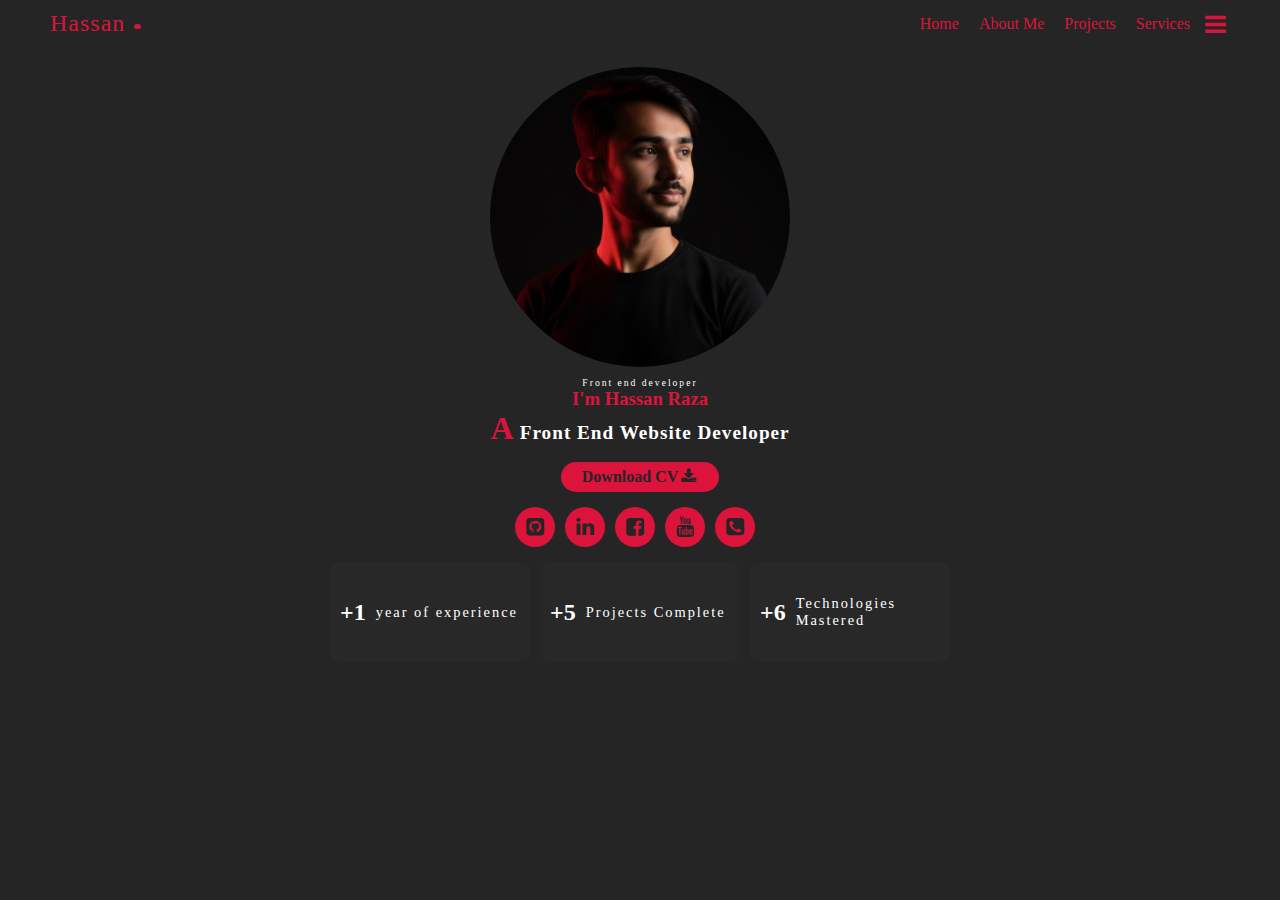
<file: index.html>
<!DOCTYPE html>
<html lang="en">

<head>
    <meta charset="UTF-8">
    <meta name="viewport" content="width=device-width, initial-scale=1.0">
    <title>Portfolio.</title>
    <link rel="stylesheet" href="style.css">
    <link rel="stylesheet" href="Icons/all.css">
    <link rel="stylesheet" href="https://cdnjs.cloudflare.com/ajax/libs/font-awesome/4.7.0/css/font-awesome.min.css">
</head>

<body>
    <nav class="navbar">
        <ul class="nav_ul">
            <a href="" class="nav_logo">Hassan</a>
            <ul class="bigDevice">
                <li><a href="index.html">Home</a></li>
                <li><a href="About me/index.html">About Me</a></li>
                <li><a href="Portfolio/index.html">Projects</a></li>
                <li><a href="Services/index.html">Services</a></li>

            </ul>
            <i class="fa fa-bars bar"></i>
            <ul class="hamburger block">
                <i class="fa fa-close close"></i>
                <li><a href="index.html"><i class="fa fa-home"></i>Home</a></li>
                <li><a href="About me/index.html"><i class="fa fa-user"></i>About Me</a></li>
                <li><a href="Portfolio/index.html"><i class="fa fa-briefcase"></i>Projects</a></li>
                <li><a href="Services/index.html"><i class="fa fa-wrench"></i>Services</a></li>
            </ul>
        </ul>
    </nav>

    <!-- Hero Section -->


    <section class="hero">

        <div class="logo">
            <img src="Images/img (1).jpg" alt="">
        </div>

        <div class="content">
            <p>Front end developer</p>
            <h3>I'm Hassan Raza</h3>
            <h2>A <span>Front End Website Developer</span></h2>
        </div>

        <a href="#button" class="btn" download="">Download CV<i class="fa fa-download"></i></a>
        <div class="links">
            <a href="#github"><i class="fa fa-square-github"></i></a>
            <a href="#youtube"><i class="fa fa-linkedin-in"></i></a>
            <a href="#facebook"><i class="fa fa-square-facebook"></i></a>
            <a href="#youtube"><i class="fa fa-youtube"></i></a>
            <a href="#contact"><i class="fa fa-phone-square"></i></a>
        </div>

        <div class="box_container">
            <div class="box">
                <h2>+1</h2>
                <p>year of experience</p>
            </div>

            <div class="box">
                <h2>+5</h2>
                <p>Projects Complete</p>
            </div>

            <div class="box">
                <h2>+6</h2>
                <p>Technologies Mastered</p>
            </div>
        </div>

    </section>

</body>
<script src="script.js">
</script>
</html>
</file>
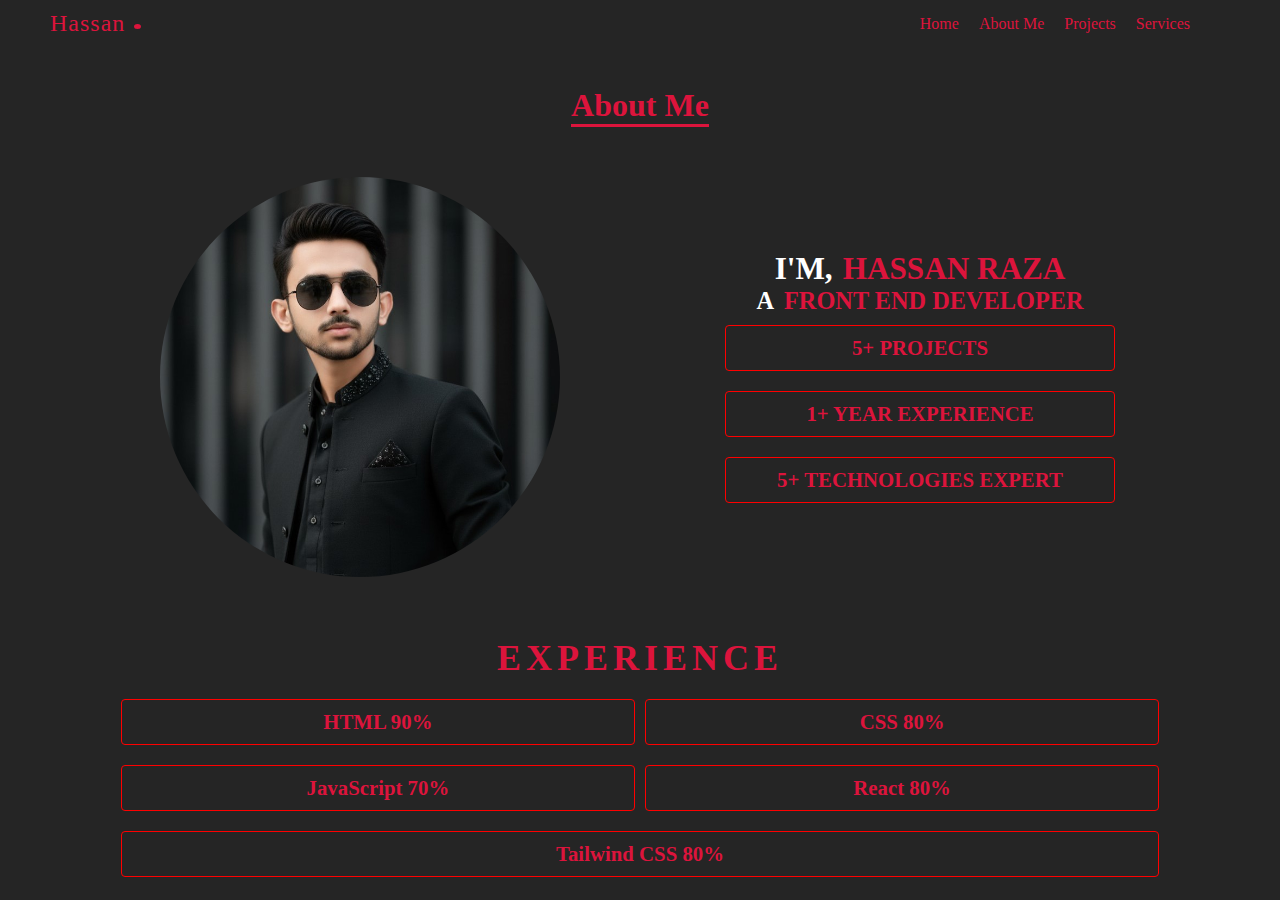
<file: About me/index.html>
<!DOCTYPE html>
<html lang="en">

<head>
    <meta charset="UTF-8">
    <meta name="viewport" content="width=device-width, initial-scale=1.0">
    <title>About Me</title>
    <link rel="stylesheet" href="style.css">
    <link rel="stylesheet" href="../Icons/all.css">
    <link rel="stylesheet" href="https://cdnjs.cloudflare.com/ajax/libs/font-awesome/4.7.0/css/font-awesome.min.css">

</head>

<body>
    <header>
        <nav class="navbar">
            <ul class="nav_ul">
                <a href="" class="nav_logo">Hassan</a>
                <ul class="bigDevice">
                    <li><a href="../index.html">Home</a></li>
                    <li><a href="../About me/index.html">About Me</a></li>
                    <li><a href="../Portfolio/index.html">Projects</a></li>
                    <li><a href="../Services/index.html">Services</a></li>

                </ul>
                <i class="fa fa-bars bar"></i>
                <ul class="hamburger block">
                    <i class="fa fa-close close"></i>
                    <li><a href="../index.html"><i class="fa fa-home"></i>Home</a></li>
                    <li><a href="../About me/index.html"><i class="fa fa-user"></i>About Me</a></li>
                    <li><a href="../Portfolio/index.html"><i class="fa fa-briefcase"></i>Projects</a></li>
                    <li><a href="../Services/index.html"><i class="fa fa-wrench"></i>Services</a></li>
                </ul>
            </ul>
        </nav>

        <section class="about">
            <h1>About Me</h1>
            <div class="about_div">
                <div class="logo">
                    <img src="Images/about_img.jpg" alt="">
                </div>
                <div class="content">
                    <h2><span>I'm,</span>Hassan Raza</h2>
                    <h3><span>A</span>Front end developer</h3>
                    <label>5+ Projects</label>
                    <label>1+ Year Experience</label>
                    <label>5+ Technologies Expert</label>
                </div>

            </div>
            <div class="exp">
                <h2>Experience</h2>
                <label>HTML 90%</label>
                <label>CSS 80%</label>
                <label>JavaScript 70%</label>
                <label>React 80%</label>
                <label>Tailwind CSS 80%</label>
            </div>

        </section>
    </header>
</body>
<script src="script.js"></script>

</html>
</file>
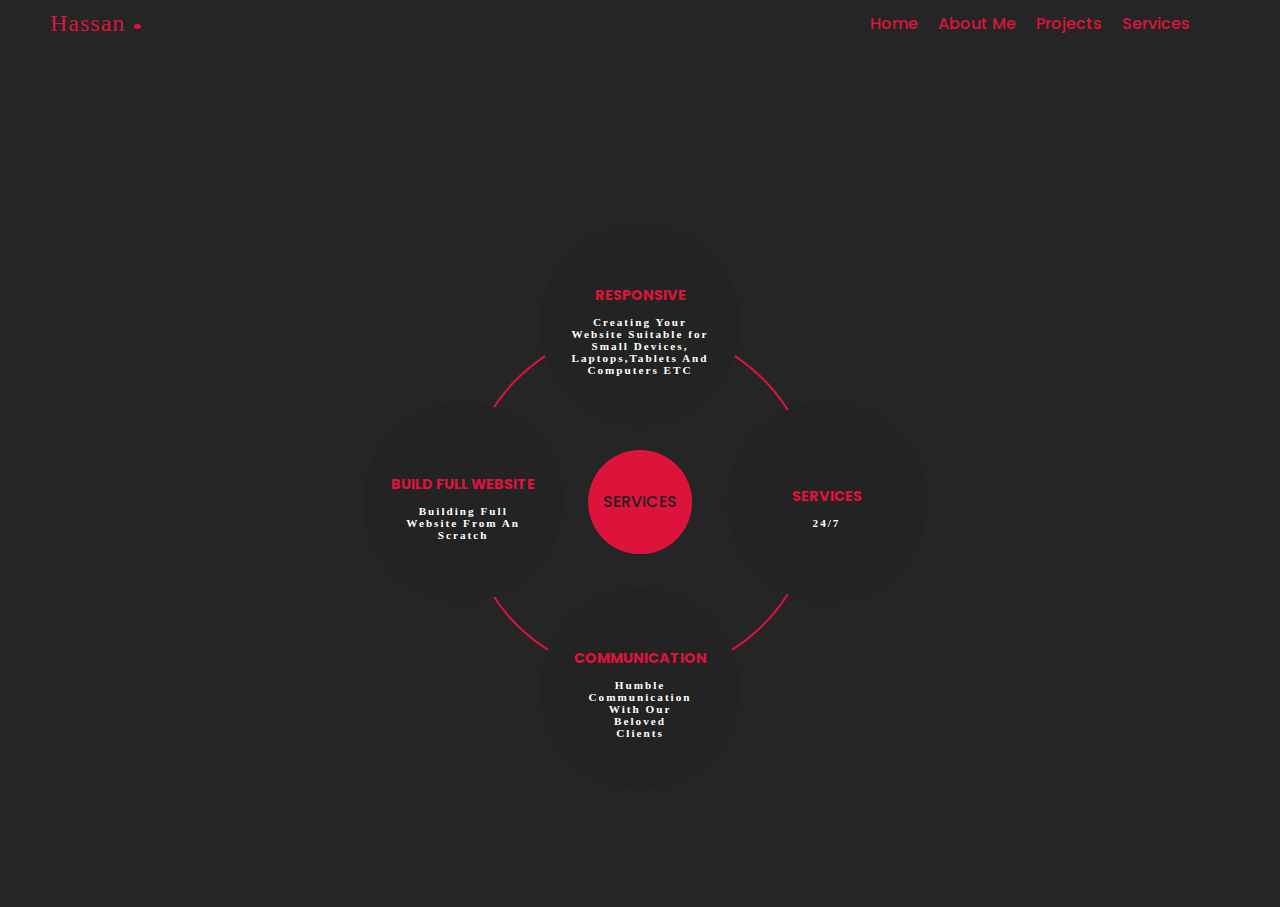
<file: Services/index.html>
<!DOCTYPE html>
<html lang="en">

<head>
    <meta charset="UTF-8">
    <meta name="viewport" content="width=device-width, initial-scale=1.0">
    <title>Services</title>
    <link rel="stylesheet" href="style.css">
    <link rel="stylesheet" href="../Icons/all.css">
    <link rel="stylesheet" href="https://cdnjs.cloudflare.com/ajax/libs/font-awesome/4.7.0/css/font-awesome.min.css">

    <!-- #GOOGLE FONTS -->
    <link rel="preconnect" href="https://fonts.googleapis.com">
    <link rel="preconnect" href="https://fonts.gstatic.com" crossorigin>
    <link
        href="https://fonts.googleapis.com/css2?family=Chakra+Petch:ital,wght@0,300;0,400;0,500;0,600;0,700;1,300;1,400;1,500;1,600;1,700&family=Italianno&family=Mulish:ital,wght@0,200..1000;1,200..1000&family=Poppins:ital,wght@0,100;0,200;0,300;0,400;0,500;0,600;0,700;0,800;0,900;1,100;1,200;1,300;1,400;1,500;1,600;1,700;1,800;1,900&display=swap"
        rel="stylesheet">

</head>

<body>
    <nav class="navbar">
        <ul class="nav_ul">
            <a href="../index.html" class="nav_logo">Hassan</a>
            <ul class="bigDevice">
                <li><a href="../index.html">Home</a></li>
                <li><a href="../About me/index.html">About Me</a></li>
                <li><a href="../Portfolio/index.html">Projects</a></li>
                <li><a href="#services">Services</a></li>

            </ul>
            <i class="fa fa-bars bar"></i>
            <ul class="hamburger block">
                <i class="fa fa-close close"></i>
                <li><a href="../index.html"><i class="fa fa-home"></i>Home</a></li>
                <li><a href="../About me/index.html"><i class="fa fa-user"></i>About Me</a></li>
                <li><a href="../Portfolio/index.html"><i class="fa fa-briefcase"></i>Projects</a></li>
                <li><a href="#services"><i class="fa fa-wrench"></i>Services</a></li>
            </ul>
        </ul>
    </nav>

    <section class="hero">
        <div class="circle">
            <div class="box">
                <h2>Responsive</h2>
                <h4>Creating Your Website Suitable for Small Devices, Laptops,Tablets And Computers ETC</h4>
            </div>

            <div class="box">
                <h2>Build Full Website</h2>
                <h4>Building Full Website From An Scratch</h4>
            </div>

            <div class="box">
                <h2>Services</h2>
                <h4>24/7</h4>
            </div>

            <div class="box">
                <h2>Communication</h2>
                <h4>Humble Communication With Our Beloved Clients</h4>
            </div>
        </div>

        <!-- <div class="box">
                <h2></h2>
                <h4></h4>
            </div> -->
    </section>
</body>
<script src="script.js"></script>

</html>
</file>
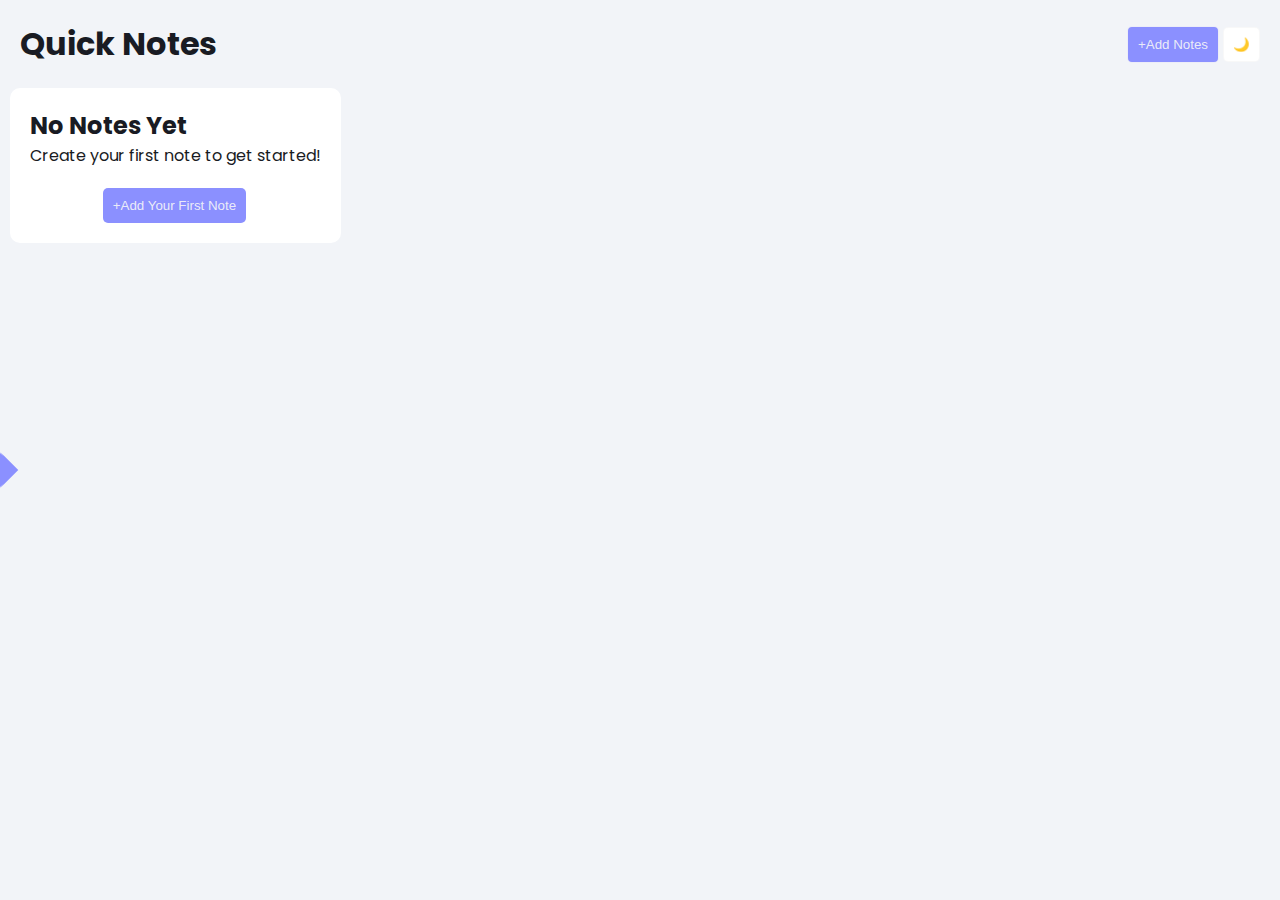
<file: Project/Project 2 - Quick Notes/index.html>
<!DOCTYPE html>
<html lang="en">

<head>
    <meta charset="UTF-8">
    <meta name="viewport" content="width=device-width, initial-scale=1.0">
    <title>Notes</title>
    <link rel="stylesheet" href="style.css">
    <link rel="stylesheet" href="../../Icons/all.css">
    <link rel="stylesheet" href="https://cdnjs.cloudflare.com/ajax/libs/font-awesome/4.7.0/css/font-awesome.min.css">

 <!-- #GOOGLE FONTS -->
    <link rel="preconnect" href="https://fonts.googleapis.com">
    <link rel="preconnect" href="https://fonts.gstatic.com" crossorigin>
    <link
        href="https://fonts.googleapis.com/css2?family=Chakra+Petch:ital,wght@0,300;0,400;0,500;0,600;0,700;1,300;1,400;1,500;1,600;1,700&family=Italianno&family=Mulish:ital,wght@0,200..1000;1,200..1000&family=Poppins:ital,wght@0,100;0,200;0,300;0,400;0,500;0,600;0,700;0,800;0,900;1,100;1,200;1,300;1,400;1,500;1,600;1,700;1,800;1,900&display=swap"
        rel="stylesheet">


    <script src="script.js" defer></script>
</head>

<body>
    <header>
        <h1 class="logo">Quick Notes</h1>

        <a href="../../index.html" class="go-back-link">
            <i class="fa fa-house go-back"></i>
        </a>

        <div>
            <button class="add-note-btn" onclick="openNoteDialog()">+Add Notes</button>
            <button id="themeToggleBtn" class="theme-toggle-btn">🌙</button>
        </div>
    </header>


    <main id="notesContainer" class="notes-grid">

    </main>


    <dialog id="noteDialog">
        <div class="dialog-content">
            <div class="dialog-header">
                <h2 class="dialog-title" id="dialogTitle">Add New Note</h2>
                <button class="close-btn" onclick="closeNoteDialog()">x</button>
            </div>

            <form id="noteForm">
                <div class="form-group">
                    <label for="noteTitle" class="form-label">Title</label>
                    <input type="text" id="noteTitle" class="form-input" placeholder="Enter Note Title" required>
                </div>

                <div class="form-group">
                    <label for="noteContent" class="form-label">Content</label>
                    <textarea id="noteContent" class="form-textarea" placeholder="Write your note here..."
                        required></textarea>
                </div>

                <div class="dialog-actions">
                    <button type="button" class="cancel-btn" onclick="closeNoteDialog()">Cancel</button>
                    <button type="submit" class="save-btn">Save Note</button>
                </div>
            </form>
        </div>
    </dialog>

</body>

</html>
</file>
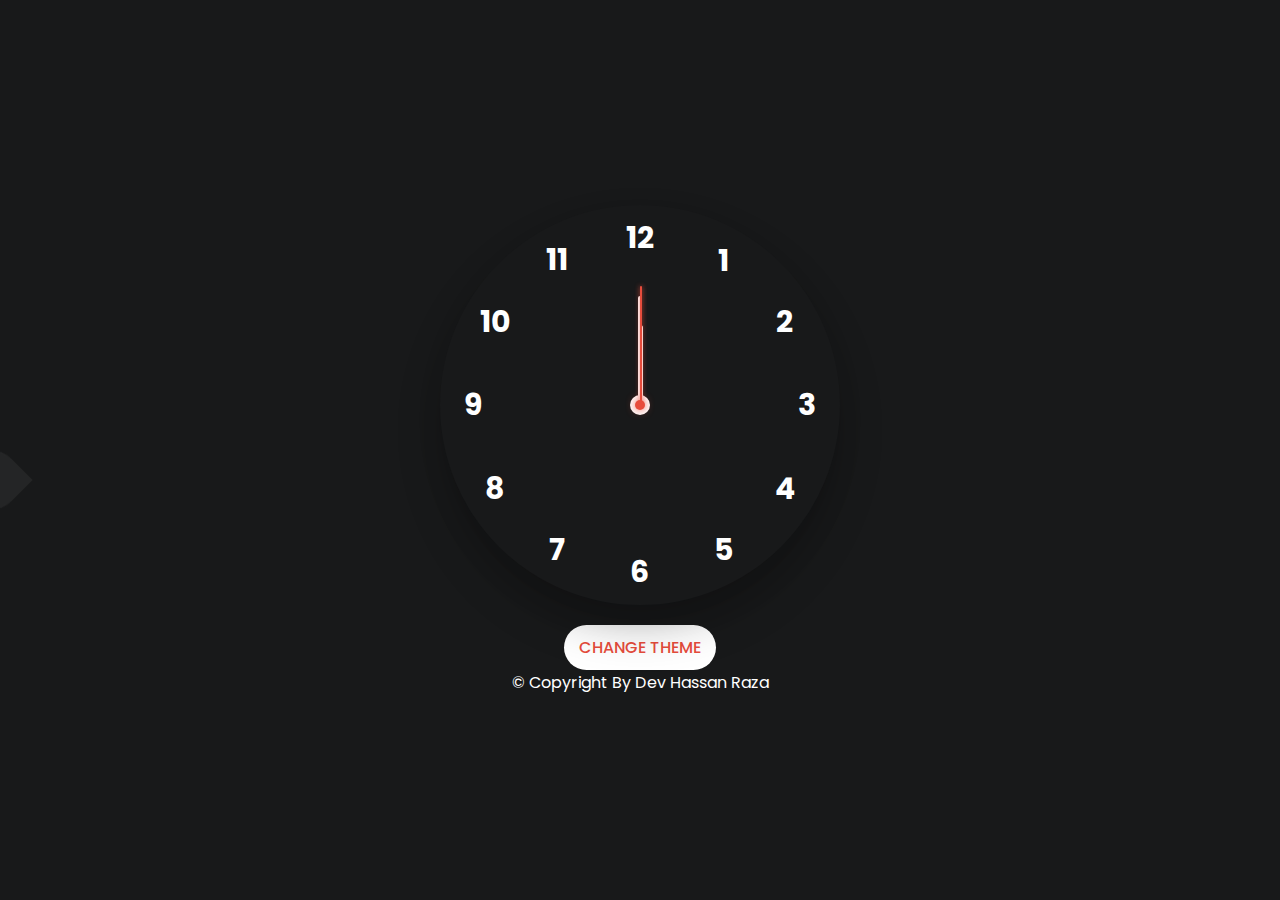
<file: Project/Project 3 - Analog Clock/index.html>
<!DOCTYPE html>
<html lang="en">

<head>
    <meta charset="UTF-8">
    <meta name="viewport" content="width=device-width, initial-scale=1.0">
    <title>AnaLog Clock | Project 13</title>
    <link rel="stylesheet" href="style.css">
    <link rel="stylesheet" href="../../Icons/all.css">
    <link rel="stylesheet" href="https://cdnjs.cloudflare.com/ajax/libs/font-awesome/4.7.0/css/font-awesome.min.css">


     <!-- #GOOGLE FONTS -->
    <link rel="preconnect" href="https://fonts.googleapis.com">
    <link rel="preconnect" href="https://fonts.gstatic.com" crossorigin>
    <link
        href="https://fonts.googleapis.com/css2?family=Chakra+Petch:ital,wght@0,300;0,400;0,500;0,600;0,700;1,300;1,400;1,500;1,600;1,700&family=Italianno&family=Mulish:ital,wght@0,200..1000;1,200..1000&family=Poppins:ital,wght@0,100;0,200;0,300;0,400;0,500;0,600;0,700;0,800;0,900;1,100;1,200;1,300;1,400;1,500;1,600;1,700;1,800;1,900&display=swap"
        rel="stylesheet">


    <script src="script.js" defer></script>
</head>

<body>

    <a href="../../index.html" class="go-back-link">
        <i class="fa fa-house go-back"></i>
    </a>

    <div class="container">
        <div class="clock">
            <label><span>1</span></label>
            <label><span>2</span></label>
            <label><span>3</span></label>
            <label><span>4</span></label>
            <label><span>5</span></label>
            <label><span>6</span></label>
            <label><span>7</span></label>
            <label><span>8</span></label>
            <label><span>9</span></label>
            <label><span>10</span></label>
            <label><span>11</span></label>
            <label><span>12</span></label>
            <div class="circle">
                <div class="hour" id="hour"></div>
                <div class="mint" id="mint"></div>
                <div class="sec" id="sec"></div>
            </div>
        </div>
    </div>
    <button onclick="changeTheme()" id="themeBtn" class="btn">Change Theme</button>
    <p>
        &copy; Copyright By Dev Hassan Raza
    </p>
</body>

</html>
</file>
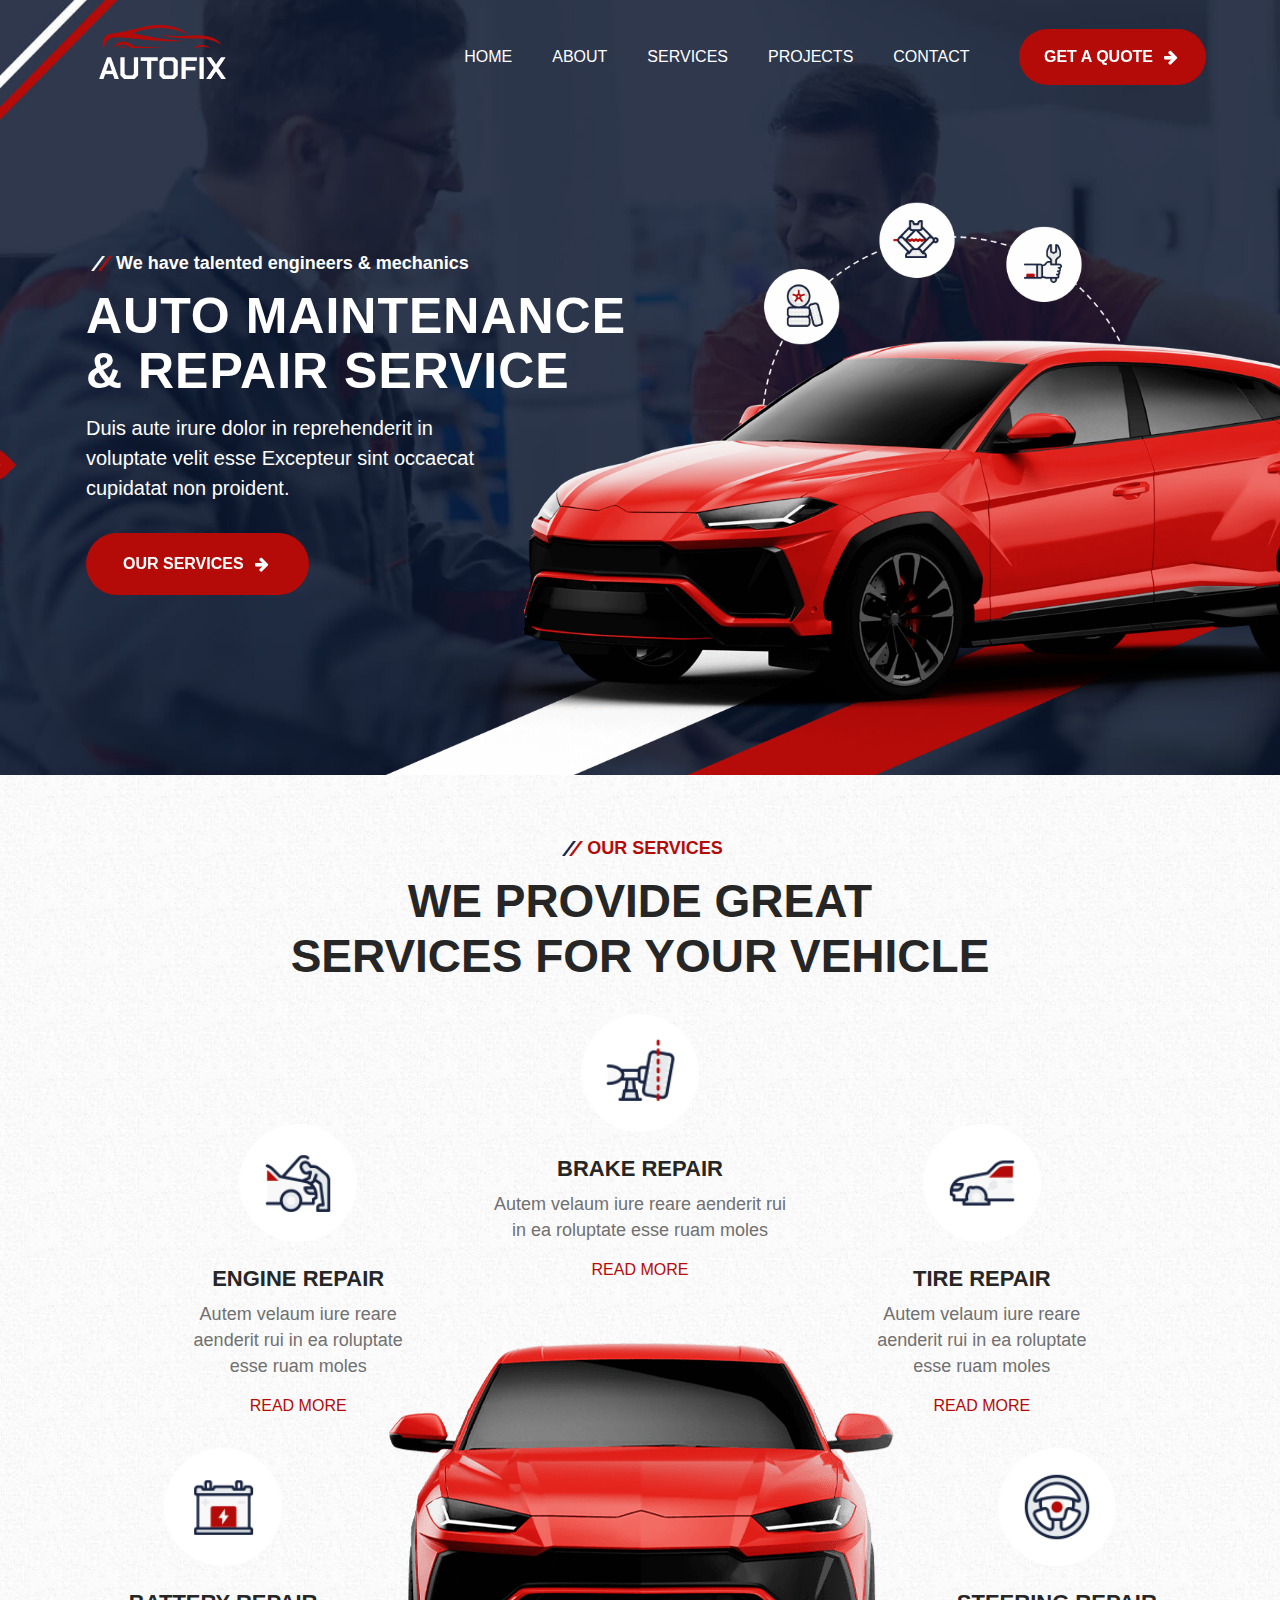
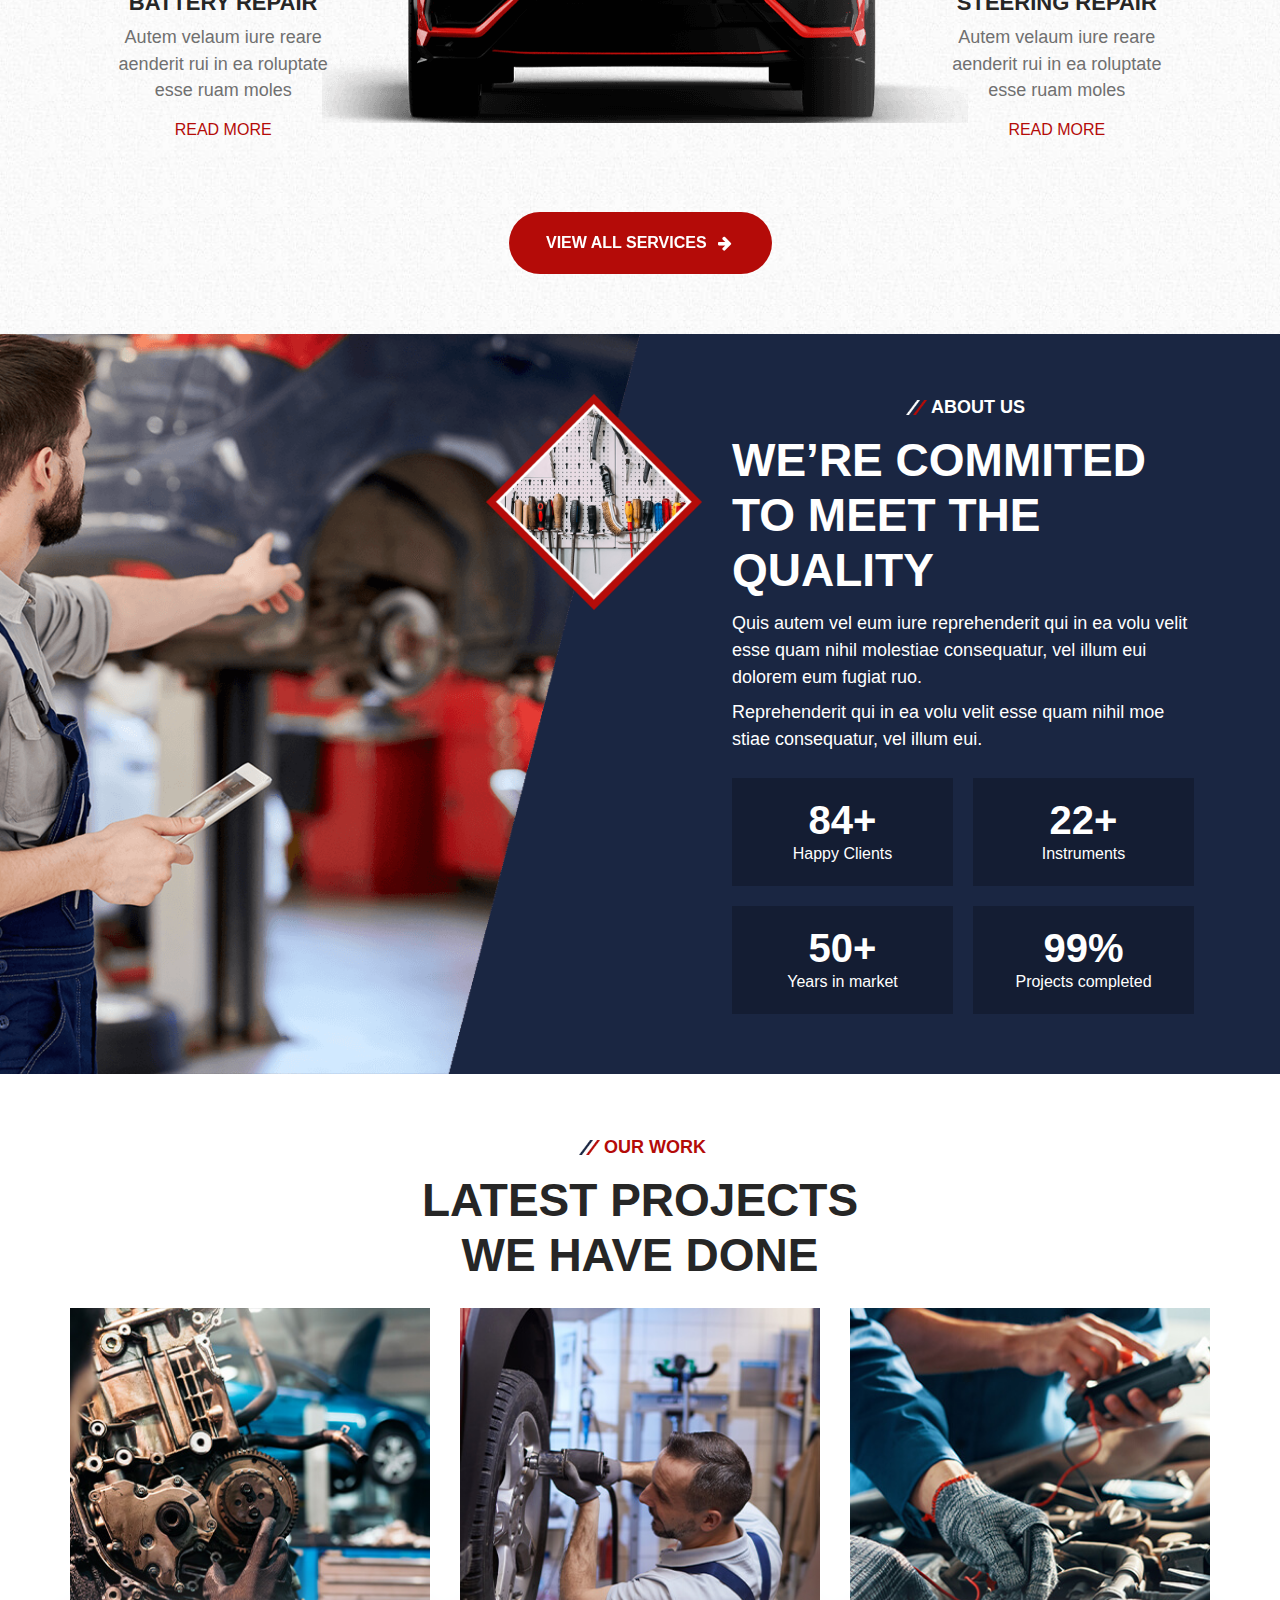
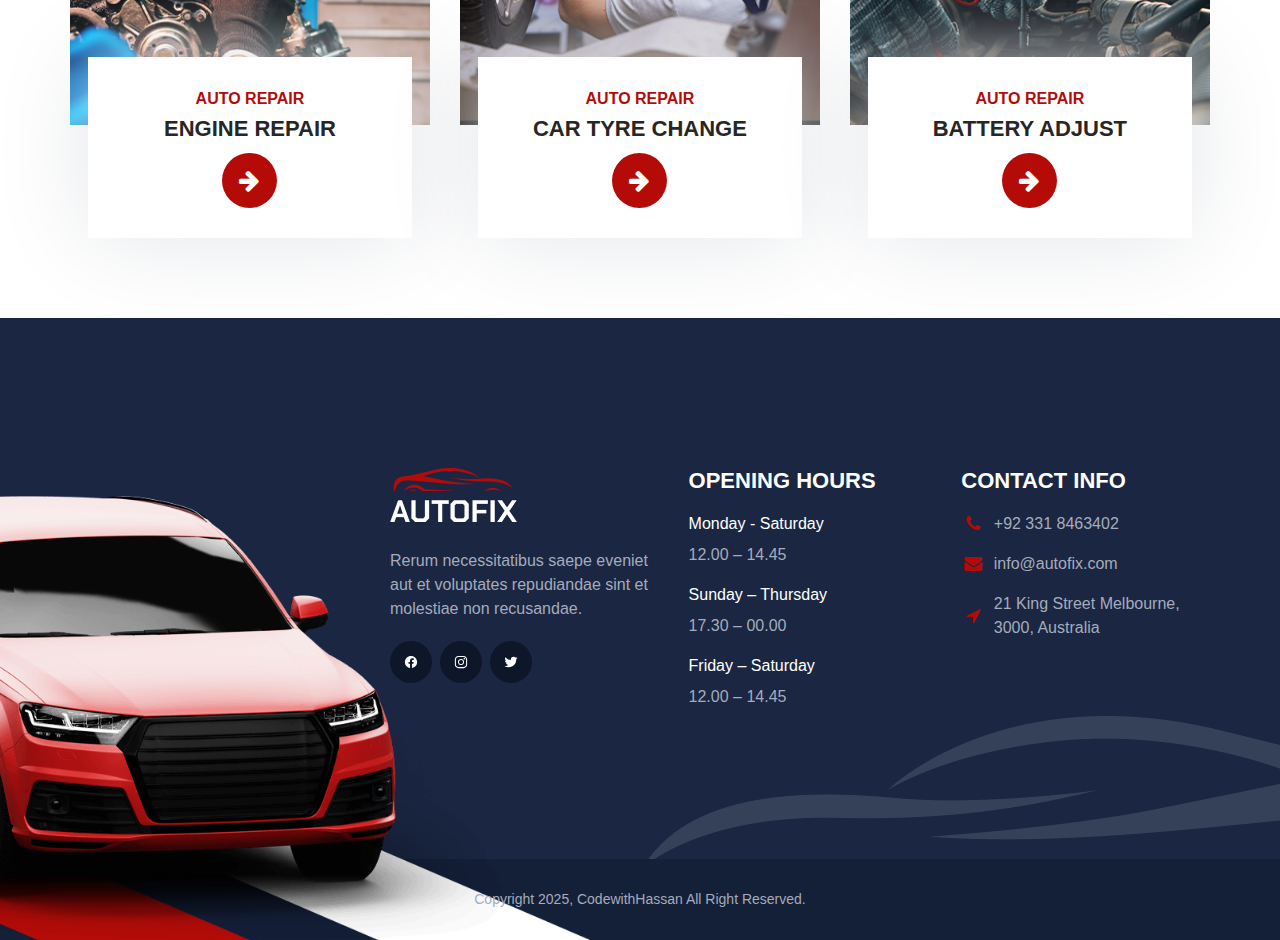
<file: Project/Project 5 - Car Website/index.html>
<!DOCTYPE html>
<html lang="en">

<head>
    <meta charset="UTF-8">
    <meta name="viewport" content="width=device-width, initial-scale=1.0">

    <!-- 
        - primary meta tags
    -->
    <title>Autofix - Auto Maintenance & Repair Service</title>
    <meta name="title" content="Autofix - Auto Maintenance & Repair Service">
    <meta name="description" content="This is a vehicle repair html template made by codewithhassanraza">

    <!--
        -material icon font
    -->
    <link rel="stylesheet" href="../../Icons/all.css">
    <link rel="stylesheet" href="https://cdnjs.cloudflare.com/ajax/libs/font-awesome/4.7.0/css/font-awesome.min.css">


    <!--
        - Custom Css Link
    -->
    <link rel="stylesheet" href="./assets/css/style.css">

    <!--
        -
    -->
    <link rel="preload" as="image" href="./assets/images/hero-banner.png">
    <link rel="preload" as="image" href="./assets/images/hero-bg.jpg">

</head>

<body>


    <!--
        - #GO BACK LINK
    -->

    <a href="../../index.html" class="go-back-link">
        <i class="fa fa-house go-back"></i>
    </a>





    <!--
        - #PRELOADER
    -->

    <div class="preloader" data-preloader>
        <img src="./favicon.svg" alt="Preloader-Image" loading="lazy" class="preloader-img">
    </div>







    <!--
        - #HEADER
    -->

    <header class="header">
        <div class="container">

            <a href="" class="logo">
                <img src="./assets/images/logo.png" width="128" height="63" alt="Autofix Home">
            </a>

            <nav class="navbar" data-navbar>

                <ul class="navbar-list">

                    <li>
                        <a href="#hero" class="navbar-link">Home</a>
                    </li>

                    <li>
                        <a href="#about" class="navbar-link">About</a>
                    </li>

                    <li>
                        <a href="#services" class="navbar-link">Services</a>
                    </li>

                    <li>
                        <a href="#projects" class="navbar-link">Projects</a>
                    </li>

                    <li>
                        <a href="#footer" class="navbar-link">Contact</a>
                    </li>

                </ul>

            </nav>

            <a href="#" class="btn btn-primary">
                <span class="span">Get a Quote</span>
                <i class="fa fa-arrow-right"></i>
            </a>

            <button class="nav-toggle-btn" aria-label="toggle menu" data-nav-toggler>
                <span class="nav-toggle-icon icon-1"></span>
                <span class="nav-toggle-icon icon-2"></span>
                <span class="nav-toggle-icon icon-3"></span>
            </button>

        </div>
    </header>

    <main>
        <article>

            <!--
                 - #HERO
             -->

            <section class="hero has-bg-image" id="hero" aria-label="home"
                style="background-image: url('./assets/images/hero-bg.jpg')">

                <div class="container">
                    <div class="hero-content">

                        <p class="section-subtitle :dark">We have talented engineers & mechanics</p>

                        <h1 class="h1 section-title">Auto Maintenance & Repair Service</h1>

                        <p class="section-text">
                            Duis aute irure dolor in reprehenderit in voluptate velit esse Excepteur sint occaecat
                            cupidatat non proident.
                        </p>


                        <a href="#services" class="btn">
                            <span class="span">Our Services</span>
                            <i class="fa fa-arrow-right"></i>
                        </a>

                    </div>

                    <figure class="hero-banner" style="--width: 1228; --height: 789;">
                        <img src="./assets/images/hero-banner.png" width="1228" height="789" alt="Red Motor Vehicle"
                            class="move-anim">
                    </figure>
                </div>

            </section>




            <!--
                 - #SERVICES
             -->

            <section class="section service has-bg-image" id="services" aria-labelledby="service-label"
                style="background-image: url('./assets/images/service-bg.jpg');">

                <div class="container">

                    <p class="section-subtitle :light" id="service-label">Our Services</p>

                    <h2 class="h2 section-title">We Provide Great Services For your Vehicle</h2>

                    <ul class="service-list">

                        <li>
                            <div class="service-card">

                                <figure class="card-icon">
                                    <img src="./assets/images/services-1.png" width="118" height="118"
                                        alt="Engine Repair">
                                </figure>

                                <h3 class="h3 card-title">Engine Repair</h3>

                                <p class="card-text">
                                    Autem velaum iure reare aenderit rui in ea roluptate esse ruam moles
                                </p>

                                <a href="#" class="btn-link">Read more</a>

                            </div>
                        </li>

                        <li>
                            <div class="service-card">

                                <figure class="card-icon">
                                    <img src="./assets/images/services-2.png" width="118" height="118"
                                        alt="Brake Repair">
                                </figure>

                                <h3 class="h3 card-title">Brake Repair</h3>

                                <p class="card-text">
                                    Autem velaum iure reare aenderit rui in ea roluptate esse ruam moles
                                </p>

                                <a href="#" class="btn-link">Read more</a>

                            </div>
                        </li>

                        <li>
                            <div class="service-card">

                                <figure class="card-icon">
                                    <img src="./assets/images/services-3.png" width="118" height="118"
                                        alt="Tire Repair">
                                </figure>

                                <h3 class="h3 card-title">Tire Repair</h3>

                                <p class="card-text">
                                    Autem velaum iure reare aenderit rui in ea roluptate esse ruam moles
                                </p>

                                <a href="#" class="btn-link">Read more</a>

                            </div>
                        </li>

                        <li>
                            <div class="service-card">

                                <figure class="card-icon">
                                    <img src="./assets/images/services-4.png" width="118" height="118"
                                        alt="Battery Repair">
                                </figure>

                                <h3 class="h3 card-title">Battery Repair</h3>

                                <p class="card-text">
                                    Autem velaum iure reare aenderit rui in ea roluptate esse ruam moles
                                </p>

                                <a href="#" class="btn-link">Read more</a>

                            </div>
                        </li>

                        <li class="service-banner">
                            <img src="./assets/images/services-5.png" width="646" height="380" loading="lazy"
                                alt="Red Car" class="move-anim">
                        </li>

                        <li>
                            <div class="service-card">

                                <figure class="card-icon">
                                    <img src="./assets/images/services-6.png" width="118" height="118"
                                        alt="Steering Repair">
                                </figure>

                                <h3 class="h3 card-title">Steering Repair</h3>

                                <p class="card-text">
                                    Autem velaum iure reare aenderit rui in ea roluptate esse ruam moles
                                </p>

                                <a href="#" class="btn-link">Read more</a>

                            </div>
                        </li>

                    </ul>

                    <a href="#" class="btn">
                        <span class="span">View All Services</span>
                        <i class="fa fa-arrow-right"></i>
                    </a>

                </div>

            </section>


            <!--
                 - #ABOUT
            -->

            <service class="section about about has-before" id="about" aria-labelledby="about label">

                <div class="container">

                    <figure class="about-banner">
                        <img src="./assets/images/about-banner.png" width="540" height="540" loading="lazy"
                            class="w-100" alt="vehicle repire equipments">
                    </figure>

                    <div class="about-content">
                        <p class="section-subtitle :dark">About Us</p>

                        <h2 class="h2 section-title">We’re Commited to Meet the quality</h2>

                        <p class="section-text">
                            Quis autem vel eum iure reprehenderit qui in ea volu velit esse quam nihil molestiae
                            consequatur, vel illum eui dolorem eum fugiat ruo.
                        </p>

                        <p class="section-text">
                            Reprehenderit qui in ea volu velit esse quam nihil moe stiae consequatur, vel illum eui.
                        </p>

                        <ul class="about-list">

                            <li class="about-item">
                                <p>
                                    <strong class="display-1 strong">84+</strong>Happy Clients
                                </p>
                            </li>

                            <li class="about-item">
                                <p>
                                    <strong class="display-1 strong">22+</strong>Instruments
                                </p>
                            </li>

                            <li class="about-item">
                                <p>
                                    <strong class="display-1 strong">50+</strong>Years in market
                                </p>
                            </li>

                            <li class="about-item">
                                <p>
                                    <strong class="display-1 strong">99%</strong>Projects completed
                                </p>
                            </li>

                        </ul>

                    </div>

                </div>

            </service>

            <!--
                 - #WORK
            -->

            <section class="section work" id="projects" aria-labelledby="work-label">

                <div class="container">

                    <p class="section-subtitle :light" id="work-label">Our Work</p>

                    <h2 class="h2 section-title">Latest Projects we have done</h2>

                    <ul class="has-scrollbar">

                        <li class="scrollbar-item">
                            <div class="work-card">

                                <figure class="card-banner img-holder" style="--width: 350; --height: 406;">
                                    <img src="./assets/images/work-1.jpg" width="350" height="406" alt="Engine Repair"
                                        loading="lazy" class="img-cover">
                                </figure>

                                <div class="card-content">
                                    <p class="card-subtitle">Auto Repair</p>

                                    <h3 class="h3 card-title">Engine Repair</h3>

                                    <a href="#" class="card-btn">
                                        <i class="fa fa-arrow-right"></i>
                                    </a>
                                </div>

                            </div>
                        </li>

                        <li class="scrollbar-item">
                            <div class="work-card">

                                <figure class="card-banner img-holder" style="
                                    --width: 350;
                                    --height: 406;
                                    ">
                                    <img src="./assets/images/work-2.jpg" width="350" height="406" alt="Car Tyre change"
                                        loading="lazy" class="img-cover">
                                </figure>

                                <div class="card-content">
                                    <p class="card-subtitle">Auto Repair</p>

                                    <h3 class="h3 card-title">Car Tyre change</h3>

                                    <a href="#" class="card-btn">
                                        <i class="fa fa-arrow-right"></i>
                                    </a>
                                </div>

                            </div>
                        </li>

                        <li class="scrollbar-item">
                            <div class="work-card">

                                <figure class="card-banner img-holder" style="--width: 350; --height:406;">
                                    <img src="./assets/images/work-3.jpg" width="350" height="406" alt="Battery Adjust"
                                        loading="lazy" class="img-cover">
                                </figure>

                                <div class="card-content">
                                    <p class="card-subtitle">Auto Repair</p>

                                    <h3 class="h3 card-title">Battery Adjust</h3>

                                    <a href="#" class="card-btn">
                                        <i class="fa fa-arrow-right"></i>
                                    </a>
                                </div>

                            </div>
                        </li>

                    </ul>

                </div>


            </section>





            <!--
                 - #FOOTER
            -->

            <footer class="footer" id="footer">

                <div class="footer-top section">
                    <div class="container">

                        <div class="footer-brand">
                            <a href="#" class="logo">
                                <img src="./assets/images/logo.png" width="128" height="68" alt="Autofix">
                            </a>

                            <p class="footer-text">
                                Rerum necessitatibus saepe eveniet aut et voluptates repudiandae sint et molestiae non
                                recusandae.
                            </p>

                            <ul class="social-list">

                                <li>
                                    <a href="#" class="social-link">
                                        <img src="./assets/images/facebook.svg" alt="Facebook">
                                    </a>
                                </li>

                                <li>
                                    <a href="#" class="social-link">
                                        <img src="./assets/images/instagram.svg" alt="Instagram">
                                    </a>
                                </li>

                                <li>
                                    <a href="#" class="social-link">
                                        <img src="./assets/images/twitter.svg" alt="Twitter">
                                    </a>
                                </li>

                            </ul>

                        </div>

                        <ul class="footer-list">

                            <li>
                                <a href="#" class="h3">Opening Hours</a>
                            </li>

                            <li>
                                <p class="p">Monday - Saturday</p>
                                <span class="span">12.00 – 14.45</span>
                            </li>

                            <li>
                                <p class="p">Sunday – Thursday</p>
                                <span class="span">17.30 – 00.00</span>
                            </li>

                            <li>
                                <p class="p">Friday – Saturday</p>
                                <span class="span">12.00 – 14.45</span>
                            </li>

                        </ul>

                        <ul class="footer-list">

                            <li>
                                <p class="h3">Contact Info</p>
                            </li>

                            <li>
                                <a href="tel:+92 331 8463402" class="footer-link">
                                    <i class="fa fa-phone"></i>
                                    <span class="span">+92 331 8463402</span>
                                </a>
                            </li>

                            <li>
                                <a href="mailto:info@autofix.com" class="footer-link">
                                    <i class="fa fa-envelope"></i>
                                    <span class="span">info@autofix.com</span>
                                </a>
                            </li>

                            <li>
                                <address class="footer-link address">
                                    <i class="fa fa-location-arrow"></i>
                                    <span>21 King Street Melbourne, 3000, Australia</span>
                                </address>
                            </li>

                        </ul>

                    </div>

                    <img src="./assets/images/footer-shape-3.png" alt="Shape" width="637" height="173"
                        class="shape shape-3 move-anim">

                </div>

                <div class="footer-bottom">
                    <div class="container">

                        <p class="copyright">Copyright 2025, CodewithHassan All Right Reserved.</p>

                        <img src="./assets/images/footer-shape-2.png" width="778" height="335" loading="lazy"
                            alt="Red Car" class="shape shape-2">


                        <img src="./assets/images/footer-shape-1.png" width="805" height="652" alt="Shape"
                            class="shape shape-1 move-anim">
                    </div>
                </div>


            </footer>

        </article>
    </main>






    <!--
        -Custom js Link
    -->

    <script src="./assets/js/script.js"></script>

</body>

</html>
</file>
<file: style.css>
* {
    margin: 0;
    padding: 0;
    box-sizing: border-box;
    animation: loader 1s ease alternate;
}

ul {
    list-style-type: none;
}

a {
    text-decoration: none;
    color: crimson;
}

body {
    font-family: "poppins";
    background-color: rgb(37, 37, 37);
    color: crimson;
    scroll-behavior: smooth;
    user-select: none;
    transition: .5s ease;

}


/*              -----   Navbar Section  -----                */


.navbar {
    /* width: 100vw; */
    /* border: 1px solid red; */
}

.navbar .nav_ul {
    margin-top: 10px;
    display: flex;
    align-items: center;
    justify-content: flex-end;
    padding: 0px 50px;
    font-size: 1.5rem;
}

.navbar .nav_ul .nav_logo {
    font-family: "Rougbelt";
    letter-spacing: 1px;
    position: relative;
    margin-right: auto;
}

.navbar .nav_ul .nav_logo::after {
    content: "";
    position: absolute;
    width: 10%;
    height: 20%;
    border-radius: 50%;
    background-color: crimson;
    bottom: .5rem;
    right: -1rem;
}

.navbar .nav_ul .nav_logo::before {
    content: "";
    position: absolute;
    width: 0%;
    height: 2px;
    background-color: crimson;
    border-radius: 150px;
    bottom: -5px;
    left: 0px;
    transition: .5s ease;
}

.navbar .nav_ul .nav_logo:hover::before {
    width: 100%;
}

.bigDevice {
    display: flex;
}

.bar {
    cursor: pointer;
    /* position: relative;
    top: 0px; */
    font-size: 0rem;
    transition: .5s ease;
}

.close{
    position: absolute;
    top:10px;
    right: 10px;
    font-size: 1rem;
    cursor: pointer;
}
.hamburger {
    font-family: "poppins";
    display: flex;
    flex-direction: column;
    justify-content: center;
    background-color: rgb(30, 30, 30);
    padding: 50px 50px;
    border-radius: 10px;
    transition: .5s ease;
    position: absolute;
    right: 50px;
    top: -300px;
    /* top:50px; */
    z-index: 100;
    animation: hamburger 1s ease alternate;
}

.bigDevice li{
    color: crimson;
    /* border:1px solid red; */
    /* padding:10px; */
    margin: 0px 10px;
    position: relative;
    font-size: 1rem;
    font-weight: 500;
}


.hamburger li a {
    color: crimson;
    position: relative;
    font-size: .8rem;
    font-weight: 500;
}


.hamburger li a:after,
.bigDevice li a:after {
    content: "";
    width: 0%;
    height: 5%;
    border-radius: 15%;
    background-color: crimson;
    position: absolute;
    bottom: -3px;
    left: 0px;
    transition: .5s ease;
}

.hamburger li a:hover::after,
.bigDevice li a:hover::after {
    width: 100%;
}

.hamburger li a i {
    color: crimson;
    margin-right: 5px;
}


/*              -----   Hero Section   -----                */


.hero {
    margin-top: 30px;
    display: flex;
    flex-direction: column;
    align-items: center;
    justify-content: center;
}

.hero .logo {
    width: 300px;
    height: 300px;
    margin-bottom: 10px;
    /* overflow: hidden; */
    cursor: pointer;
    position: relative;
    transition: .5s ease;
}

.hero .logo:before {
    content: "";
    border-radius: 50%;
    position: absolute;
    top: -2px;
    left: -2px;
    background: linear-gradient(45deg, red, transparent, red, transparent,
            red, transparent, red, transparent, red, transparent, red,
            transparent, red, transparent, red, transparent, red, transparent,
            red, transparent, red, transparent, red) no-repeat center center/cover;
    width: calc(100% + 4px);
    height: calc(100% + 4px);
    background-position: 400% 400%;
    background-size: 150%;
    z-index: -1;
    animation: glow 10s linear infinite;
    transition: all .5s ease;
}

.hero .logo img {
    width: 100%;
    height: 100%;
    object-fit: cover;
    border-radius: 50%;
}

.hero .content {
    margin-top: 0px;
    text-align: center;
}

.hero .content p {
    color: #fff;
    letter-spacing: 2px;
    font-size: .6rem;
}

.hero .content h2 {
    font-size: 2rem;
}

.hero .content h2 span {
    color: white;
    font-size: 1.2rem;
    letter-spacing: 1px;
}

.btn {
    border: 1px solid transparent;
    border-radius: 30px;
    padding: 5px 20px;
    margin: 15px 0px;
    background-color: crimson;
    color: rgb(37, 37, 37);
    font-weight: 700;
    transition: .5s;
}

.btn:hover {
    background-color: transparent;
    color: crimson;
    border: 1px solid crimson;
    /* box-shadow: 0px 0px 5px crimson; */
}

.links {
    display: flex;
    align-items: center;
    justify-content: center;
}

.links a {
    width: 40px;
    height: 40px;
    background-color: crimson;
    transition: .5s;
    border: 1px solid transparent;
    border-radius: 50%;
    margin-right: 10px;
    display: inline-flex;
    align-items: center;
    justify-content: center;
}

.links a i {
    display: flex;
    align-items: center;
    justify-content: center;
    width: 100%;
    height: 100%;
    color: rgb(37, 37, 37);
    font-size: 1.3rem;
    /* transform: rotateY(50deg); */
    transition: 1s;
}

.links a:hover {
    color: crimson;
    background-color: transparent;
    border: 1px solid crimson;
    /* box-shadow: 0px 0px 5px crimson; */
}

.links a i:hover {
    color: crimson;
    background-color: transparent;
    transform: rotate(10deg);
}


/*              -----   About Me    -----                */


.box_container {
    width: 100%;
    display: grid;
    grid-template-columns: repeat(3, 210px);
    /* align-items: center; */
    place-items: center;
    justify-content: center;
    /* border: 1px solid red; */
}

.box_container .box {
    width: 200px;
    height: 100px;
    /* border: 1px solid white; */
    margin: 15px 10px;
    background-color: rgb(40 40 40);
    cursor: pointer;
    border-radius: 10px;
    display: inline-flex;
    align-items: center;
    padding: 0px 10px;
    color: #fff;
    overflow: hidden;
    transition: .5s ease;
}

.box_container .box h2 {
    margin-right: 10px;
    font-size: 1.5rem;
}

.box_container .box p {
    letter-spacing: 2px;
    font-size: .9rem;
}

.box_container .box:hover {
    transform: translateY(-10px);
}
@media screen and (max-width: 636px) {

    .bar {
        /* top: 0px; */
        font-size: 1rem;
    }

    .bigDevice{
        display: none;
    }

    .hamburger li a {
    color: crimson;
    margin: 0px;
    position: relative;
    font-size: 1rem;
    font-weight: 500;
}

    .bars a:valid~.hamburger,
    .bars a:focus~.hamburger {
        z-index: 10;
    }

    .box_container {
        grid-template-columns: repeat(3, 145px);
    }

    .box_container .box {
        width: 140px;
        height: 100px;
        padding: 0px 6px;
    }

    .box_container .box h2 {
        font-size: 1.2rem;
    }

    .box_container .box p {
        font-size: .5rem;
    }
}

@media screen and (max-width: 480px) {
    .box_container {
        grid-template-columns: repeat(3, 115px);
    }

    .box_container .box {
        width: 110px;
        height: 100px;
        padding: 0px 6px;
    }

    .bars a:valid~.hamburger,
    .bars a:focus~.hamburger {

        z-index: 10;
    }
}

@media screen and (max-width: 360px) {
    .hero .logo {
        width: 150px;
        height: 150px;
    }

    .hero .content {
        margin-top: 0px;
        text-align: center;
    }

    .hero .content p {
        font-size: .5rem;
    }

    .hero .content h2 {
        font-size: 1.3rem;
    }

    .hero .content h2 span {
        font-size: .7rem;
    }

    .btn {
        padding: 5px 10px;
    }

    .links a {
        width: 25px;
        height: 25px;
        display: flex;
        align-items: center;
    }

    .links a i {
        width: 100%;
        height: 100%;
        font-size: .8rem;
    }

    .hamburger {
        padding: 20px 20px;
        position: absolute;
        right: 10px;
        top: -300px;
        z-index: 5;
    }

    .bars a:valid~.hamburger,
    .bars a:focus~.hamburger {
        /* display: block; */
        position: absolute;
        right: 50px;
        top: 50px;
        z-index: 10;
    }

    .box_container {
        grid-template-columns: repeat(2, 115px);
        grid-template-rows: repeat(2, 125px);
    }

    .box_container .box {
        width: 110px;
        height: 100px;
        padding: 0px 5px;
        margin: 0px;
    }

    .box_container .box h2 {
        font-size: 1.2rem;
    }

    .box_container .box p {
        font-size: .5rem;
    }
}

@media screen and (max-width: 224px) {
    .navbar .nav_ul {
        padding: 0px 5px;
    }

    .hero .logo {
        width: 100px;
        height: 100px;
    }

    .hero .content p {
        font-size: .4rem;
    }

    .hero .content h2 {
        font-size: 1rem;
    }

    .hero .content h2 span {
        font-size: 1rem;
    }

    .btn {
        padding: 2px 5px;
        font-size: .7rem;
    }

    .links a {
        width: 20px;
        height: 20px;
        display: flex;
        align-items: center;
        margin-right: 2px;
    }

    .links a i {
        width: 100%;
        height: 100%;
        font-size: .8rem;
    }

    .hamburger {
        padding: 20px 20px;
        position: absolute;
        right: 10px;
        top: -300px;
        z-index: 5;
    }

    .box_container {
        grid-template-columns: repeat(1, 115px);
        grid-template-rows: repeat(3, 125px);
    }

    .box_container .box {
        width: 110px;
        height: 100px;
        padding: 0px 5px;
        margin: 0px;
    }
}

@keyframes glow {

    0%,
    100% {
        background-position: -300% -300%;
    }

    50% {
        background-position: 400% 400%;
    }
}

@keyframes loader {
    0%{
        /* transform: translateY(-500px) */
        transform: scale(0.9);
    }

    100%{
        /* transform: translateY(0); */
        transform: scale(1);        
    }
}

@keyframes hamburger {
    0%{
        top: -600px;
    }

    100%{
        top: -300px;
    }
}
</file>
<file: About me/style.css>
* {
    margin: 0;
    padding: 0;
    box-sizing: border-box;
    animation: loader 1s ease alternate;
}

ul {
    list-style-type: none;
}

a {
    text-decoration: none;
    color: crimson;
}

body {
    font-family: "poppins";
    background-color: rgb(37, 37, 37);
    color: crimson;
    scroll-behavior: smooth;
    transition: .5s ease;
    /* animation: loader 1s ease alternate; */
    /* user-select: none; */
}

.navbar .nav_ul {
    margin-top: 10px;
    display: flex;
    align-items: center;
    justify-content: flex-end;
    padding: 0px 50px;
    font-size: 1.5rem;
    transition: .5s ease;
    /* border:1px solid red; */
}

.navbar .nav_ul .nav_logo {
    font-family: "Italianno";
    letter-spacing: 1px;
    position: relative;
    margin-right: auto;
}

.navbar .nav_ul .nav_logo::after {
    content: "";
    position: absolute;
    width: 10%;
    height: 20%;
    border-radius: 50%;
    background-color: crimson;
    bottom: .5rem;
    right: -1rem;
}

.navbar .nav_ul .nav_logo::before {
    content: "";
    position: absolute;
    width: 0%;
    height: 2px;
    background-color: crimson;
    border-radius: 150px;
    bottom: -5px;
    left: 0px;
    transition: .5s ease;
}

.navbar .nav_ul .nav_logo:hover::before {
    width: 100%;
}

.bigDevice {
    display: flex;
}

.bar {
    cursor: pointer;
    position: relative;
    top: -300px;
    font-size: 1rem;
    transition: .5s ease;
}


.close {
    position: absolute;
    top: 10px;
    right: 10px;
    font-size: 1rem;
    cursor: pointer;
}

.hamburger {
    font-family: "poppins";
    display: flex;
    flex-direction: column;
    justify-content: center;
    background-color: rgb(30, 30, 30);
    padding: 50px 50px;
    border-radius: 10px;
    transition: .5s ease;
    position: absolute;
    right: 50px;
    top: -300px;
    /* top:50px; */
    z-index: 100;
        animation: hamburger 1s ease alternate;
}

.bigDevice li {
    color: crimson;
    /* border:1px solid red; */
    /* padding:10px; */
    margin: 0px 10px;
    position: relative;
    font-size: 1rem;
    font-weight: 500;
}

.hamburger li a {
    color: crimson;
    /* border:1px solid red; */
    /* padding:10px; */
    margin: 0px 10px;
    position: relative;
    font-size: 1rem;
    font-weight: 500;
}

.hamburger li a:after,
.bigDevice li a:after {
    content: "";
    width: 0%;
    height: 5%;
    border-radius: 15%;
    background-color: crimson;
    position: absolute;
    bottom: -3px;
    left: 0px;
    transition: .5s ease;
}

.hamburger li a:hover::after,
.bigDevice li a:hover::after {
    width: 100%;
}

.hamburger li a i {
    color: crimson;
    margin-right: 5px;
}


/*                   <----------|    About Section    |---------->                      */


.about {
    /* width: 100vw; */
    padding-top: 50px;
    display: flex;
    flex-direction: column;
    align-items: center;
}

.about h1 {
    cursor: pointer;
    color: crimson;
    margin-bottom: 50px;
    border-bottom: 3px solid crimson;
    transition: .5s ease;
}

.about_div {
    display: flex;
    align-items: center;
    justify-content: space-evenly;
    flex-wrap: wrap;
    width: 100%;
    transition: .5s ease;
}

.about .logo {
    width: 400px;
    height: 400px;
    margin-bottom: 10px;
    /* overflow: hidden; */
    cursor: pointer;
    border-radius: 50%;
    position: relative;
    transition: .5s ease;
}

.about .logo:before {
    content: "";
    border-radius: 50%;
    position: absolute;
    top: -2px;
    left: -2px;
    background: linear-gradient(45deg, red, transparent, red, transparent,
            red, transparent, red, transparent, red, transparent, red,
            transparent, red, transparent, red, transparent, red, transparent,
            red, transparent, red, transparent, red) no-repeat center center/cover;
    width: calc(100% + 4px);
    height: calc(100% + 4px);
    background-position: 400% 400%;
    background-size: 150%;
    z-index: -1;
    animation: glow 10s linear infinite;
    transition: all .5s ease;
}

@keyframes glow {

    0%,
    100% {
        background-position: -300% -300%;
    }

    50% {
        background-position: 400% 400%;
    }
}

.about .logo img {
    width: 100%;
    height: 100%;
    object-fit: cover;
    border-radius: 50%;
}

.about .content {
    width: 400px;
    color: crimson;
    /* border: 1px solid red; */
    height: 400px;
    font-size: 1.3rem;
    margin-top: 0px;
    display: flex;
    flex-direction: column;
    justify-content: center;
    text-align: center;
    text-transform: uppercase;
}

.about .content span {
    color: #fff;
    margin-right: 10px;
}

.about .exp {
    display: flex;
    flex-wrap: wrap;
    align-items: center;
    justify-content: center;
    margin-top: 50px;
    font-size: 1.5rem;
    text-align: left;
}

.about .exp h2 {
    width: 100%;
    text-align: center;
    margin-bottom: 10px;
    text-transform: uppercase;
    letter-spacing: 5px;
    transition: .5s ease;
}

label {
    border: 1px solid red;
    border-radius: 4px;
    padding: 10px;
    margin: 10px 5px;
    transition: .5s ease;
    font-size: 1.3rem;
    transition: .5s ease;
    font-weight: bold;
    cursor: pointer;
}

label:hover {
    color: #212121;
    background-color: crimson;
    box-shadow: 0px 0px 20px crimson;
}

label:hover {
    color: #fff;
    transform: translateY(-10px);
}

.about .exp label {
    width: calc(50% - 10px);
    text-align: center;
}

.about .exp label:last-child {
    width: 100%;
}

@media screen and (max-width:600px) {

    .navbar .nav_ul {
        margin-top: 10px;
        display: flex;
        align-items: center;
        justify-content: flex-end;
        padding: 0px 10px;
        font-size: 1.5rem;
    }

    .bar {
        top: 0px;
    }

    .bigDevice {
        display: none;
    }

    .hamburger {
        right: 0px;
    }

    .hamburger li a {
        color: crimson;
        margin: 0px;
        position: relative;
        font-size: 1rem;
        font-weight: 500;
    }
}

@media screen and (max-width: 420px) {
    .about .logo {
        width: 280px;
        height: 280px;
    }

    label {
        font-size: 1rem;
    }

    .about .content {
        font-size: 1rem;
    }

    .about .exp h2 {
        font-size: 1.5rem;
    }

    /* .about .content {
        width: 80%;
        justify-content: center;
    } */
}

@media screen and (max-width: 316px) {
    .about h1 {
        font-size: 1.3rem;
    }

    .navbar .nav_ul {
        padding: 0px 10px;
    }

    .hamburger {
        padding: 30px 30px;
        right: 10px;
    }

    .about .logo {
        width: 200px;
        height: 200px;
    }

    .about .content {
        font-size: .7rem;
        margin: 0px;
    }

    .about .exp h2 {
        margin: 0px;
        font-size: 1rem;
        letter-spacing: 3px;
    }

    label {
        font-size: .6rem;
    }
}

@media screen and (max-width: 225px) {
    .hamburger {
        padding: 20px 20px;
        right: 10px;
    }
}

@keyframes loader {
    0%{
        /* transform: translateY(-500px) */
        transform: scale(0.9);
    }

    100%{
        /* transform: translateY(0); */
        transform: scale(1);        
    }
}

@keyframes hamburger {
    0%{
        top: -600px;
    }

    100%{
        top: -300px;
    }
}
</file>
<file: Services/style.css>
* {
    margin: 0;
    padding: 0;
    box-sizing: border-box;
    /* animation: loader 1s ease alternate; */
}

ul {
    list-style-type: none;
}

a {
    text-decoration: none;
    color: crimson;
}

body {
    font-family: "poppins";
    background-color: rgb(37, 37, 37);
    color: crimson;
    scroll-behavior: smooth;
    user-select: none;
    transition: .5s ease;
    /* animation: loader 1s ease alternate; */
}


/*              -----   Navbar Section  -----                */


.navbar {
    /* width: 100vw; */
    /* border: 1px solid red; */
}

.navbar .nav_ul {
    margin-top: 10px;
    display: flex;
    align-items: center;
    justify-content: flex-end;
    padding: 0px 50px;
    font-size: 1.5rem;
}

.navbar .nav_ul .nav_logo {
    font-family: "Rougbelt";
    letter-spacing: 1px;
    position: relative;
    margin-right: auto;
}

.navbar .nav_ul .nav_logo::after {
    content: "";
    position: absolute;
    width: 10%;
    height: 20%;
    border-radius: 50%;
    background-color: crimson;
    bottom: .5rem;
    right: -1rem;
}

.navbar .nav_ul .nav_logo::before {
    content: "";
    position: absolute;
    width: 0%;
    height: 2px;
    background-color: crimson;
    border-radius: 150px;
    bottom: -5px;
    left: 0px;
    transition: .5s ease;
}

.navbar .nav_ul .nav_logo:hover::before {
    width: 100%;
}

.bigDevice {
    display: flex;
}

.bar {
    cursor: pointer;
    position: relative;
    top: -300px;
    font-size: 1rem;
    transition: .5s ease;
}


.close {
    position: absolute;
    top: 10px;
    right: 10px;
    font-size: 1rem;
    cursor: pointer;
}

.hamburger {
    font-family: "poppins";
    display: flex;
    flex-direction: column;
    justify-content: center;
    background-color: rgb(30, 30, 30);
    padding: 50px 50px;
    border-radius: 10px;
    transition: .5s ease;
    position: absolute;
    right: 50px;
    top: -300px;
    /* top:50px; */
    z-index: 100;
    animation: hamburger 1s ease alternate;
}

.bigDevice li {
    color: crimson;
    /* border:1px solid red; */
    /* padding:10px; */
    margin: 0px 10px;
    position: relative;
    font-size: 1rem;
    font-weight: 500;
}

.hamburger li a {
    color: crimson;
    /* border:1px solid red; */
    /* padding:10px; */
    margin: 0px 10px;
    position: relative;
    font-size: 1rem;
    font-weight: 500;
}

.hamburger li a:after,
.bigDevice li a:after {
    content: "";
    width: 0%;
    height: 5%;
    border-radius: 15%;
    background-color: crimson;
    position: absolute;
    bottom: -3px;
    left: 0px;
    transition: .5s ease;
}

.hamburger li a:hover::after,
.bigDevice li a:hover::after {
    width: 100%;
}

.hamburger li a i {
    color: crimson;
    margin-right: 5px;
}

/*              <-----|| Hero Section ||----->               */

.hero {
    min-height: 90vh;
    display: flex;
    align-items: center;
    justify-content: center;
    flex-wrap: wrap;
    transition: .5s ease;
    margin-top: 60px;
}

.circle {
    position: relative;
    border: 2px solid crimson;
    width: 350px;
    height: 350px;
    border-radius: 50%;
}

.circle::after {
    content: 'Services';
    color: #212121;
    display: grid;
    place-content: center;
    font-weight: 500;
    text-transform: uppercase;
    width: 30%;
    height: 30%;
    position: absolute;
    top: 50%;
    left: 50%;
    transform: translate(-50%, -50%);
    border-radius: 50%;
    background-color: crimson;
}


.hero .circle .box {
    display: flex;
    align-items: center;
    justify-content: center;
    flex-direction: column;
    background-color: #232323;
    padding: 30px;
    text-align: center;
    transition: .5s ease;
    border-radius: 50%;
    position: absolute;
    top: 0px;
    left: 0;
    width: 200px;
    height: 200px;
    overflow: hidden;
    transform-origin: bottom;
}

.hero .circle .box:nth-child(1) {
    top: -30%;
    left: 50%;
    transform: translateX(-50%);
    padding: 0px;
}

.hero .circle .box:nth-child(2) {
    top: 50%;
    left: -30%;
    transform: translateY(-50%);
    padding: 0px;
}

.hero .circle .box:nth-child(3) {
    top: 50%;
    left: 75%;
    transform: translateY(-50%);
}

.hero .circle .box:nth-child(4) {
    top: 75%;
    left: 50%;
    transform: translateX(-50%);
}

.hero h2 {
    text-align: center;
    text-transform: uppercase;
    border-radius: 5px;
    padding: 10px;
    font-size: .9rem;
}

.hero h4 {
    padding: 0px 30px;
    color: #fff;
    font-size: .7rem;
    font-family: 'Consolas';
    letter-spacing: 2px;
}

@media screen and (max-width:600px) {

    .navbar .nav_ul {
        margin-top: 10px;
        display: flex;
        align-items: center;
        justify-content: flex-end;
        padding: 0px 10px;
        font-size: 1.5rem;
    }

    .bar {
        top: 0px;
    }

    .bigDevice {
        display: none;
    }

    .hamburger {
        right: 0px;
    }

    .hamburger li a {
        color: crimson;
        margin: 0px;
        position: relative;
        font-size: 1rem;
        font-weight: 500;
    }

    .hero {
        margin-top: 10px;
    }


    .circle {
        border: none;
        display: flex;
        flex-direction: column;
        align-items: center;
        justify-content: center;
        border-radius: 0;
        height: auto;
        width: auto;
        margin-top: 50px;
    }

    .circle::after {
        display: none;
    }

    .hero .circle .box {
        position: static;
        border-radius: 5px;
        margin: 10px;
        width: 250px;
    }

    .hero .circle .box h2 {
        font-size: 1rem;
    }

    .hero .circle .box h4 {
        font-size: .7rem;
    }


    .hero .circle .box:nth-child(1) {
        transform: translateX(0)
    }

    .hero .circle .box:nth-child(2) {
        transform: translateY(0)
    }

    .hero .circle .box:nth-child(3) {
        transform: translateX(0)
    }

    .hero .circle .box:nth-child(4) {
        transform: translateY(0)
    }

}

@keyframes hamburger {
    0% {
        top: -600px;
    }

    100% {
        top: -300px;
    }
}
</file>
<file: Project/Project 2 - Quick Notes/style.css>
* {
    margin: 0;
    padding: 0;
    box-sizing: border-box;
}

:root {
    --brand-color: #8b90ff;
    --base-color: #f2f4f8;
    --surface-color: #fff;
    --text-color: #191b23;
    --secondary-text-color: #3c404f;
    --base-transparent-90: rgba(247, 247, 247, 0.9);
    --base-transparent-100: rgba(247, 247, 247, 1)
}

.dark-theme {
    --brand-color: #8b90ff;
    --base-color: #1e1f26;
    --surface-color: #2c2f38;
    --text-color: #f0f0f0;
    --secondary-text-color: #b0b3c0;
    --base-transparent-90: rgba(30, 31, 38, 0.9);
    --base-transparent-100: rgba(30, 31, 38, 1)
}

body {
    font-family: "poppins";
    background-color: var(--base-color);
}

header .go-back-link {
    position: fixed;
    top: 50%;
    transform: translateX(-50%) rotate(45deg);
    width: 40px;
    height: 40px;
    left: -10px;
    margin: 0;
    background-color: var(--brand-color);
    padding: 10px;
    border-top-left-radius: 50%;
    border-bottom-left-radius: 50%;
    border-top-right-radius: 0;
    border-bottom-right-radius: 50%;
    cursor: pointer;
    display: flex;
    align-items: center;
    justify-content: center;
    transition: 300ms ease-in-out;
}

header .go-back-link:is(:hover, :focus-visible) {
    left: 1px;
    border-radius: 50%;
    transform: rotate(0);
}

header .go-back {
    margin: 0;
    font-size: 1rem;
    color: var(--base-color);
}

header {
    display: flex;
    align-items: center;
    justify-content: space-between;
    margin: 20px;
    color: var(--text-color);
    transition: .2s ease;
}

header div .add-note-btn {
    background-color: var(--brand-color);
    outline: none;
    border: none;
    border: 1px solid var(--base-transparent-90);
    padding: 10px;
    border-radius: 5px;
    color: var(--base-transparent-90);
    transition: .2s ease;
    cursor: pointer;
}

header div .add-note-btn:hover,
.dialog-content .dialog-actions .save-btn:hover,
.dialog-content .dialog-actions .cancel-btn:hover,
.empty-state .add-note-btn:hover {
    cursor: pointer;
    background-color: #777efa;
    color: var(--base-transparent-100);
}

header div .theme-toggle-btn {
    background-color: var(--surface-color);
    outline: none;
    border: none;
    border: 1px solid var(--base-transparent-90);
    padding: 9px;
    border-radius: 5px;
    transition: .2s ease;
    color: var(--text-color);
    cursor: pointer;
}


header div .theme-toggle-btn:hover {
    background-color: var(--brand-color);
}


#noteDialog {
    width: 300px;
    height: 300px;
    border: none;
    outline: none;
    padding: 10px 0px;
    border-radius: 10px;
    position: absolute;
    top: 50%;
    left: 50%;
    transform: translate(-50%, -50%);
    background-color: var(--surface-color);
    transition: .5s ease;
}

.dialog-content {
    display: flex;
    flex-direction: column;
    align-items: center;
    justify-content: center;
    padding: 0px 10px;
    height: 100%;
    color: var(--text-color);
}

.dialog-content .dialog-header {
    display: flex;
    align-items: center;
    flex-direction: row;
    justify-content: space-between;
    padding: 0px 5px;
    width: 100%;
}

.dialog-content .dialog-header h2 {
    font-size: 1rem;
}

.dialog-content .dialog-header .close-btn {
    border: none;
    outline: none;
    color: var(--text-color);
    background-color: transparent;
    cursor: pointer;
    font-size: 1rem;
    padding: 5px 10px;
}

.dialog-content #noteForm {
    /* border: 1px solid red; */
    width: 100%;
    height: 100%;
    display: flex;
    flex-direction: column;
    align-items: center;
    justify-content: center;
}

.dialog-content .form-group {
    width: 100%;
    /* border: 1px solid red; */
    margin: 10px;
    padding: 10px;
    display: flex;
    align-items: left;
    flex-direction: column;
}

.dialog-content .form-group label {
    font-size: .8rem;
    font-weight: bold;
}

.dialog-content .form-group .form-input {
    border-radius: 5px;
    padding: 5px 10px;
    transition: .3s ease;
    border: none;
    outline: none;
    border: 1px solid var(--surface-color);
    background-color: var(--base-color);
    color: var(--text-color);
}

.dialog-content .form-group .form-input:hover,
.dialog-content .form-group .form-input:focus {
    border: 1px solid var(--brand-color);
}

.dialog-content .form-group .form-textarea {
    padding: 5px 10px;
    font-family: "poppins";
    background-color: var(--base-color);
    outline: none;
    border: none;
    border-radius: 5px;
    border: 1px solid var(--base-color);
    color: var(--text-color);
    transition: .2s ease;
}

.dialog-content .form-group .form-textarea:hover,
.dialog-content .form-group .form-textarea:focus {
    border: 1px solid var(--brand-color);
}

.dialog-content .dialog-actions {
    /* border: 1px solid red; */
    width: 100%;
    display: flex;
    align-items: center;
    justify-content: flex-end;
    padding: 10px 10px;
}

.dialog-content .dialog-actions .cancel-btn {
    padding: 5px 10px;
    margin-right: 10px;
    background-color: var(--brand-color);
    color: var(--base-transparent-90);
    font-weight: bold;
    outline: none;
    border: none;
    border-radius: 5px;
    cursor: pointer;
    transition: .2s ease;
}

.dialog-content .dialog-actions .save-btn {
    padding: 5px 10px;
    background-color: var(--brand-color);
    color: var(--base-transparent-90);
    outline: none;
    border: none;
    border-radius: 5px;
    transition: .2s ease;
}

.notes-grid {
    margin: 10px;
    /* border: 1px solid red; */
    display: flex;
    flex-wrap: wrap;
    gap: 20px;
}

.note-card {
    width: 200px;
    flex-grow: 1;
    flex-shrink: 1;
    background-color: var(--surface-color);
    padding: 15px;
    border-radius: 10px;
    position: relative;
    transition: .5s ease;
}

.note-card .note-actions {
    position: absolute;
    top: 0px;
    right: 10px;
    transition: .5s ease;
}

.empty-state {
    /* border: 1px solid red; */
    padding: 20px;
    border-radius: 10px;
    background-color: var(--surface-color);
    color: var(--text-color);
}

.empty-state .add-note-btn {
    background-color: var(--brand-color);
    color: var(--base-transparent-90);
    border: none;
    outline: none;
    margin-top: 20px;
    padding: 10px;
    border-radius: 5px;
    position: relative;
    left: 25%;
    transition: .2s ease;
}

.note-card .note-title {
    font-size: 1rem;
    color: var(--text-color);
}

.note-card .note-content {
    font-size: .8rem;
    color: var(--secondary-text-color);
}

.note-card .edit-btn,
.note-card .Delete-btn {
    color: var(--base-color);
    background-color: var(--brand-color);
    outline: none;
    border: none;
    padding: 5px;
    border-radius: 5px;
    position: relative;
    top: 10px;
    right: 10px;
}


.note-card .add-note-btn {
    color: var(--surface-color);
    background-color: var(--brand-color);
    outline: none;
    border: none;
    padding: 5px;
    border-radius: 3px;
    cursor: pointer;
}


@media (max-width: 280px) {

    header {
        display: flex;
        align-items: center;
        justify-content: space-between;
        margin: 0;
        margin-block: 20px;
        margin-inline: 5px; 
        color: var(--text-color);
        transition: .2s ease;
    }

}


@media (max-width: 380px) {

    .logo {
        font-size: 1.2rem;
    }

    header div .add-note-btn {
        background-color: var(--brand-color);
        outline: none;
        border: none;
        border: 1px solid var(--base-transparent-90);
        padding: 5px;
        border-radius: 5px;
        color: var(--base-transparent-90);
        transition: .2s ease;
        cursor: pointer;
    }

    header div .theme-toggle-btn {
        background-color: var(--surface-color);
        outline: none;
        border: none;
        border: 1px solid var(--base-transparent-90);
        padding: 4px;
        border-radius: 5px;
        transition: .2s ease;
        color: var(--text-color);
        cursor: pointer;
    }

    .empty-state {
        display: flex;
        align-items: center;
        justify-content: center;
        flex-direction: column;
    }

    .empty-state p {
        font-size: .8rem;
    }

    .empty-state .add-note-btn {
        position: static;
    }


}


@media (max-width: 1200px) {

    header .go-back-link {
        border-radius: 0;
        border-top-right-radius: 50%;
        border-bottom-right-radius: 50%;
        transform: rotate(0);
    }

}
</file>
<file: Project/Project 3 - Analog Clock/style.css>
:root {
    --primary-color: #242526;
    --white-color: #18191a;
    --black-color: #fff;
    --red-color: #e74c3c;
}

* {
    margin: 0;
    padding: 0;
    /* transition: 500ms; */
}

a {
    text-decoration: none;
}


body {
    display: flex;
    flex-direction: column;
    min-height: 100vh;
    width: 100vw;
    align-items: center;
    justify-content: center;
    background-color: var(--white-color);
    font-family: "poppins";
}

body.dark {
    --primary-color: #242526;
    --white-color: #f2f2f2;
    --black-color: #18191a;
    --red-color: #e74c3c;
}

body .go-back-link {
    position: fixed;
    top: 50%;
    transform: translateX(-50%) rotate(45deg);
    width: 40px;
    height: 40px;
    left: -10px;
    margin: 0;
    background-color: var(--primary-color);
    padding: 10px;
    border-top-left-radius: 50%;
    border-bottom-left-radius: 50%;
    border-top-right-radius: 0;
    border-bottom-right-radius: 50%;
    cursor: pointer;
    display: flex;
    align-items: center;
    justify-content: center;
    transition: 300ms ease-in-out;
}

body .go-back-link:is(:hover, :focus-visible) {
    left: 3px;
    border-radius: 50%;
    transform: rotate(0);
}

body .go-back {
    margin: 0;
    font-size: 1rem;
    color: var(--red-color);
}

.container {
    display: flex;
    align-items: center;
    flex-direction: column;
    gap: 60px;
}

.container .clock {
    display: flex;
    height: 400px;
    width: 400px;
    border-radius: 50%;
    align-items: center;
    justify-content: center;
    background: var(--white-color);
    box-shadow: 0px 15px 25px rgba(0, 0, 0, 0.1), 0 25px 45px rgba(0, 0, 0, 0.2);
    position: relative;
}

.clock label {
    border-radius: 50%;
    width: 100%;
    height: 100%;
    position: absolute;
    text-align: center;
}

.clock label:nth-child(1) {
    transform: rotate(30deg);
}

.clock label:nth-child(2) {
    transform: rotate(60deg);
}

.clock label:nth-child(3) {
    transform: rotate(90deg);
}

.clock label:nth-child(4) {
    transform: rotate(120deg);
}

.clock label:nth-child(5) {
    transform: rotate(150deg);
}

.clock label:nth-child(6) {
    transform: rotate(180deg);
}

.clock label:nth-child(7) {
    transform: rotate(210deg);
}

.clock label:nth-child(8) {
    transform: rotate(240deg);
}

.clock label:nth-child(9) {
    transform: rotate(270deg);
}

.clock label:nth-child(10) {
    transform: rotate(300deg);
}

.clock label:nth-child(11) {
    transform: rotate(330deg);
}

.clock label:nth-child(12) {
    transform: rotate(360deg);
}

.clock label span {
    display: inline-block;
    font-size: 30px;
    font-weight: 600;
    padding: 10px;
    color: var(--black-color);
    font-weight: 700;
}

.clock label:nth-child(1) span {
    transform: rotate(-30deg);
}

.clock label:nth-child(2) span {
    transform: rotate(-60deg);
}

.clock label:nth-child(3) span {
    transform: rotate(-90deg);
}

.clock label:nth-child(4) span {
    transform: rotate(-120deg);
}

.clock label:nth-child(5) span {
    transform: rotate(-150deg);
}

.clock label:nth-child(6) span {
    transform: rotate(-180deg);
}

.clock label:nth-child(7) span {
    transform: rotate(-210deg);
}

.clock label:nth-child(8) span {
    transform: rotate(-240deg);
}

.clock label:nth-child(9) span {
    transform: rotate(-270deg);
}

.clock label:nth-child(10) span {
    transform: rotate(-300deg);
}

.clock label:nth-child(11) span {
    transform: rotate(-330deg);
}

.clock label:nth-child(12) span {
    transform: rotate(-360deg);
}

.circle {
    background-color: var(--black-color);
    width: 20px;
    height: 20px;
    border-radius: 50%;
    position: relative;
    display: flex;
    align-items: center;
    justify-content: center;
}

.circle::after {
    content: '';
    position: absolute;
    top: 50%;
    left: 50%;
    transform: translate(-50%, -50%);
    background-color: var(--red-color);
    box-shadow: 0px 0px 10px var(--red-color);
    border-radius: 50%;
    width: 10px;
    height: 10px;
    z-index: 5;
}

.clock .hour,
.mint,
.sec {
    transform-origin: bottom;
    position: absolute;
    border-radius: 300px;
}

.hour {
    width: 5px;
    height: 80px;
    top: -70px;
    left: 7.5px;
    background-color: var(--black-color);
}

.mint {
    width: 4px;
    height: 110px;
    top: -99px;
    left: 7.5px;
    background-color: var(--black-color);
}

.sec {
    width: 2px;
    height: 120px;
    top: -109px;
    left: 9.5px;
    background-color: var(--red-color);
    box-shadow: 0px 0px 5px var(--red-color);
}

.btn {
    margin-top: 20px;
    padding: 10px 15px;
    background-color: var(--black-color);
    color: var(--red-color);
    font-family: "poppins";
    font-weight: 500;
    outline: none;
    border: none;
    font-size: 1rem;
    border-radius: 50px;
    text-transform: uppercase;
    transition: 500ms;
    cursor: pointer;
}

.btn:hover {
    opacity: 0.9;
}

p {
    color: var(--black-color);
}

@media (max-width: 540px) {

    .container .clock {
        width: 300px;
        height: 300px;
    }

    .hour {
        width: 5px;
        height: 70px;
        top: -60px;
        left: 7.5px;
        background-color: var(--black-color);
    }

    .mint {
        width: 4px;
        height: 95px;
        top: -85px;
        left: 7.5px;
        background-color: var(--black-color);
    }

    .sec {
        width: 2px;
        height: 110px;
        top: -100px;
        left: 9.5px;
        background-color: var(--red-color);
        box-shadow: 0px 0px 5px var(--red-color);
    }

}

@media (max-width: 700px) {

    body .go-back-link {
        width: 20px;
        height: 20px;
        left: 0px;
        border-radius: 0;
        border-bottom-right-radius: 50%;
        transform: rotate(0);
        z-index: 999;
        top: 0px;
        transform: translateX(0);
    }

    body .go-back-link:is(:hover, :focus-visible) {
        top: 5px;
        left: 5px;
        transform: scale(1.1);
    }

}
</file>
<file: Project/Project 5 - Car Website/assets/css/style.css>
/*-----------------------------------*\
  #style.css
\*-----------------------------------*/

/**
 * copyright 2025 codewithhassan
 */





/*-----------------------------------*\
  #CUSTOM PROPERTY
\*-----------------------------------*/

:root {

  /**
    * colors
    */

  --international-orange-engineering: hsl(1, 91%, 37%);
  --cadet-blue-creyola: hsl(222, 14%, 69%);
  --oxford-blue-1: hsl(222, 47%, 15%);
  --oxford-blue-2: hsl(222, 44%, 14%);
  --oxford-blue-3: hsl(222, 50%, 11%);
  --sonic-silver: hsl(0, 0%, 44%);
  --space-cadet: hsl(222, 44%, 18%);
  --pastel-pink: hsl(1, 53%, 75%);
  --eerie-black: hsl(0, 0%, 15%);
  --light-gray: hsl(0, 0%, 80%);
  --white: hsl(0, 0%, 100%);


  /**
    * typography
    */

  --ff-chakra-petch: 'Chakra Petch', sans-serif;
  --ff-mulish: 'Mulish', sans-serif;

  --fs-1: 3.5rem;
  --fs-2: 3rem;
  --fs-3: 2.4rem;
  --fs-4: 1.8rem;
  --fs-5: 1.4rem;
  --fs-6: 1.2rem;

  --fw-400: 400;
  --fw-600: 600;
  --fw-700: 700;

  /**
    * spacing
    */

  --section-padding: 60px;

  /**
    * box shadow
    */

  --shadow: 0px 0px 100px 0px hsl(216, 9%, 90%);

  /**
    * Border Radius
    */

  --radius-pill: 100px;
  --radius-circle: 50%;

  /**
    * Transition
    */

  --transition: 0.25s ease;
  --cubic-out: cubic-bezier(0.05, 0.83, 0.52, 0.97);

}


/*-----------------------------------*\
  #RESET
\*-----------------------------------*/
*,
*::before,
*::after {
  margin: 0;
  padding: 0;
  box-sizing: border-box;
}

li {
  list-style: none;
}

a,
img,
span,
button {
  display: block;
}

a {
  color: inherit;
  text-decoration: none;
}

img {
  height: auto;
}

button {
  background: none;
  border: none;
  font: inherit;
  cursor: pointer;
}

address {
  font-style: normal;
}

html {
  font-family: var(--ff-mulish);
  font-size: 10px;
  scroll-behavior: smooth;
}

body {
  background-color: var(--white);
  color: var(--sonic-silver);
  font-size: 1.6rem;
  line-height: 1.5;
  height: 300vh;
}

:focus-visible {
  outline-offset: 4px;
}

::-webkit-scrollbar {
  width: 10px;
}

::-webkit-scrollbar-track {
  background-color: hsl(0, 0%, 98%);
}

::-webkit-scrollbar-thumb {
  background-color: hsl(0, 0%, 80%);
}

::-webkit-scrollbar-thumb:hover {
  background-color: hsl(0, 0%, 70%);
}


/*-----------------------------------*\
  #REUSED STYLE
\*-----------------------------------*/

.container {
  padding-inline: 16px;
}

i {
  --fs: 1em;
  font-variation-settings: 'FILL' 0, 'wght' 600, 'GRAD' 0, 'opsz' 40;
  font-size: var(--fs);
  width: 1em;
  overflow: hidden;
}

.has-bg-image {
  background-repeat: no-repeat;
  background-size: cover;
  background-position: left;
}

.section-subtitle {
  max-width: max-content;
  font-family: var(--ff-chakra-petch);
  font-size: var(--fs-5);
  font-weight: var(--fw-600);
  text-transform: uppercase;
  margin-block-end: 12px;
  margin-inline: auto;
}

.section-subtitle::before {
  content: '';
  display: inline-block;
  height: 15px;
  width: 30px;
  margin-block-end: -2px;
  background-repeat: no-repeat;
  background-size: contain;
  background-position: center;
}

.section-subtitle.\:dark {
  color: var(--white);
}

.section-subtitle.\:dark::before {
  background-image: url(../images/text-bars-light.png)
}

.section-subtitle.\:light {
  color: var(--international-orange-engineering);
}

.section-subtitle.\:light::before {
  background-image: url(../images/text-bars-dark.png);
}

.section-title {
  text-align: center;
}

.h1,
.h2,
.h3,
.display-1 {
  font-family: var(--ff-chakra-petch);
  font-weight: var(--fw-700);
  text-transform: uppercase;
}

.display-1 {
  font-size: var(--fs-1);
}

.h1 {
  color: var(--white);
  font-size: var(--fs-2);
  line-height: 1.1;
  letter-spacing: 1px;
}

.h2,
.h3 {
  color: var(--eerie-black);
  font-weight: var(--fw-600);
  line-height: 1.2;
}

.h2 {
  font-size: var(--fs-3);
}

.h3 {
  font-size: var(--fs-4);
}

.btn {
  background-color: var(--international-orange-engineering);
  color: var(--white);
  max-width: max-content;
  font-family: var(--ff-chakra-petch);
  font-weight: var(--fw-600);
  text-transform: uppercase;
  display: flex;
  align-items: center;
  gap: 8px;
  padding: 12px 20px;
  border: 1px solid transparent;
  border-radius: var(--radius-pill);
  transition: var(--transition);
  will-change: transform;
}

.btn:is(:hover, :focus-visible) {
  transform: translateY(-5px);
  background-color: var(--oxford-blue-3);
  border-color: var(--white);
}

.move-anim {
  animation: moving 2s ease-in-out infinite alternate;
}

@keyframes moving {
  0% {
    transform: translateY(0);
  }

  100% {
    transform: translateY(10px);
  }
}

.section {
  padding-block: var(--section-padding);
}

.btn-link {
  font-family: var(--ff-chakra-petch);
  text-transform: uppercase;
  color: var(--international-orange-engineering);
}

.w-100 {
  width: 100%;
}

.img-holder {
  aspect-ratio: var(--width) / var(--height);
  background-color: var(--light-gray);
  overflow: hidden;
}

.img-cover {
  width: 100%;
  height: 100%;
  object-fit: cover;
}

.has-scrollbar {
  display: flex;
  align-items: center;
  gap: 30px;
  overflow-x: auto;
  /* scroll-snap-type: inline mandatory; */
  scroll-snap-type: inline mandatory;
  padding-block-end: 20px;
}

.scrollbar-item {
  min-width: 100%;
  scroll-snap-align: start;
}

.has-scrollbar::-webkit-scrollbar {
  height: 16px;
}

.has-scrollbar::-webkit-scrollbar-track {
  background-color: var(--pastel-pink);
  border-radius: 20px;
}

.has-scrollbar::-webkit-scrollbar-thumb {
  background-color: var(--international-orange-engineering);
  border-radius: 20px;
  border: 3px solid var(--pastel-pink);
}

.has-scrollbar::-webkit-scrollbar-button {
  width: 15%;
}



/*-----------------------------------*\
  #GO BACK BUTTON
\*-----------------------------------*/


body .go-back-link {
  position: fixed;
  top: 0;
  width: 30px;
  height: 30px;
  left: 2px;
  margin: 0;
  background-color: var(--international-orange-engineering);
  color: var(--white);
  padding: 10px;
  border-bottom-right-radius: 50%;
  border-bottom-left-radius: 50%;
  cursor: pointer;
  display: flex;
  align-items: center;
  justify-content: center;
  transition: 300ms ease-in-out;
  z-index: 999;
}

body .go-back {
  margin: 0;
  font-size: 1rem;
  color: var(--red-color);
}





/*-----------------------------------*\
  #PRELOADER
\*-----------------------------------*/



.preloader { 
  width: auto;
  height: 100vh;
  display: flex;
  align-items: center;
  justify-content: center;
  z-index: 101;
  background-color: var(--white);
  position: relative;
}

.preloader .preloader-img { 
  width: 80px;
  height: 80px;
  animation: rotate 1s ease-in-out alternate infinite;
  transition: var(--transition);
}

.preloader.active { 
  visibility: hidden;
  display: none;
}

@keyframes rotate { 

  0% { transform: rotate(0deg) scale(1)}
  100% { transform: rotate(360deg) scale(1.1)}

 }




/*-----------------------------------*\
  #HEADER
\*-----------------------------------*/

.header .btn {
  display: none;
}

.header {
  position: absolute;
  top: 0;
  left: 0;
  width: 100%;
  padding: 40px 15px;
  padding-inline-start: 40px;
  z-index: 4;
}

.header .container {
  display: flex;
  justify-content: space-between;
  align-items: center;
}

.logo img {
  width: 100px;
}

.nav-toggle-icon {
  width: 30px;
  height: 2px;
  background-color: var(--white);
  transition: var(--transition);
}

.nav-toggle-icon:not(:last-child) {
  margin-block-end: 7px;
}

.nav-toggle-btn.active .icon-2 {
  opacity: 0;
  transform: translateY(-10px);
}

.nav-toggle-btn.active .icon-1 {
  transform: rotate(45deg) translate(8px, 8px);
}

.nav-toggle-btn.active .icon-3 {
  transform: rotate(-45deg) translate(4px, -4px);
}


.navbar {
  position: absolute;
  top: 100px;
  right: 30px;
  background-color: var(--international-orange-engineering);
  min-width: max-content;
  width: 30%;
  transform: translateY(20px);
  opacity: 0;
  visibility: hidden;
  transition: 0.25s var(--cubic-out);
  z-index: 2;
}

.navbar.active {
  transform: translateY(0);
  opacity: 1;
  visibility: visible;
  transition-duration: .5s;
}

.navbar-link {
  font-family: var(--ff-chakra-petch);
  font-size: var(--fs-5);
  text-transform: uppercase;
  color: var(--white);
  padding: 10px 20px;
  transition: var(--transition);
}

.navbar-link:is(:hover, :focus-visible) {
  background-color: var(--white);
  color: var(--international-orange-engineering);
}

/*-----------------------------------*\
  #HERO
\*-----------------------------------*/

.hero {
  position: relative;
  padding-block-start: calc(var(--section-padding) + 70px);
  text-align: center;
  z-index: 1;
  overflow: hidden;
}

.hero .container {
  display: grid;
  gap: 30px;
}

.hero .section-subtitle {
  text-transform: unset;
}

.hero .section-text {
  color: var(--white);
  margin-block: 14px 18px;
}

.hero .btn {
  margin-inline: auto;
}

.hero-banner {
  aspect-ratio: var(--width) / var(--height)
}

.hero-banner img {
  position: absolute;
  bottom: 0;
  right: 0;
  width: 90%;
  z-index: -1;
}



/*-----------------------------------*\
  #SERVICE
\*-----------------------------------*/

.service-banner {
  display: none;
}

.service {
  text-align: center;
}

.service-list {
  gap: 0;
  margin-block-end: 40px;
}

.service-card .card-icon {
  max-width: max-content;
  margin-inline: auto;
  margin-block-end: 24px;
}

.service-card .card-text {
  line-height: 1.2;
  margin-block: 8px;
}

.service .btn {
  margin-inline: auto;
}



/*-----------------------------------*\
  #ABOUT
\*-----------------------------------*/

.about {
  background-color: var(--space-cadet);
  color: var(--white);
  text-align: center;
  display: block;
}

.about .container {
  /* background-color: var(--space-cadet); */
  display: grid;
  gap: 50px;
}

.about .section-title {
  color: var(--white);
}

.about .section-text:nth-child(3) {
  margin-block: 12px 8px;
}

.about-list {
  display: grid;
  gap: 25px;
  margin-block-start: 25px;
}

.about-item {
  background-color: var(--oxford-blue-2);
  padding: 40px 20px;
  transition: var(--transition);
}

.about-item:hover {
  background-color: var(--international-orange-engineering);
  transform: translateY(-8px);
}

.about-item .strong {
  display: block;
  font-family: var(--ff-chakra-petch);
  font-size: var(--fs-1);
  line-height: 1.1;
}




/*-----------------------------------*\
  #WORK
\*-----------------------------------*/

.work .container {
  padding-inline: 0;
}

.work .section-title {
  margin-block-end: 24px;
}

.work-card {
  position: relative;
}

.work-card .card-content {
  background-color: var(--white);
  max-width: 90%;
  padding: 30px 10px;
  margin-block-start: -68px;
  margin-inline: auto;
  /* position: absolute; */
  position: relative;
  text-align: center;
  box-shadow: var(--shadow);
}

.work-card .card-subtitle {
  font-family: var(--ff-chakra-petch);
  text-transform: uppercase;
  color: var(--international-orange-engineering);
  font-weight: var(--fw-700);
  margin-block-end: 5px;
}

.work-card .card-title {
  margin-block-end: 10px;
}

.work-card .card-btn {
  background-color: var(--international-orange-engineering);
  color: var(--white);
  font-size: 2rem;
  margin-inline: auto;
  width: 40px;
  height: 40px;
  display: grid;
  place-items: center;
  border-radius: var(--radius-circle);
  transition: var(--transition);
}

.work-card .card-btn:hover { 
  transform: translateY(-5px);
}


/*-----------------------------------*\
  #FOOTER
\*-----------------------------------*/

.footer {
  color: var(--cadet-blue-creyola);
}

.footer .shape {
  display: none;
}

.footer-top {
  background-color: var(--space-cadet);
}

.footer-top .container {
  display: grid;
  gap: 40px;
}

.footer-text {
  margin-block: 18px 20px;
}

.social-list {
  display: flex;
  gap: 8px;
}

.social-link {
  background-color: var(--oxford-blue-3);
  padding: 14px;
  border-radius: var(--radius-circle);
  transition: var(--transition);
}

.social-link:is(:hover, :focus-visible) {
  background-color: var(--international-orange-engineering);
  transform: translateY(-5px);
}

.footer .h3 {
  color: var(--white);
  margin-block-end: 18px;
}

.footer-list .p {
  color: var(--white);
  font-weight: var(--fw-400);
  margin-block-end: 7px;
}

.footer-list li:not(:first-child) {
  margin-block-start: 16px;
}

.footer-link {
  display: flex;
  align-items: center;
  gap: 10px;
}

.footer-link:is(:hover, :focus-visible) {
  color: var(--international-orange-engineering);
}

.footer-link i {
  flex-shrink: 0;
  font-size: 1.8rem;
  color: var(--international-orange-engineering);
}

.footer-bottom {
  background-color: var(--oxford-blue-1);
  padding-block: 20px;
}

.copyright {
  text-align: center;
  font-size: var(--fs-6);
}



/*-----------------------------------*\
  #MEDIA QUERIES
\*-----------------------------------*/

/**
  * Responsive for larger than 575px screen
  */

@media (min-width: 575px) {

  /**
    * #CUSTOM PROPERTY
    */

  :root {

    /**
    * #TYPOGRAPHY
    */

    --fs-2: 4rem;
    --fs-3: 2.8rem;
    --fs-4: 2rem;
  }


  /**
    * #REUSED STYLE
    */

  .container {
    max-width: 540px;
    width: 100%;
    margin-inline: auto;
  }

  .section-subtitle {
    --fs-5: 1.6rem;
  }

  .h2 {
    font-weight: var(--fw-700);
  }

  /**
    * #HERO
    */

  .hero .container {
    max-width: unset;
  }

  .hero-content {
    max-width: 520px;
    margin-inline: auto;
  }

  .hero .section-text {
    font-size: 1.8rem;
  }

  /**
    *  #SERVICE
    */

  .service .section-title {
    margin-block-end: 30px;
  }


  .service-list {
    display: grid;
    grid-template-columns: 1fr 1fr;
    gap: 30px;
    margin-block-end: 40px;
  }

  /**
    *  #ABOUT
    */

  .about-list {
    grid-template-columns: 1fr 1fr;
    gap: 20px;
    ;
  }

  .about-item {
    padding-block: 20px;
  }

  /**
    *  #WORK
    */

  .scrollbar-item {
    min-width: calc(50% - 15px);
  }




  /**
    *  #FOOTER
    */

  .footer-top {
    position: relative;
    overflow: hidden;
  }

  .footer-top .container {
    grid-template-columns: 1fr 1fr;
  }

  .footer .shape-3 {
    display: block;
    position: absolute;
    bottom: -30px;
    right: 0;
  }

}

/**
  * Responsive for larger than 768px screen
  */

@media (min-width: 768px) {

  /**
  * #CUSTOM PROPERTY
  */

  :root {

    /**
      * #TYPOGRAPHY
      */

    --fs-1: 4rem;
    --fs-2: 5rem;
    --fs-3: 3.4rem;

  }

  /**
      * #REUSED STYLE
      */

  .container,
  .hero-content {
    max-width: 720px;
  }

  .btn {
    padding: 16px 32px;
  }

  .section-subtitle {
    --fs-5: 1.8rem;
  }

  .section-title:not(.h1) {
    max-width: 500px;
    margin-inline: auto;
  }





  /**
      * #HERO
      */


  .hero {
    --section-padding: 120px;
  }

  .hero .section-text {
    margin-block-end: 30px;
  }







  /**
      * #SERVICE
      */

  .service-banner {
    display: block;
    position: relative;
  }

  .service-list {
    grid-template-columns: repeat(3, 1fr);
  }

  .service-banner img {
    position: absolute;
    top: 0;
    left: -25%;
    margin-block-start: 15%;
    width: 150%;
    transform-origin: top;
  }





  /**
      * #ABOUT
      */

  .about-banner {
    max-width: max-content;
  }

  .about-banner,
  .about .section-text {
    margin-inline: auto;
  }

  .about .section-text {
    max-width: 520px;
  }





  /**
      * #FOOTER
      */

  .footer-top .container {
    grid-template-columns: 1fr 0.9fr 0.9fr;
  }

  .copyright {
    --fs-6: 1.4rem;
  }

}









/**
  * Responsive for larger than 992px screen
  */

@media (min-width: 992px) {

  /**
  * #CUSTOM PROPERTY
  */

  :root {

    /**
      * #TYPOGRAPHY
      */

    --fs-2: 4.4rem;
    --fs-3: 3.8rem;
    --fs-4: 2.2rem;



    /**
      * #SPACING
      */

    --section-spacing: 100px;

  }

  /**
    * #REUSED STYLE
    */

  .container {
    max-width: 960px;
  }


  .section-text,
  .card-text {
    font-size: 1.8rem;
  }





  /**
    * #HEADER
    */

  .nav-toggle-btn {
    display: none;
  }

  .header .container {
    gap: 30px;
  }

  .navbar,
  .navbar.active {
    all: unset;
    display: block;
    margin-inline-start: auto;
  }

  .navbar-list {
    display: flex;
  }

  .navbar-link {
    position: relative;
    font-size: unset;
  }

  .navbar-link:is(:hover, :focus-visible) {
    background: none;
    color: var(--white);
  }

  .navbar-link::after {
    content: url(../images/nav-before-img.png);
    position: absolute;
    bottom: -8px;
    left: 50%;
    opacity: 0;
    transition: .4s ease;
    transform: translateX(-50%) scale(0);
  }

  .navbar-link:is(:hover, :focus-visible)::after {
    opacity: 1;
    transform: translateX(-50%) scale(1) translateY(-5px);
  }

  .header .btn {
    display: flex;
    padding: 12px 24px;
    font-size: var(--fs-5)
  }





  /**
    * #HERO
    */

  .hero {
    text-align: left;
    padding-block-end: 80px;
  }

  .hero .container {
    max-width: 960px;
    grid-template-columns: 1fr 1fr;
  }

  .hero :is(.section-subtitle, .btn) {
    margin-inline: 0;
  }

  .hero .section-title {
    text-align: left;
  }

  .hero-banner img {
    width: 55%;
  }






  /**
    * #HEADER
    */

  .service-card .card-text {
    padding-inline: 25px;
    line-height: 1.45;
    margin-block-end: 15px;
  }

  .service-list li:nth-child(-2n+3) {
    margin-block-start: 90px;
  }

  .service-list li:nth-child(4) {
    margin-inline-end: 60px;
  }

  .service-list li:nth-child(6) {
    margin-inline-start: 60px;
  }

  .service-banner img {
    left: -55%;
    margin-block-start: -30%;
    width: 210%;
  }






  /**
  * #ABOUT
  */

  .about {
    position: relative;
    z-index: 1;
  }

  .about,
  .about .section-title { text-align: left; }
  
  .about .container { 
    grid-template-columns: 1fr 0.75fr;
    gap: 30px;
  }

.about-banner,
.about-banner .w-100 { margin-inline: auto 0; }

.about-banner .w-100 { width: 40%; }

.about-item { text-align: center;}

.about::before { 
  content: "";
  position: absolute;
  top: 0;
  left: 0;
  width: 50%;
  height: 100%;
  background-image: url(../images/about-abs-banner.png);
  background-repeat: no-repeat;
  background-size: cover;
  background-position: right;
  z-index: -1
}





  /**
  * #WORK
  */

  .has-scrollbar { overflow-x: visible;}

  .scrollbar-item { min-width: calc(33.33% - 20px); }

}








/**
  * Responsive for larger than 1200px screen
  */

@media (min-width: 1200px) { 


  /**
  * #CUSTOM PROPERTY
  */

  :root {

    /**
      * #TYPOGRAPHY
      */

    --fs-2: 5rem;
    --fs-3: 4.6rem;
  }







  /**
    * #REUSED STYLE
    */

  .container,
  .hero .container {
    max-width: 1140px;
  }

  .btn { padding: 18px 36px; }

  .btn i { --fs: 1.3em}



 /*-----------------------------------*\
  #GO BACK BUTTON
\*-----------------------------------*/


  body .go-back-link {
    position: fixed;
    top: 50%;
    transform: translateX(-50%) rotate(45deg);
    left: -5px;
    border-top-left-radius: 50%;
    border-bottom-left-radius: 50%;
    border-top-right-radius: 0;
    border-bottom-right-radius: 50%;
  }

  body .go-back-link:is(:hover, :focus-visible) {
    left: 3px;
    border-radius: 50%;
    transform: rotate(0);
    color: var(--white);
  }





  /**
    * #HEADER
    */  

    .header { padding-block: 25px; }

    .logo img { width: 128px; }

    .header .btn { 
      font-size: unset;
      padding-block: 15px;
    }



      
    /**
      * #HERO
      */

.hero { padding-block: 250px 180px; }

.hero .container { grid-template-columns: 1fr 0.9fr}

.hero .section-text { 
  font-size: 2rem;
  padding-inline-end: 120px;
}

.hero-banner img { width: 70%; }







  /**
    * #SERVICE
    */

.service .section-title { max-width: 700px; }

.service-list { margin-block-end: 70px; }

.service-list li:nth-child(-2n+3) {
  margin-block-start: 110px;
}

.service-list li:is(:nth-child(1), :nth-child(6)) { 
  margin-inline-start: 75px;
}

.service-list li:is(:nth-child(3), :nth-child(4)) { 
  margin-inline-end: 75px;
}

.service-banner img { 
  width: max-content;
  left: -41%;
}






  /**
    * #WORK
    */

  .work-card .card-btn { 
    font-size: 2.4rem;
    width: 55px;
    height: 55px;
  }    






  /**
    * #FOOTER
    */  

    .footer-top { padding-block: 150px; }

    .footer-top .container { padding-inline-start: 25%;}

    .footer-bottom { 
      position: relative;
      padding-block: 30px;
      z-index: 1;
    }

    .footer :is(.shape-1, .shape-2) {
      display: block;
      position: absolute;
      bottom: 0;
      width: 50%;
      pointer-events: none;
      z-index: -1;
    }

    .footer .shape-1 { left: -100px; }

    .footer .shape-2 { left: -50px; }

  }









/**
  * Responsive for larger than 1400px screen
  */

@media (min-width: 1400px) {


 /**
  * #CUSTOM PROPERTY
  */

  :root {

    /**
      * #TYPOGRAPHY
      */

    --fs-2: 6rem;





    /**
      * #SPACING
      */

      --section-padding: 140px;

  }







  /**
    * #REUSED STYLE
    */ 

    :is(.header, .hero) .container { max-width: 1200px;}

  .section-subtitle::before { 
    height: 20px;
    margin-inline-end: 5px;
  }   







  /**
    * #HEADER
    */ 

    .header .btn { padding: 18px 36px; }






  /**
    * #HERO
    */

    .hero { padding-block: 280px; }

    .hero .section-text { padding-inline-end: 90px;}

    .hero-banner img { width: 75%; }





  /**
    * #ABOUT
    */

    .about::before { width: 55%; }

    .about-banner .w-100 { width: 50%; }





  /**
    * #FOOTER
    */    

    .footer-top .container { padding-inline-start: 20%; }

  }
</file>
<file: Icons/all.css>
/*
 * Font Awesome Free 7.1.0 by @fontawesome - https://fontawesome.com
 * License - https://fontawesome.com/license/free (Icons: CC BY 4.0, Fonts: SIL OFL 1.1, Code: MIT License)
 * Copyright 2025 Fonticons, Inc.
 */
.fa-solid,
.fa-regular,
.fa-brands,
.fa-classic,
.fas,
.far,
.fab,
.fa {
  --_fa-family: var(--fa-family, var(--fa-style-family, "Font Awesome 7 Free"));
  -webkit-font-smoothing: antialiased;
  -moz-osx-font-smoothing: grayscale;
  display: var(--fa-display, inline-block);
  font-family: var(--_fa-family);
  font-feature-settings: normal;
  font-style: normal;
  font-synthesis: none;
  font-variant: normal;
  font-weight: var(--fa-style, 900);
  line-height: 1;
  text-align: center;
  text-rendering: auto;
  width: var(--fa-width, 1.25em);
}

:is(.fas,
.far,
.fab,
.fa-solid,
.fa-regular,
.fa-brands,
.fa-classic,
.fa)::before {
  content: var(--fa)/"";
}

@supports not (content: ""/"") {
  :is(.fas,
  .far,
  .fab,
  .fa-solid,
  .fa-regular,
  .fa-brands,
  .fa-classic,
  .fa)::before {
    content: var(--fa);
  }
}
.fa-1x {
  font-size: 1em;
}

.fa-2x {
  font-size: 2em;
}

.fa-3x {
  font-size: 3em;
}

.fa-4x {
  font-size: 4em;
}

.fa-5x {
  font-size: 5em;
}

.fa-6x {
  font-size: 6em;
}

.fa-7x {
  font-size: 7em;
}

.fa-8x {
  font-size: 8em;
}

.fa-9x {
  font-size: 9em;
}

.fa-10x {
  font-size: 10em;
}

.fa-2xs {
  font-size: calc(10 / 16 * 1em); /* converts a 10px size into an em-based value that's relative to the scale's 16px base */
  line-height: calc(1 / 10 * 1em); /* sets the line-height of the icon back to that of it's parent */
  vertical-align: calc((6 / 10 - 0.375) * 1em); /* vertically centers the icon taking into account the surrounding text's descender */
}

.fa-xs {
  font-size: calc(12 / 16 * 1em); /* converts a 12px size into an em-based value that's relative to the scale's 16px base */
  line-height: calc(1 / 12 * 1em); /* sets the line-height of the icon back to that of it's parent */
  vertical-align: calc((6 / 12 - 0.375) * 1em); /* vertically centers the icon taking into account the surrounding text's descender */
}

.fa-sm {
  font-size: calc(14 / 16 * 1em); /* converts a 14px size into an em-based value that's relative to the scale's 16px base */
  line-height: calc(1 / 14 * 1em); /* sets the line-height of the icon back to that of it's parent */
  vertical-align: calc((6 / 14 - 0.375) * 1em); /* vertically centers the icon taking into account the surrounding text's descender */
}

.fa-lg {
  font-size: calc(20 / 16 * 1em); /* converts a 20px size into an em-based value that's relative to the scale's 16px base */
  line-height: calc(1 / 20 * 1em); /* sets the line-height of the icon back to that of it's parent */
  vertical-align: calc((6 / 20 - 0.375) * 1em); /* vertically centers the icon taking into account the surrounding text's descender */
}

.fa-xl {
  font-size: calc(24 / 16 * 1em); /* converts a 24px size into an em-based value that's relative to the scale's 16px base */
  line-height: calc(1 / 24 * 1em); /* sets the line-height of the icon back to that of it's parent */
  vertical-align: calc((6 / 24 - 0.375) * 1em); /* vertically centers the icon taking into account the surrounding text's descender */
}

.fa-2xl {
  font-size: calc(32 / 16 * 1em); /* converts a 32px size into an em-based value that's relative to the scale's 16px base */
  line-height: calc(1 / 32 * 1em); /* sets the line-height of the icon back to that of it's parent */
  vertical-align: calc((6 / 32 - 0.375) * 1em); /* vertically centers the icon taking into account the surrounding text's descender */
}

.fa-width-auto {
  --fa-width: auto;
}

.fa-fw,
.fa-width-fixed {
  --fa-width: 1.25em;
}

.fa-ul {
  list-style-type: none;
  margin-inline-start: var(--fa-li-margin, 2.5em);
  padding-inline-start: 0;
}
.fa-ul > li {
  position: relative;
}

.fa-li {
  inset-inline-start: calc(-1 * var(--fa-li-width, 2em));
  position: absolute;
  text-align: center;
  width: var(--fa-li-width, 2em);
  line-height: inherit;
}

/* Heads Up: Bordered Icons will not be supported in the future!
  - This feature will be deprecated in the next major release of Font Awesome (v8)!
  - You may continue to use it in this version *v7), but it will not be supported in Font Awesome v8.
*/
/* Notes:
* --@{v.$css-prefix}-border-width = 1/16 by default (to render as ~1px based on a 16px default font-size)
* --@{v.$css-prefix}-border-padding =
  ** 3/16 for vertical padding (to give ~2px of vertical whitespace around an icon considering it's vertical alignment)
  ** 4/16 for horizontal padding (to give ~4px of horizontal whitespace around an icon)
*/
.fa-border {
  border-color: var(--fa-border-color, #eee);
  border-radius: var(--fa-border-radius, 0.1em);
  border-style: var(--fa-border-style, solid);
  border-width: var(--fa-border-width, 0.0625em);
  box-sizing: var(--fa-border-box-sizing, content-box);
  padding: var(--fa-border-padding, 0.1875em 0.25em);
}

.fa-pull-left,
.fa-pull-start {
  float: inline-start;
  margin-inline-end: var(--fa-pull-margin, 0.3em);
}

.fa-pull-right,
.fa-pull-end {
  float: inline-end;
  margin-inline-start: var(--fa-pull-margin, 0.3em);
}

.fa-beat {
  animation-name: fa-beat;
  animation-delay: var(--fa-animation-delay, 0s);
  animation-direction: var(--fa-animation-direction, normal);
  animation-duration: var(--fa-animation-duration, 1s);
  animation-iteration-count: var(--fa-animation-iteration-count, infinite);
  animation-timing-function: var(--fa-animation-timing, ease-in-out);
}

.fa-bounce {
  animation-name: fa-bounce;
  animation-delay: var(--fa-animation-delay, 0s);
  animation-direction: var(--fa-animation-direction, normal);
  animation-duration: var(--fa-animation-duration, 1s);
  animation-iteration-count: var(--fa-animation-iteration-count, infinite);
  animation-timing-function: var(--fa-animation-timing, cubic-bezier(0.28, 0.84, 0.42, 1));
}

.fa-fade {
  animation-name: fa-fade;
  animation-delay: var(--fa-animation-delay, 0s);
  animation-direction: var(--fa-animation-direction, normal);
  animation-duration: var(--fa-animation-duration, 1s);
  animation-iteration-count: var(--fa-animation-iteration-count, infinite);
  animation-timing-function: var(--fa-animation-timing, cubic-bezier(0.4, 0, 0.6, 1));
}

.fa-beat-fade {
  animation-name: fa-beat-fade;
  animation-delay: var(--fa-animation-delay, 0s);
  animation-direction: var(--fa-animation-direction, normal);
  animation-duration: var(--fa-animation-duration, 1s);
  animation-iteration-count: var(--fa-animation-iteration-count, infinite);
  animation-timing-function: var(--fa-animation-timing, cubic-bezier(0.4, 0, 0.6, 1));
}

.fa-flip {
  animation-name: fa-flip;
  animation-delay: var(--fa-animation-delay, 0s);
  animation-direction: var(--fa-animation-direction, normal);
  animation-duration: var(--fa-animation-duration, 1s);
  animation-iteration-count: var(--fa-animation-iteration-count, infinite);
  animation-timing-function: var(--fa-animation-timing, ease-in-out);
}

.fa-shake {
  animation-name: fa-shake;
  animation-delay: var(--fa-animation-delay, 0s);
  animation-direction: var(--fa-animation-direction, normal);
  animation-duration: var(--fa-animation-duration, 1s);
  animation-iteration-count: var(--fa-animation-iteration-count, infinite);
  animation-timing-function: var(--fa-animation-timing, linear);
}

.fa-spin {
  animation-name: fa-spin;
  animation-delay: var(--fa-animation-delay, 0s);
  animation-direction: var(--fa-animation-direction, normal);
  animation-duration: var(--fa-animation-duration, 2s);
  animation-iteration-count: var(--fa-animation-iteration-count, infinite);
  animation-timing-function: var(--fa-animation-timing, linear);
}

.fa-spin-reverse {
  --fa-animation-direction: reverse;
}

.fa-pulse,
.fa-spin-pulse {
  animation-name: fa-spin;
  animation-direction: var(--fa-animation-direction, normal);
  animation-duration: var(--fa-animation-duration, 1s);
  animation-iteration-count: var(--fa-animation-iteration-count, infinite);
  animation-timing-function: var(--fa-animation-timing, steps(8));
}

@media (prefers-reduced-motion: reduce) {
  .fa-beat,
  .fa-bounce,
  .fa-fade,
  .fa-beat-fade,
  .fa-flip,
  .fa-pulse,
  .fa-shake,
  .fa-spin,
  .fa-spin-pulse {
    animation: none !important;
    transition: none !important;
  }
}
@keyframes fa-beat {
  0%, 90% {
    transform: scale(1);
  }
  45% {
    transform: scale(var(--fa-beat-scale, 1.25));
  }
}
@keyframes fa-bounce {
  0% {
    transform: scale(1, 1) translateY(0);
  }
  10% {
    transform: scale(var(--fa-bounce-start-scale-x, 1.1), var(--fa-bounce-start-scale-y, 0.9)) translateY(0);
  }
  30% {
    transform: scale(var(--fa-bounce-jump-scale-x, 0.9), var(--fa-bounce-jump-scale-y, 1.1)) translateY(var(--fa-bounce-height, -0.5em));
  }
  50% {
    transform: scale(var(--fa-bounce-land-scale-x, 1.05), var(--fa-bounce-land-scale-y, 0.95)) translateY(0);
  }
  57% {
    transform: scale(1, 1) translateY(var(--fa-bounce-rebound, -0.125em));
  }
  64% {
    transform: scale(1, 1) translateY(0);
  }
  100% {
    transform: scale(1, 1) translateY(0);
  }
}
@keyframes fa-fade {
  50% {
    opacity: var(--fa-fade-opacity, 0.4);
  }
}
@keyframes fa-beat-fade {
  0%, 100% {
    opacity: var(--fa-beat-fade-opacity, 0.4);
    transform: scale(1);
  }
  50% {
    opacity: 1;
    transform: scale(var(--fa-beat-fade-scale, 1.125));
  }
}
@keyframes fa-flip {
  50% {
    transform: rotate3d(var(--fa-flip-x, 0), var(--fa-flip-y, 1), var(--fa-flip-z, 0), var(--fa-flip-angle, -180deg));
  }
}
@keyframes fa-shake {
  0% {
    transform: rotate(-15deg);
  }
  4% {
    transform: rotate(15deg);
  }
  8%, 24% {
    transform: rotate(-18deg);
  }
  12%, 28% {
    transform: rotate(18deg);
  }
  16% {
    transform: rotate(-22deg);
  }
  20% {
    transform: rotate(22deg);
  }
  32% {
    transform: rotate(-12deg);
  }
  36% {
    transform: rotate(12deg);
  }
  40%, 100% {
    transform: rotate(0deg);
  }
}
@keyframes fa-spin {
  0% {
    transform: rotate(0deg);
  }
  100% {
    transform: rotate(360deg);
  }
}
.fa-rotate-90 {
  transform: rotate(90deg);
}

.fa-rotate-180 {
  transform: rotate(180deg);
}

.fa-rotate-270 {
  transform: rotate(270deg);
}

.fa-flip-horizontal {
  transform: scale(-1, 1);
}

.fa-flip-vertical {
  transform: scale(1, -1);
}

.fa-flip-both,
.fa-flip-horizontal.fa-flip-vertical {
  transform: scale(-1, -1);
}

.fa-rotate-by {
  transform: rotate(var(--fa-rotate-angle, 0));
}

.fa-stack {
  display: inline-block;
  height: 2em;
  line-height: 2em;
  position: relative;
  vertical-align: middle;
  width: 2.5em;
}

.fa-stack-1x,
.fa-stack-2x {
  --fa-width: 100%;
  inset: 0;
  position: absolute;
  text-align: center;
  width: var(--fa-width);
  z-index: var(--fa-stack-z-index, auto);
}

.fa-stack-1x {
  line-height: inherit;
}

.fa-stack-2x {
  font-size: 2em;
}

.fa-inverse {
  color: var(--fa-inverse, #fff);
}

/* Font Awesome uses the Unicode Private Use Area (PUA) to ensure screen
   readers do not read off random characters that represent icons */

.fa-0 {
  --fa: "\30 ";
}

.fa-1 {
  --fa: "\31 ";
}

.fa-2 {
  --fa: "\32 ";
}

.fa-3 {
  --fa: "\33 ";
}

.fa-4 {
  --fa: "\34 ";
}

.fa-5 {
  --fa: "\35 ";
}

.fa-6 {
  --fa: "\36 ";
}

.fa-7 {
  --fa: "\37 ";
}

.fa-8 {
  --fa: "\38 ";
}

.fa-9 {
  --fa: "\39 ";
}

.fa-exclamation {
  --fa: "\!";
}

.fa-hashtag {
  --fa: "\#";
}

.fa-dollar-sign {
  --fa: "\$";
}

.fa-dollar {
  --fa: "\$";
}

.fa-usd {
  --fa: "\$";
}

.fa-percent {
  --fa: "\%";
}

.fa-percentage {
  --fa: "\%";
}

.fa-asterisk {
  --fa: "\*";
}

.fa-plus {
  --fa: "\+";
}

.fa-add {
  --fa: "\+";
}

.fa-less-than {
  --fa: "\<";
}

.fa-equals {
  --fa: "\=";
}

.fa-greater-than {
  --fa: "\>";
}

.fa-question {
  --fa: "\?";
}

.fa-at {
  --fa: "\@";
}

.fa-a {
  --fa: "A";
}

.fa-b {
  --fa: "B";
}

.fa-c {
  --fa: "C";
}

.fa-d {
  --fa: "D";
}

.fa-e {
  --fa: "E";
}

.fa-f {
  --fa: "F";
}

.fa-g {
  --fa: "G";
}

.fa-h {
  --fa: "H";
}

.fa-i {
  --fa: "I";
}

.fa-j {
  --fa: "J";
}

.fa-k {
  --fa: "K";
}

.fa-l {
  --fa: "L";
}

.fa-m {
  --fa: "M";
}

.fa-n {
  --fa: "N";
}

.fa-o {
  --fa: "O";
}

.fa-p {
  --fa: "P";
}

.fa-q {
  --fa: "Q";
}

.fa-r {
  --fa: "R";
}

.fa-s {
  --fa: "S";
}

.fa-t {
  --fa: "T";
}

.fa-u {
  --fa: "U";
}

.fa-v {
  --fa: "V";
}

.fa-w {
  --fa: "W";
}

.fa-x {
  --fa: "X";
}

.fa-y {
  --fa: "Y";
}

.fa-z {
  --fa: "Z";
}

.fa-faucet {
  --fa: "\e005";
}

.fa-faucet-drip {
  --fa: "\e006";
}

.fa-house-chimney-window {
  --fa: "\e00d";
}

.fa-house-signal {
  --fa: "\e012";
}

.fa-temperature-arrow-down {
  --fa: "\e03f";
}

.fa-temperature-down {
  --fa: "\e03f";
}

.fa-temperature-arrow-up {
  --fa: "\e040";
}

.fa-temperature-up {
  --fa: "\e040";
}

.fa-trailer {
  --fa: "\e041";
}

.fa-bacteria {
  --fa: "\e059";
}

.fa-bacterium {
  --fa: "\e05a";
}

.fa-box-tissue {
  --fa: "\e05b";
}

.fa-hand-holding-medical {
  --fa: "\e05c";
}

.fa-hand-sparkles {
  --fa: "\e05d";
}

.fa-hands-bubbles {
  --fa: "\e05e";
}

.fa-hands-wash {
  --fa: "\e05e";
}

.fa-handshake-slash {
  --fa: "\e060";
}

.fa-handshake-alt-slash {
  --fa: "\e060";
}

.fa-handshake-simple-slash {
  --fa: "\e060";
}

.fa-head-side-cough {
  --fa: "\e061";
}

.fa-head-side-cough-slash {
  --fa: "\e062";
}

.fa-head-side-mask {
  --fa: "\e063";
}

.fa-head-side-virus {
  --fa: "\e064";
}

.fa-house-chimney-user {
  --fa: "\e065";
}

.fa-house-laptop {
  --fa: "\e066";
}

.fa-laptop-house {
  --fa: "\e066";
}

.fa-lungs-virus {
  --fa: "\e067";
}

.fa-people-arrows {
  --fa: "\e068";
}

.fa-people-arrows-left-right {
  --fa: "\e068";
}

.fa-plane-slash {
  --fa: "\e069";
}

.fa-pump-medical {
  --fa: "\e06a";
}

.fa-pump-soap {
  --fa: "\e06b";
}

.fa-shield-virus {
  --fa: "\e06c";
}

.fa-sink {
  --fa: "\e06d";
}

.fa-soap {
  --fa: "\e06e";
}

.fa-stopwatch-20 {
  --fa: "\e06f";
}

.fa-shop-slash {
  --fa: "\e070";
}

.fa-store-alt-slash {
  --fa: "\e070";
}

.fa-store-slash {
  --fa: "\e071";
}

.fa-toilet-paper-slash {
  --fa: "\e072";
}

.fa-users-slash {
  --fa: "\e073";
}

.fa-virus {
  --fa: "\e074";
}

.fa-virus-slash {
  --fa: "\e075";
}

.fa-viruses {
  --fa: "\e076";
}

.fa-vest {
  --fa: "\e085";
}

.fa-vest-patches {
  --fa: "\e086";
}

.fa-arrow-trend-down {
  --fa: "\e097";
}

.fa-arrow-trend-up {
  --fa: "\e098";
}

.fa-arrow-up-from-bracket {
  --fa: "\e09a";
}

.fa-austral-sign {
  --fa: "\e0a9";
}

.fa-baht-sign {
  --fa: "\e0ac";
}

.fa-bitcoin-sign {
  --fa: "\e0b4";
}

.fa-bolt-lightning {
  --fa: "\e0b7";
}

.fa-book-bookmark {
  --fa: "\e0bb";
}

.fa-camera-rotate {
  --fa: "\e0d8";
}

.fa-cedi-sign {
  --fa: "\e0df";
}

.fa-chart-column {
  --fa: "\e0e3";
}

.fa-chart-gantt {
  --fa: "\e0e4";
}

.fa-clapperboard {
  --fa: "\e131";
}

.fa-clover {
  --fa: "\e139";
}

.fa-code-compare {
  --fa: "\e13a";
}

.fa-code-fork {
  --fa: "\e13b";
}

.fa-code-pull-request {
  --fa: "\e13c";
}

.fa-colon-sign {
  --fa: "\e140";
}

.fa-cruzeiro-sign {
  --fa: "\e152";
}

.fa-display {
  --fa: "\e163";
}

.fa-dong-sign {
  --fa: "\e169";
}

.fa-elevator {
  --fa: "\e16d";
}

.fa-filter-circle-xmark {
  --fa: "\e17b";
}

.fa-florin-sign {
  --fa: "\e184";
}

.fa-folder-closed {
  --fa: "\e185";
}

.fa-franc-sign {
  --fa: "\e18f";
}

.fa-guarani-sign {
  --fa: "\e19a";
}

.fa-gun {
  --fa: "\e19b";
}

.fa-hands-clapping {
  --fa: "\e1a8";
}

.fa-house-user {
  --fa: "\e1b0";
}

.fa-home-user {
  --fa: "\e1b0";
}

.fa-indian-rupee-sign {
  --fa: "\e1bc";
}

.fa-indian-rupee {
  --fa: "\e1bc";
}

.fa-inr {
  --fa: "\e1bc";
}

.fa-kip-sign {
  --fa: "\e1c4";
}

.fa-lari-sign {
  --fa: "\e1c8";
}

.fa-litecoin-sign {
  --fa: "\e1d3";
}

.fa-manat-sign {
  --fa: "\e1d5";
}

.fa-mask-face {
  --fa: "\e1d7";
}

.fa-mill-sign {
  --fa: "\e1ed";
}

.fa-money-bills {
  --fa: "\e1f3";
}

.fa-naira-sign {
  --fa: "\e1f6";
}

.fa-notdef {
  --fa: "\e1fe";
}

.fa-panorama {
  --fa: "\e209";
}

.fa-peseta-sign {
  --fa: "\e221";
}

.fa-peso-sign {
  --fa: "\e222";
}

.fa-plane-up {
  --fa: "\e22d";
}

.fa-rupiah-sign {
  --fa: "\e23d";
}

.fa-stairs {
  --fa: "\e289";
}

.fa-timeline {
  --fa: "\e29c";
}

.fa-truck-front {
  --fa: "\e2b7";
}

.fa-turkish-lira-sign {
  --fa: "\e2bb";
}

.fa-try {
  --fa: "\e2bb";
}

.fa-turkish-lira {
  --fa: "\e2bb";
}

.fa-vault {
  --fa: "\e2c5";
}

.fa-wand-magic-sparkles {
  --fa: "\e2ca";
}

.fa-magic-wand-sparkles {
  --fa: "\e2ca";
}

.fa-wheat-awn {
  --fa: "\e2cd";
}

.fa-wheat-alt {
  --fa: "\e2cd";
}

.fa-wheelchair-move {
  --fa: "\e2ce";
}

.fa-wheelchair-alt {
  --fa: "\e2ce";
}

.fa-bangladeshi-taka-sign {
  --fa: "\e2e6";
}

.fa-bowl-rice {
  --fa: "\e2eb";
}

.fa-person-pregnant {
  --fa: "\e31e";
}

.fa-house-chimney {
  --fa: "\e3af";
}

.fa-home-lg {
  --fa: "\e3af";
}

.fa-house-crack {
  --fa: "\e3b1";
}

.fa-house-medical {
  --fa: "\e3b2";
}

.fa-cent-sign {
  --fa: "\e3f5";
}

.fa-plus-minus {
  --fa: "\e43c";
}

.fa-sailboat {
  --fa: "\e445";
}

.fa-section {
  --fa: "\e447";
}

.fa-shrimp {
  --fa: "\e448";
}

.fa-brazilian-real-sign {
  --fa: "\e46c";
}

.fa-chart-simple {
  --fa: "\e473";
}

.fa-diagram-next {
  --fa: "\e476";
}

.fa-diagram-predecessor {
  --fa: "\e477";
}

.fa-diagram-successor {
  --fa: "\e47a";
}

.fa-earth-oceania {
  --fa: "\e47b";
}

.fa-globe-oceania {
  --fa: "\e47b";
}

.fa-bug-slash {
  --fa: "\e490";
}

.fa-file-circle-plus {
  --fa: "\e494";
}

.fa-shop-lock {
  --fa: "\e4a5";
}

.fa-virus-covid {
  --fa: "\e4a8";
}

.fa-virus-covid-slash {
  --fa: "\e4a9";
}

.fa-anchor-circle-check {
  --fa: "\e4aa";
}

.fa-anchor-circle-exclamation {
  --fa: "\e4ab";
}

.fa-anchor-circle-xmark {
  --fa: "\e4ac";
}

.fa-anchor-lock {
  --fa: "\e4ad";
}

.fa-arrow-down-up-across-line {
  --fa: "\e4af";
}

.fa-arrow-down-up-lock {
  --fa: "\e4b0";
}

.fa-arrow-right-to-city {
  --fa: "\e4b3";
}

.fa-arrow-up-from-ground-water {
  --fa: "\e4b5";
}

.fa-arrow-up-from-water-pump {
  --fa: "\e4b6";
}

.fa-arrow-up-right-dots {
  --fa: "\e4b7";
}

.fa-arrows-down-to-line {
  --fa: "\e4b8";
}

.fa-arrows-down-to-people {
  --fa: "\e4b9";
}

.fa-arrows-left-right-to-line {
  --fa: "\e4ba";
}

.fa-arrows-spin {
  --fa: "\e4bb";
}

.fa-arrows-split-up-and-left {
  --fa: "\e4bc";
}

.fa-arrows-to-circle {
  --fa: "\e4bd";
}

.fa-arrows-to-dot {
  --fa: "\e4be";
}

.fa-arrows-to-eye {
  --fa: "\e4bf";
}

.fa-arrows-turn-right {
  --fa: "\e4c0";
}

.fa-arrows-turn-to-dots {
  --fa: "\e4c1";
}

.fa-arrows-up-to-line {
  --fa: "\e4c2";
}

.fa-bore-hole {
  --fa: "\e4c3";
}

.fa-bottle-droplet {
  --fa: "\e4c4";
}

.fa-bottle-water {
  --fa: "\e4c5";
}

.fa-bowl-food {
  --fa: "\e4c6";
}

.fa-boxes-packing {
  --fa: "\e4c7";
}

.fa-bridge {
  --fa: "\e4c8";
}

.fa-bridge-circle-check {
  --fa: "\e4c9";
}

.fa-bridge-circle-exclamation {
  --fa: "\e4ca";
}

.fa-bridge-circle-xmark {
  --fa: "\e4cb";
}

.fa-bridge-lock {
  --fa: "\e4cc";
}

.fa-bridge-water {
  --fa: "\e4ce";
}

.fa-bucket {
  --fa: "\e4cf";
}

.fa-bugs {
  --fa: "\e4d0";
}

.fa-building-circle-arrow-right {
  --fa: "\e4d1";
}

.fa-building-circle-check {
  --fa: "\e4d2";
}

.fa-building-circle-exclamation {
  --fa: "\e4d3";
}

.fa-building-circle-xmark {
  --fa: "\e4d4";
}

.fa-building-flag {
  --fa: "\e4d5";
}

.fa-building-lock {
  --fa: "\e4d6";
}

.fa-building-ngo {
  --fa: "\e4d7";
}

.fa-building-shield {
  --fa: "\e4d8";
}

.fa-building-un {
  --fa: "\e4d9";
}

.fa-building-user {
  --fa: "\e4da";
}

.fa-building-wheat {
  --fa: "\e4db";
}

.fa-burst {
  --fa: "\e4dc";
}

.fa-car-on {
  --fa: "\e4dd";
}

.fa-car-tunnel {
  --fa: "\e4de";
}

.fa-child-combatant {
  --fa: "\e4e0";
}

.fa-child-rifle {
  --fa: "\e4e0";
}

.fa-children {
  --fa: "\e4e1";
}

.fa-circle-nodes {
  --fa: "\e4e2";
}

.fa-clipboard-question {
  --fa: "\e4e3";
}

.fa-cloud-showers-water {
  --fa: "\e4e4";
}

.fa-computer {
  --fa: "\e4e5";
}

.fa-cubes-stacked {
  --fa: "\e4e6";
}

.fa-envelope-circle-check {
  --fa: "\e4e8";
}

.fa-explosion {
  --fa: "\e4e9";
}

.fa-ferry {
  --fa: "\e4ea";
}

.fa-file-circle-exclamation {
  --fa: "\e4eb";
}

.fa-file-circle-minus {
  --fa: "\e4ed";
}

.fa-file-circle-question {
  --fa: "\e4ef";
}

.fa-file-shield {
  --fa: "\e4f0";
}

.fa-fire-burner {
  --fa: "\e4f1";
}

.fa-fish-fins {
  --fa: "\e4f2";
}

.fa-flask-vial {
  --fa: "\e4f3";
}

.fa-glass-water {
  --fa: "\e4f4";
}

.fa-glass-water-droplet {
  --fa: "\e4f5";
}

.fa-group-arrows-rotate {
  --fa: "\e4f6";
}

.fa-hand-holding-hand {
  --fa: "\e4f7";
}

.fa-handcuffs {
  --fa: "\e4f8";
}

.fa-hands-bound {
  --fa: "\e4f9";
}

.fa-hands-holding-child {
  --fa: "\e4fa";
}

.fa-hands-holding-circle {
  --fa: "\e4fb";
}

.fa-heart-circle-bolt {
  --fa: "\e4fc";
}

.fa-heart-circle-check {
  --fa: "\e4fd";
}

.fa-heart-circle-exclamation {
  --fa: "\e4fe";
}

.fa-heart-circle-minus {
  --fa: "\e4ff";
}

.fa-heart-circle-plus {
  --fa: "\e500";
}

.fa-heart-circle-xmark {
  --fa: "\e501";
}

.fa-helicopter-symbol {
  --fa: "\e502";
}

.fa-helmet-un {
  --fa: "\e503";
}

.fa-hill-avalanche {
  --fa: "\e507";
}

.fa-hill-rockslide {
  --fa: "\e508";
}

.fa-house-circle-check {
  --fa: "\e509";
}

.fa-house-circle-exclamation {
  --fa: "\e50a";
}

.fa-house-circle-xmark {
  --fa: "\e50b";
}

.fa-house-fire {
  --fa: "\e50c";
}

.fa-house-flag {
  --fa: "\e50d";
}

.fa-house-flood-water {
  --fa: "\e50e";
}

.fa-house-flood-water-circle-arrow-right {
  --fa: "\e50f";
}

.fa-house-lock {
  --fa: "\e510";
}

.fa-house-medical-circle-check {
  --fa: "\e511";
}

.fa-house-medical-circle-exclamation {
  --fa: "\e512";
}

.fa-house-medical-circle-xmark {
  --fa: "\e513";
}

.fa-house-medical-flag {
  --fa: "\e514";
}

.fa-house-tsunami {
  --fa: "\e515";
}

.fa-jar {
  --fa: "\e516";
}

.fa-jar-wheat {
  --fa: "\e517";
}

.fa-jet-fighter-up {
  --fa: "\e518";
}

.fa-jug-detergent {
  --fa: "\e519";
}

.fa-kitchen-set {
  --fa: "\e51a";
}

.fa-land-mine-on {
  --fa: "\e51b";
}

.fa-landmark-flag {
  --fa: "\e51c";
}

.fa-laptop-file {
  --fa: "\e51d";
}

.fa-lines-leaning {
  --fa: "\e51e";
}

.fa-location-pin-lock {
  --fa: "\e51f";
}

.fa-locust {
  --fa: "\e520";
}

.fa-magnifying-glass-arrow-right {
  --fa: "\e521";
}

.fa-magnifying-glass-chart {
  --fa: "\e522";
}

.fa-mars-and-venus-burst {
  --fa: "\e523";
}

.fa-mask-ventilator {
  --fa: "\e524";
}

.fa-mattress-pillow {
  --fa: "\e525";
}

.fa-mobile-retro {
  --fa: "\e527";
}

.fa-money-bill-transfer {
  --fa: "\e528";
}

.fa-money-bill-trend-up {
  --fa: "\e529";
}

.fa-money-bill-wheat {
  --fa: "\e52a";
}

.fa-mosquito {
  --fa: "\e52b";
}

.fa-mosquito-net {
  --fa: "\e52c";
}

.fa-mound {
  --fa: "\e52d";
}

.fa-mountain-city {
  --fa: "\e52e";
}

.fa-mountain-sun {
  --fa: "\e52f";
}

.fa-oil-well {
  --fa: "\e532";
}

.fa-people-group {
  --fa: "\e533";
}

.fa-people-line {
  --fa: "\e534";
}

.fa-people-pulling {
  --fa: "\e535";
}

.fa-people-robbery {
  --fa: "\e536";
}

.fa-people-roof {
  --fa: "\e537";
}

.fa-person-arrow-down-to-line {
  --fa: "\e538";
}

.fa-person-arrow-up-from-line {
  --fa: "\e539";
}

.fa-person-breastfeeding {
  --fa: "\e53a";
}

.fa-person-burst {
  --fa: "\e53b";
}

.fa-person-cane {
  --fa: "\e53c";
}

.fa-person-chalkboard {
  --fa: "\e53d";
}

.fa-person-circle-check {
  --fa: "\e53e";
}

.fa-person-circle-exclamation {
  --fa: "\e53f";
}

.fa-person-circle-minus {
  --fa: "\e540";
}

.fa-person-circle-plus {
  --fa: "\e541";
}

.fa-person-circle-question {
  --fa: "\e542";
}

.fa-person-circle-xmark {
  --fa: "\e543";
}

.fa-person-dress-burst {
  --fa: "\e544";
}

.fa-person-drowning {
  --fa: "\e545";
}

.fa-person-falling {
  --fa: "\e546";
}

.fa-person-falling-burst {
  --fa: "\e547";
}

.fa-person-half-dress {
  --fa: "\e548";
}

.fa-person-harassing {
  --fa: "\e549";
}

.fa-person-military-pointing {
  --fa: "\e54a";
}

.fa-person-military-rifle {
  --fa: "\e54b";
}

.fa-person-military-to-person {
  --fa: "\e54c";
}

.fa-person-rays {
  --fa: "\e54d";
}

.fa-person-rifle {
  --fa: "\e54e";
}

.fa-person-shelter {
  --fa: "\e54f";
}

.fa-person-walking-arrow-loop-left {
  --fa: "\e551";
}

.fa-person-walking-arrow-right {
  --fa: "\e552";
}

.fa-person-walking-dashed-line-arrow-right {
  --fa: "\e553";
}

.fa-person-walking-luggage {
  --fa: "\e554";
}

.fa-plane-circle-check {
  --fa: "\e555";
}

.fa-plane-circle-exclamation {
  --fa: "\e556";
}

.fa-plane-circle-xmark {
  --fa: "\e557";
}

.fa-plane-lock {
  --fa: "\e558";
}

.fa-plate-wheat {
  --fa: "\e55a";
}

.fa-plug-circle-bolt {
  --fa: "\e55b";
}

.fa-plug-circle-check {
  --fa: "\e55c";
}

.fa-plug-circle-exclamation {
  --fa: "\e55d";
}

.fa-plug-circle-minus {
  --fa: "\e55e";
}

.fa-plug-circle-plus {
  --fa: "\e55f";
}

.fa-plug-circle-xmark {
  --fa: "\e560";
}

.fa-ranking-star {
  --fa: "\e561";
}

.fa-road-barrier {
  --fa: "\e562";
}

.fa-road-bridge {
  --fa: "\e563";
}

.fa-road-circle-check {
  --fa: "\e564";
}

.fa-road-circle-exclamation {
  --fa: "\e565";
}

.fa-road-circle-xmark {
  --fa: "\e566";
}

.fa-road-lock {
  --fa: "\e567";
}

.fa-road-spikes {
  --fa: "\e568";
}

.fa-rug {
  --fa: "\e569";
}

.fa-sack-xmark {
  --fa: "\e56a";
}

.fa-school-circle-check {
  --fa: "\e56b";
}

.fa-school-circle-exclamation {
  --fa: "\e56c";
}

.fa-school-circle-xmark {
  --fa: "\e56d";
}

.fa-school-flag {
  --fa: "\e56e";
}

.fa-school-lock {
  --fa: "\e56f";
}

.fa-sheet-plastic {
  --fa: "\e571";
}

.fa-shield-cat {
  --fa: "\e572";
}

.fa-shield-dog {
  --fa: "\e573";
}

.fa-shield-heart {
  --fa: "\e574";
}

.fa-square-nfi {
  --fa: "\e576";
}

.fa-square-person-confined {
  --fa: "\e577";
}

.fa-square-virus {
  --fa: "\e578";
}

.fa-staff-snake {
  --fa: "\e579";
}

.fa-rod-asclepius {
  --fa: "\e579";
}

.fa-rod-snake {
  --fa: "\e579";
}

.fa-staff-aesculapius {
  --fa: "\e579";
}

.fa-sun-plant-wilt {
  --fa: "\e57a";
}

.fa-tarp {
  --fa: "\e57b";
}

.fa-tarp-droplet {
  --fa: "\e57c";
}

.fa-tent {
  --fa: "\e57d";
}

.fa-tent-arrow-down-to-line {
  --fa: "\e57e";
}

.fa-tent-arrow-left-right {
  --fa: "\e57f";
}

.fa-tent-arrow-turn-left {
  --fa: "\e580";
}

.fa-tent-arrows-down {
  --fa: "\e581";
}

.fa-tents {
  --fa: "\e582";
}

.fa-toilet-portable {
  --fa: "\e583";
}

.fa-toilets-portable {
  --fa: "\e584";
}

.fa-tower-cell {
  --fa: "\e585";
}

.fa-tower-observation {
  --fa: "\e586";
}

.fa-tree-city {
  --fa: "\e587";
}

.fa-trowel {
  --fa: "\e589";
}

.fa-trowel-bricks {
  --fa: "\e58a";
}

.fa-truck-arrow-right {
  --fa: "\e58b";
}

.fa-truck-droplet {
  --fa: "\e58c";
}

.fa-truck-field {
  --fa: "\e58d";
}

.fa-truck-field-un {
  --fa: "\e58e";
}

.fa-truck-plane {
  --fa: "\e58f";
}

.fa-users-between-lines {
  --fa: "\e591";
}

.fa-users-line {
  --fa: "\e592";
}

.fa-users-rays {
  --fa: "\e593";
}

.fa-users-rectangle {
  --fa: "\e594";
}

.fa-users-viewfinder {
  --fa: "\e595";
}

.fa-vial-circle-check {
  --fa: "\e596";
}

.fa-vial-virus {
  --fa: "\e597";
}

.fa-wheat-awn-circle-exclamation {
  --fa: "\e598";
}

.fa-worm {
  --fa: "\e599";
}

.fa-xmarks-lines {
  --fa: "\e59a";
}

.fa-child-dress {
  --fa: "\e59c";
}

.fa-child-reaching {
  --fa: "\e59d";
}

.fa-file-circle-check {
  --fa: "\e5a0";
}

.fa-file-circle-xmark {
  --fa: "\e5a1";
}

.fa-person-through-window {
  --fa: "\e5a9";
}

.fa-plant-wilt {
  --fa: "\e5aa";
}

.fa-stapler {
  --fa: "\e5af";
}

.fa-train-tram {
  --fa: "\e5b4";
}

.fa-table-cells-column-lock {
  --fa: "\e678";
}

.fa-table-cells-row-lock {
  --fa: "\e67a";
}

.fa-web-awesome {
  --fa: "\e682";
}

.fa-thumbtack-slash {
  --fa: "\e68f";
}

.fa-thumb-tack-slash {
  --fa: "\e68f";
}

.fa-table-cells-row-unlock {
  --fa: "\e691";
}

.fa-chart-diagram {
  --fa: "\e695";
}

.fa-comment-nodes {
  --fa: "\e696";
}

.fa-file-fragment {
  --fa: "\e697";
}

.fa-file-half-dashed {
  --fa: "\e698";
}

.fa-hexagon-nodes {
  --fa: "\e699";
}

.fa-hexagon-nodes-bolt {
  --fa: "\e69a";
}

.fa-square-binary {
  --fa: "\e69b";
}

.fa-pentagon {
  --fa: "\e790";
}

.fa-non-binary {
  --fa: "\e807";
}

.fa-spiral {
  --fa: "\e80a";
}

.fa-mobile-vibrate {
  --fa: "\e816";
}

.fa-single-quote-left {
  --fa: "\e81b";
}

.fa-single-quote-right {
  --fa: "\e81c";
}

.fa-bus-side {
  --fa: "\e81d";
}

.fa-septagon {
  --fa: "\e820";
}

.fa-heptagon {
  --fa: "\e820";
}

.fa-martini-glass-empty {
  --fa: "\f000";
}

.fa-glass-martini {
  --fa: "\f000";
}

.fa-music {
  --fa: "\f001";
}

.fa-magnifying-glass {
  --fa: "\f002";
}

.fa-search {
  --fa: "\f002";
}

.fa-heart {
  --fa: "\f004";
}

.fa-star {
  --fa: "\f005";
}

.fa-user {
  --fa: "\f007";
}

.fa-user-alt {
  --fa: "\f007";
}

.fa-user-large {
  --fa: "\f007";
}

.fa-film {
  --fa: "\f008";
}

.fa-film-alt {
  --fa: "\f008";
}

.fa-film-simple {
  --fa: "\f008";
}

.fa-table-cells-large {
  --fa: "\f009";
}

.fa-th-large {
  --fa: "\f009";
}

.fa-table-cells {
  --fa: "\f00a";
}

.fa-th {
  --fa: "\f00a";
}

.fa-table-list {
  --fa: "\f00b";
}

.fa-th-list {
  --fa: "\f00b";
}

.fa-check {
  --fa: "\f00c";
}

.fa-xmark {
  --fa: "\f00d";
}

.fa-close {
  --fa: "\f00d";
}

.fa-multiply {
  --fa: "\f00d";
}

.fa-remove {
  --fa: "\f00d";
}

.fa-times {
  --fa: "\f00d";
}

.fa-magnifying-glass-plus {
  --fa: "\f00e";
}

.fa-search-plus {
  --fa: "\f00e";
}

.fa-magnifying-glass-minus {
  --fa: "\f010";
}

.fa-search-minus {
  --fa: "\f010";
}

.fa-power-off {
  --fa: "\f011";
}

.fa-signal {
  --fa: "\f012";
}

.fa-signal-5 {
  --fa: "\f012";
}

.fa-signal-perfect {
  --fa: "\f012";
}

.fa-gear {
  --fa: "\f013";
}

.fa-cog {
  --fa: "\f013";
}

.fa-house {
  --fa: "\f015";
}

.fa-home {
  --fa: "\f015";
}

.fa-home-alt {
  --fa: "\f015";
}

.fa-home-lg-alt {
  --fa: "\f015";
}

.fa-clock {
  --fa: "\f017";
}

.fa-clock-four {
  --fa: "\f017";
}

.fa-road {
  --fa: "\f018";
}

.fa-download {
  --fa: "\f019";
}

.fa-inbox {
  --fa: "\f01c";
}

.fa-arrow-rotate-right {
  --fa: "\f01e";
}

.fa-arrow-right-rotate {
  --fa: "\f01e";
}

.fa-arrow-rotate-forward {
  --fa: "\f01e";
}

.fa-redo {
  --fa: "\f01e";
}

.fa-arrows-rotate {
  --fa: "\f021";
}

.fa-refresh {
  --fa: "\f021";
}

.fa-sync {
  --fa: "\f021";
}

.fa-rectangle-list {
  --fa: "\f022";
}

.fa-list-alt {
  --fa: "\f022";
}

.fa-lock {
  --fa: "\f023";
}

.fa-flag {
  --fa: "\f024";
}

.fa-headphones {
  --fa: "\f025";
}

.fa-headphones-alt {
  --fa: "\f025";
}

.fa-headphones-simple {
  --fa: "\f025";
}

.fa-volume-off {
  --fa: "\f026";
}

.fa-volume-low {
  --fa: "\f027";
}

.fa-volume-down {
  --fa: "\f027";
}

.fa-volume-high {
  --fa: "\f028";
}

.fa-volume-up {
  --fa: "\f028";
}

.fa-qrcode {
  --fa: "\f029";
}

.fa-barcode {
  --fa: "\f02a";
}

.fa-tag {
  --fa: "\f02b";
}

.fa-tags {
  --fa: "\f02c";
}

.fa-book {
  --fa: "\f02d";
}

.fa-bookmark {
  --fa: "\f02e";
}

.fa-print {
  --fa: "\f02f";
}

.fa-camera {
  --fa: "\f030";
}

.fa-camera-alt {
  --fa: "\f030";
}

.fa-font {
  --fa: "\f031";
}

.fa-bold {
  --fa: "\f032";
}

.fa-italic {
  --fa: "\f033";
}

.fa-text-height {
  --fa: "\f034";
}

.fa-text-width {
  --fa: "\f035";
}

.fa-align-left {
  --fa: "\f036";
}

.fa-align-center {
  --fa: "\f037";
}

.fa-align-right {
  --fa: "\f038";
}

.fa-align-justify {
  --fa: "\f039";
}

.fa-list {
  --fa: "\f03a";
}

.fa-list-squares {
  --fa: "\f03a";
}

.fa-outdent {
  --fa: "\f03b";
}

.fa-dedent {
  --fa: "\f03b";
}

.fa-indent {
  --fa: "\f03c";
}

.fa-video {
  --fa: "\f03d";
}

.fa-video-camera {
  --fa: "\f03d";
}

.fa-image {
  --fa: "\f03e";
}

.fa-location-pin {
  --fa: "\f041";
}

.fa-map-marker {
  --fa: "\f041";
}

.fa-circle-half-stroke {
  --fa: "\f042";
}

.fa-adjust {
  --fa: "\f042";
}

.fa-droplet {
  --fa: "\f043";
}

.fa-tint {
  --fa: "\f043";
}

.fa-pen-to-square {
  --fa: "\f044";
}

.fa-edit {
  --fa: "\f044";
}

.fa-arrows-up-down-left-right {
  --fa: "\f047";
}

.fa-arrows {
  --fa: "\f047";
}

.fa-backward-step {
  --fa: "\f048";
}

.fa-step-backward {
  --fa: "\f048";
}

.fa-backward-fast {
  --fa: "\f049";
}

.fa-fast-backward {
  --fa: "\f049";
}

.fa-backward {
  --fa: "\f04a";
}

.fa-play {
  --fa: "\f04b";
}

.fa-pause {
  --fa: "\f04c";
}

.fa-stop {
  --fa: "\f04d";
}

.fa-forward {
  --fa: "\f04e";
}

.fa-forward-fast {
  --fa: "\f050";
}

.fa-fast-forward {
  --fa: "\f050";
}

.fa-forward-step {
  --fa: "\f051";
}

.fa-step-forward {
  --fa: "\f051";
}

.fa-eject {
  --fa: "\f052";
}

.fa-chevron-left {
  --fa: "\f053";
}

.fa-chevron-right {
  --fa: "\f054";
}

.fa-circle-plus {
  --fa: "\f055";
}

.fa-plus-circle {
  --fa: "\f055";
}

.fa-circle-minus {
  --fa: "\f056";
}

.fa-minus-circle {
  --fa: "\f056";
}

.fa-circle-xmark {
  --fa: "\f057";
}

.fa-times-circle {
  --fa: "\f057";
}

.fa-xmark-circle {
  --fa: "\f057";
}

.fa-circle-check {
  --fa: "\f058";
}

.fa-check-circle {
  --fa: "\f058";
}

.fa-circle-question {
  --fa: "\f059";
}

.fa-question-circle {
  --fa: "\f059";
}

.fa-circle-info {
  --fa: "\f05a";
}

.fa-info-circle {
  --fa: "\f05a";
}

.fa-crosshairs {
  --fa: "\f05b";
}

.fa-ban {
  --fa: "\f05e";
}

.fa-cancel {
  --fa: "\f05e";
}

.fa-arrow-left {
  --fa: "\f060";
}

.fa-arrow-right {
  --fa: "\f061";
}

.fa-arrow-up {
  --fa: "\f062";
}

.fa-arrow-down {
  --fa: "\f063";
}

.fa-share {
  --fa: "\f064";
}

.fa-mail-forward {
  --fa: "\f064";
}

.fa-expand {
  --fa: "\f065";
}

.fa-compress {
  --fa: "\f066";
}

.fa-minus {
  --fa: "\f068";
}

.fa-subtract {
  --fa: "\f068";
}

.fa-circle-exclamation {
  --fa: "\f06a";
}

.fa-exclamation-circle {
  --fa: "\f06a";
}

.fa-gift {
  --fa: "\f06b";
}

.fa-leaf {
  --fa: "\f06c";
}

.fa-fire {
  --fa: "\f06d";
}

.fa-eye {
  --fa: "\f06e";
}

.fa-eye-slash {
  --fa: "\f070";
}

.fa-triangle-exclamation {
  --fa: "\f071";
}

.fa-exclamation-triangle {
  --fa: "\f071";
}

.fa-warning {
  --fa: "\f071";
}

.fa-plane {
  --fa: "\f072";
}

.fa-calendar-days {
  --fa: "\f073";
}

.fa-calendar-alt {
  --fa: "\f073";
}

.fa-shuffle {
  --fa: "\f074";
}

.fa-random {
  --fa: "\f074";
}

.fa-comment {
  --fa: "\f075";
}

.fa-magnet {
  --fa: "\f076";
}

.fa-chevron-up {
  --fa: "\f077";
}

.fa-chevron-down {
  --fa: "\f078";
}

.fa-retweet {
  --fa: "\f079";
}

.fa-cart-shopping {
  --fa: "\f07a";
}

.fa-shopping-cart {
  --fa: "\f07a";
}

.fa-folder {
  --fa: "\f07b";
}

.fa-folder-blank {
  --fa: "\f07b";
}

.fa-folder-open {
  --fa: "\f07c";
}

.fa-arrows-up-down {
  --fa: "\f07d";
}

.fa-arrows-v {
  --fa: "\f07d";
}

.fa-arrows-left-right {
  --fa: "\f07e";
}

.fa-arrows-h {
  --fa: "\f07e";
}

.fa-chart-bar {
  --fa: "\f080";
}

.fa-bar-chart {
  --fa: "\f080";
}

.fa-camera-retro {
  --fa: "\f083";
}

.fa-key {
  --fa: "\f084";
}

.fa-gears {
  --fa: "\f085";
}

.fa-cogs {
  --fa: "\f085";
}

.fa-comments {
  --fa: "\f086";
}

.fa-star-half {
  --fa: "\f089";
}

.fa-arrow-right-from-bracket {
  --fa: "\f08b";
}

.fa-sign-out {
  --fa: "\f08b";
}

.fa-thumbtack {
  --fa: "\f08d";
}

.fa-thumb-tack {
  --fa: "\f08d";
}

.fa-arrow-up-right-from-square {
  --fa: "\f08e";
}

.fa-external-link {
  --fa: "\f08e";
}

.fa-arrow-right-to-bracket {
  --fa: "\f090";
}

.fa-sign-in {
  --fa: "\f090";
}

.fa-trophy {
  --fa: "\f091";
}

.fa-upload {
  --fa: "\f093";
}

.fa-lemon {
  --fa: "\f094";
}

.fa-phone {
  --fa: "\f095";
}

.fa-square-phone {
  --fa: "\f098";
}

.fa-phone-square {
  --fa: "\f098";
}

.fa-unlock {
  --fa: "\f09c";
}

.fa-credit-card {
  --fa: "\f09d";
}

.fa-credit-card-alt {
  --fa: "\f09d";
}

.fa-rss {
  --fa: "\f09e";
}

.fa-feed {
  --fa: "\f09e";
}

.fa-hard-drive {
  --fa: "\f0a0";
}

.fa-hdd {
  --fa: "\f0a0";
}

.fa-bullhorn {
  --fa: "\f0a1";
}

.fa-certificate {
  --fa: "\f0a3";
}

.fa-hand-point-right {
  --fa: "\f0a4";
}

.fa-hand-point-left {
  --fa: "\f0a5";
}

.fa-hand-point-up {
  --fa: "\f0a6";
}

.fa-hand-point-down {
  --fa: "\f0a7";
}

.fa-circle-arrow-left {
  --fa: "\f0a8";
}

.fa-arrow-circle-left {
  --fa: "\f0a8";
}

.fa-circle-arrow-right {
  --fa: "\f0a9";
}

.fa-arrow-circle-right {
  --fa: "\f0a9";
}

.fa-circle-arrow-up {
  --fa: "\f0aa";
}

.fa-arrow-circle-up {
  --fa: "\f0aa";
}

.fa-circle-arrow-down {
  --fa: "\f0ab";
}

.fa-arrow-circle-down {
  --fa: "\f0ab";
}

.fa-globe {
  --fa: "\f0ac";
}

.fa-wrench {
  --fa: "\f0ad";
}

.fa-list-check {
  --fa: "\f0ae";
}

.fa-tasks {
  --fa: "\f0ae";
}

.fa-filter {
  --fa: "\f0b0";
}

.fa-briefcase {
  --fa: "\f0b1";
}

.fa-up-down-left-right {
  --fa: "\f0b2";
}

.fa-arrows-alt {
  --fa: "\f0b2";
}

.fa-users {
  --fa: "\f0c0";
}

.fa-link {
  --fa: "\f0c1";
}

.fa-chain {
  --fa: "\f0c1";
}

.fa-cloud {
  --fa: "\f0c2";
}

.fa-flask {
  --fa: "\f0c3";
}

.fa-scissors {
  --fa: "\f0c4";
}

.fa-cut {
  --fa: "\f0c4";
}

.fa-copy {
  --fa: "\f0c5";
}

.fa-paperclip {
  --fa: "\f0c6";
}

.fa-floppy-disk {
  --fa: "\f0c7";
}

.fa-save {
  --fa: "\f0c7";
}

.fa-square {
  --fa: "\f0c8";
}

.fa-bars {
  --fa: "\f0c9";
}

.fa-navicon {
  --fa: "\f0c9";
}

.fa-list-ul {
  --fa: "\f0ca";
}

.fa-list-dots {
  --fa: "\f0ca";
}

.fa-list-ol {
  --fa: "\f0cb";
}

.fa-list-1-2 {
  --fa: "\f0cb";
}

.fa-list-numeric {
  --fa: "\f0cb";
}

.fa-strikethrough {
  --fa: "\f0cc";
}

.fa-underline {
  --fa: "\f0cd";
}

.fa-table {
  --fa: "\f0ce";
}

.fa-wand-magic {
  --fa: "\f0d0";
}

.fa-magic {
  --fa: "\f0d0";
}

.fa-truck {
  --fa: "\f0d1";
}

.fa-money-bill {
  --fa: "\f0d6";
}

.fa-caret-down {
  --fa: "\f0d7";
}

.fa-caret-up {
  --fa: "\f0d8";
}

.fa-caret-left {
  --fa: "\f0d9";
}

.fa-caret-right {
  --fa: "\f0da";
}

.fa-table-columns {
  --fa: "\f0db";
}

.fa-columns {
  --fa: "\f0db";
}

.fa-sort {
  --fa: "\f0dc";
}

.fa-unsorted {
  --fa: "\f0dc";
}

.fa-sort-down {
  --fa: "\f0dd";
}

.fa-sort-desc {
  --fa: "\f0dd";
}

.fa-sort-up {
  --fa: "\f0de";
}

.fa-sort-asc {
  --fa: "\f0de";
}

.fa-envelope {
  --fa: "\f0e0";
}

.fa-arrow-rotate-left {
  --fa: "\f0e2";
}

.fa-arrow-left-rotate {
  --fa: "\f0e2";
}

.fa-arrow-rotate-back {
  --fa: "\f0e2";
}

.fa-arrow-rotate-backward {
  --fa: "\f0e2";
}

.fa-undo {
  --fa: "\f0e2";
}

.fa-gavel {
  --fa: "\f0e3";
}

.fa-legal {
  --fa: "\f0e3";
}

.fa-bolt {
  --fa: "\f0e7";
}

.fa-zap {
  --fa: "\f0e7";
}

.fa-sitemap {
  --fa: "\f0e8";
}

.fa-umbrella {
  --fa: "\f0e9";
}

.fa-paste {
  --fa: "\f0ea";
}

.fa-file-clipboard {
  --fa: "\f0ea";
}

.fa-lightbulb {
  --fa: "\f0eb";
}

.fa-arrow-right-arrow-left {
  --fa: "\f0ec";
}

.fa-exchange {
  --fa: "\f0ec";
}

.fa-cloud-arrow-down {
  --fa: "\f0ed";
}

.fa-cloud-download {
  --fa: "\f0ed";
}

.fa-cloud-download-alt {
  --fa: "\f0ed";
}

.fa-cloud-arrow-up {
  --fa: "\f0ee";
}

.fa-cloud-upload {
  --fa: "\f0ee";
}

.fa-cloud-upload-alt {
  --fa: "\f0ee";
}

.fa-user-doctor {
  --fa: "\f0f0";
}

.fa-user-md {
  --fa: "\f0f0";
}

.fa-stethoscope {
  --fa: "\f0f1";
}

.fa-suitcase {
  --fa: "\f0f2";
}

.fa-bell {
  --fa: "\f0f3";
}

.fa-mug-saucer {
  --fa: "\f0f4";
}

.fa-coffee {
  --fa: "\f0f4";
}

.fa-hospital {
  --fa: "\f0f8";
}

.fa-hospital-alt {
  --fa: "\f0f8";
}

.fa-hospital-wide {
  --fa: "\f0f8";
}

.fa-truck-medical {
  --fa: "\f0f9";
}

.fa-ambulance {
  --fa: "\f0f9";
}

.fa-suitcase-medical {
  --fa: "\f0fa";
}

.fa-medkit {
  --fa: "\f0fa";
}

.fa-jet-fighter {
  --fa: "\f0fb";
}

.fa-fighter-jet {
  --fa: "\f0fb";
}

.fa-beer-mug-empty {
  --fa: "\f0fc";
}

.fa-beer {
  --fa: "\f0fc";
}

.fa-square-h {
  --fa: "\f0fd";
}

.fa-h-square {
  --fa: "\f0fd";
}

.fa-square-plus {
  --fa: "\f0fe";
}

.fa-plus-square {
  --fa: "\f0fe";
}

.fa-angles-left {
  --fa: "\f100";
}

.fa-angle-double-left {
  --fa: "\f100";
}

.fa-angles-right {
  --fa: "\f101";
}

.fa-angle-double-right {
  --fa: "\f101";
}

.fa-angles-up {
  --fa: "\f102";
}

.fa-angle-double-up {
  --fa: "\f102";
}

.fa-angles-down {
  --fa: "\f103";
}

.fa-angle-double-down {
  --fa: "\f103";
}

.fa-angle-left {
  --fa: "\f104";
}

.fa-angle-right {
  --fa: "\f105";
}

.fa-angle-up {
  --fa: "\f106";
}

.fa-angle-down {
  --fa: "\f107";
}

.fa-laptop {
  --fa: "\f109";
}

.fa-tablet-button {
  --fa: "\f10a";
}

.fa-mobile-button {
  --fa: "\f10b";
}

.fa-quote-left {
  --fa: "\f10d";
}

.fa-quote-left-alt {
  --fa: "\f10d";
}

.fa-quote-right {
  --fa: "\f10e";
}

.fa-quote-right-alt {
  --fa: "\f10e";
}

.fa-spinner {
  --fa: "\f110";
}

.fa-circle {
  --fa: "\f111";
}

.fa-face-smile {
  --fa: "\f118";
}

.fa-smile {
  --fa: "\f118";
}

.fa-face-frown {
  --fa: "\f119";
}

.fa-frown {
  --fa: "\f119";
}

.fa-face-meh {
  --fa: "\f11a";
}

.fa-meh {
  --fa: "\f11a";
}

.fa-gamepad {
  --fa: "\f11b";
}

.fa-keyboard {
  --fa: "\f11c";
}

.fa-flag-checkered {
  --fa: "\f11e";
}

.fa-terminal {
  --fa: "\f120";
}

.fa-code {
  --fa: "\f121";
}

.fa-reply-all {
  --fa: "\f122";
}

.fa-mail-reply-all {
  --fa: "\f122";
}

.fa-location-arrow {
  --fa: "\f124";
}

.fa-crop {
  --fa: "\f125";
}

.fa-code-branch {
  --fa: "\f126";
}

.fa-link-slash {
  --fa: "\f127";
}

.fa-chain-broken {
  --fa: "\f127";
}

.fa-chain-slash {
  --fa: "\f127";
}

.fa-unlink {
  --fa: "\f127";
}

.fa-info {
  --fa: "\f129";
}

.fa-superscript {
  --fa: "\f12b";
}

.fa-subscript {
  --fa: "\f12c";
}

.fa-eraser {
  --fa: "\f12d";
}

.fa-puzzle-piece {
  --fa: "\f12e";
}

.fa-microphone {
  --fa: "\f130";
}

.fa-microphone-slash {
  --fa: "\f131";
}

.fa-shield {
  --fa: "\f132";
}

.fa-shield-blank {
  --fa: "\f132";
}

.fa-calendar {
  --fa: "\f133";
}

.fa-fire-extinguisher {
  --fa: "\f134";
}

.fa-rocket {
  --fa: "\f135";
}

.fa-circle-chevron-left {
  --fa: "\f137";
}

.fa-chevron-circle-left {
  --fa: "\f137";
}

.fa-circle-chevron-right {
  --fa: "\f138";
}

.fa-chevron-circle-right {
  --fa: "\f138";
}

.fa-circle-chevron-up {
  --fa: "\f139";
}

.fa-chevron-circle-up {
  --fa: "\f139";
}

.fa-circle-chevron-down {
  --fa: "\f13a";
}

.fa-chevron-circle-down {
  --fa: "\f13a";
}

.fa-anchor {
  --fa: "\f13d";
}

.fa-unlock-keyhole {
  --fa: "\f13e";
}

.fa-unlock-alt {
  --fa: "\f13e";
}

.fa-bullseye {
  --fa: "\f140";
}

.fa-ellipsis {
  --fa: "\f141";
}

.fa-ellipsis-h {
  --fa: "\f141";
}

.fa-ellipsis-vertical {
  --fa: "\f142";
}

.fa-ellipsis-v {
  --fa: "\f142";
}

.fa-square-rss {
  --fa: "\f143";
}

.fa-rss-square {
  --fa: "\f143";
}

.fa-circle-play {
  --fa: "\f144";
}

.fa-play-circle {
  --fa: "\f144";
}

.fa-ticket {
  --fa: "\f145";
}

.fa-square-minus {
  --fa: "\f146";
}

.fa-minus-square {
  --fa: "\f146";
}

.fa-arrow-turn-up {
  --fa: "\f148";
}

.fa-level-up {
  --fa: "\f148";
}

.fa-arrow-turn-down {
  --fa: "\f149";
}

.fa-level-down {
  --fa: "\f149";
}

.fa-square-check {
  --fa: "\f14a";
}

.fa-check-square {
  --fa: "\f14a";
}

.fa-square-pen {
  --fa: "\f14b";
}

.fa-pen-square {
  --fa: "\f14b";
}

.fa-pencil-square {
  --fa: "\f14b";
}

.fa-square-arrow-up-right {
  --fa: "\f14c";
}

.fa-external-link-square {
  --fa: "\f14c";
}

.fa-share-from-square {
  --fa: "\f14d";
}

.fa-share-square {
  --fa: "\f14d";
}

.fa-compass {
  --fa: "\f14e";
}

.fa-square-caret-down {
  --fa: "\f150";
}

.fa-caret-square-down {
  --fa: "\f150";
}

.fa-square-caret-up {
  --fa: "\f151";
}

.fa-caret-square-up {
  --fa: "\f151";
}

.fa-square-caret-right {
  --fa: "\f152";
}

.fa-caret-square-right {
  --fa: "\f152";
}

.fa-euro-sign {
  --fa: "\f153";
}

.fa-eur {
  --fa: "\f153";
}

.fa-euro {
  --fa: "\f153";
}

.fa-sterling-sign {
  --fa: "\f154";
}

.fa-gbp {
  --fa: "\f154";
}

.fa-pound-sign {
  --fa: "\f154";
}

.fa-rupee-sign {
  --fa: "\f156";
}

.fa-rupee {
  --fa: "\f156";
}

.fa-yen-sign {
  --fa: "\f157";
}

.fa-cny {
  --fa: "\f157";
}

.fa-jpy {
  --fa: "\f157";
}

.fa-rmb {
  --fa: "\f157";
}

.fa-yen {
  --fa: "\f157";
}

.fa-ruble-sign {
  --fa: "\f158";
}

.fa-rouble {
  --fa: "\f158";
}

.fa-rub {
  --fa: "\f158";
}

.fa-ruble {
  --fa: "\f158";
}

.fa-won-sign {
  --fa: "\f159";
}

.fa-krw {
  --fa: "\f159";
}

.fa-won {
  --fa: "\f159";
}

.fa-file {
  --fa: "\f15b";
}

.fa-file-lines {
  --fa: "\f15c";
}

.fa-file-alt {
  --fa: "\f15c";
}

.fa-file-text {
  --fa: "\f15c";
}

.fa-arrow-down-a-z {
  --fa: "\f15d";
}

.fa-sort-alpha-asc {
  --fa: "\f15d";
}

.fa-sort-alpha-down {
  --fa: "\f15d";
}

.fa-arrow-up-a-z {
  --fa: "\f15e";
}

.fa-sort-alpha-up {
  --fa: "\f15e";
}

.fa-arrow-down-wide-short {
  --fa: "\f160";
}

.fa-sort-amount-asc {
  --fa: "\f160";
}

.fa-sort-amount-down {
  --fa: "\f160";
}

.fa-arrow-up-wide-short {
  --fa: "\f161";
}

.fa-sort-amount-up {
  --fa: "\f161";
}

.fa-arrow-down-1-9 {
  --fa: "\f162";
}

.fa-sort-numeric-asc {
  --fa: "\f162";
}

.fa-sort-numeric-down {
  --fa: "\f162";
}

.fa-arrow-up-1-9 {
  --fa: "\f163";
}

.fa-sort-numeric-up {
  --fa: "\f163";
}

.fa-thumbs-up {
  --fa: "\f164";
}

.fa-thumbs-down {
  --fa: "\f165";
}

.fa-arrow-down-long {
  --fa: "\f175";
}

.fa-long-arrow-down {
  --fa: "\f175";
}

.fa-arrow-up-long {
  --fa: "\f176";
}

.fa-long-arrow-up {
  --fa: "\f176";
}

.fa-arrow-left-long {
  --fa: "\f177";
}

.fa-long-arrow-left {
  --fa: "\f177";
}

.fa-arrow-right-long {
  --fa: "\f178";
}

.fa-long-arrow-right {
  --fa: "\f178";
}

.fa-person-dress {
  --fa: "\f182";
}

.fa-female {
  --fa: "\f182";
}

.fa-person {
  --fa: "\f183";
}

.fa-male {
  --fa: "\f183";
}

.fa-sun {
  --fa: "\f185";
}

.fa-moon {
  --fa: "\f186";
}

.fa-box-archive {
  --fa: "\f187";
}

.fa-archive {
  --fa: "\f187";
}

.fa-bug {
  --fa: "\f188";
}

.fa-square-caret-left {
  --fa: "\f191";
}

.fa-caret-square-left {
  --fa: "\f191";
}

.fa-circle-dot {
  --fa: "\f192";
}

.fa-dot-circle {
  --fa: "\f192";
}

.fa-wheelchair {
  --fa: "\f193";
}

.fa-lira-sign {
  --fa: "\f195";
}

.fa-shuttle-space {
  --fa: "\f197";
}

.fa-space-shuttle {
  --fa: "\f197";
}

.fa-square-envelope {
  --fa: "\f199";
}

.fa-envelope-square {
  --fa: "\f199";
}

.fa-building-columns {
  --fa: "\f19c";
}

.fa-bank {
  --fa: "\f19c";
}

.fa-institution {
  --fa: "\f19c";
}

.fa-museum {
  --fa: "\f19c";
}

.fa-university {
  --fa: "\f19c";
}

.fa-graduation-cap {
  --fa: "\f19d";
}

.fa-mortar-board {
  --fa: "\f19d";
}

.fa-language {
  --fa: "\f1ab";
}

.fa-fax {
  --fa: "\f1ac";
}

.fa-building {
  --fa: "\f1ad";
}

.fa-child {
  --fa: "\f1ae";
}

.fa-paw {
  --fa: "\f1b0";
}

.fa-cube {
  --fa: "\f1b2";
}

.fa-cubes {
  --fa: "\f1b3";
}

.fa-recycle {
  --fa: "\f1b8";
}

.fa-car {
  --fa: "\f1b9";
}

.fa-automobile {
  --fa: "\f1b9";
}

.fa-taxi {
  --fa: "\f1ba";
}

.fa-cab {
  --fa: "\f1ba";
}

.fa-tree {
  --fa: "\f1bb";
}

.fa-database {
  --fa: "\f1c0";
}

.fa-file-pdf {
  --fa: "\f1c1";
}

.fa-file-word {
  --fa: "\f1c2";
}

.fa-file-excel {
  --fa: "\f1c3";
}

.fa-file-powerpoint {
  --fa: "\f1c4";
}

.fa-file-image {
  --fa: "\f1c5";
}

.fa-file-zipper {
  --fa: "\f1c6";
}

.fa-file-archive {
  --fa: "\f1c6";
}

.fa-file-audio {
  --fa: "\f1c7";
}

.fa-file-video {
  --fa: "\f1c8";
}

.fa-file-code {
  --fa: "\f1c9";
}

.fa-life-ring {
  --fa: "\f1cd";
}

.fa-circle-notch {
  --fa: "\f1ce";
}

.fa-paper-plane {
  --fa: "\f1d8";
}

.fa-clock-rotate-left {
  --fa: "\f1da";
}

.fa-history {
  --fa: "\f1da";
}

.fa-heading {
  --fa: "\f1dc";
}

.fa-header {
  --fa: "\f1dc";
}

.fa-paragraph {
  --fa: "\f1dd";
}

.fa-sliders {
  --fa: "\f1de";
}

.fa-sliders-h {
  --fa: "\f1de";
}

.fa-share-nodes {
  --fa: "\f1e0";
}

.fa-share-alt {
  --fa: "\f1e0";
}

.fa-square-share-nodes {
  --fa: "\f1e1";
}

.fa-share-alt-square {
  --fa: "\f1e1";
}

.fa-bomb {
  --fa: "\f1e2";
}

.fa-futbol {
  --fa: "\f1e3";
}

.fa-futbol-ball {
  --fa: "\f1e3";
}

.fa-soccer-ball {
  --fa: "\f1e3";
}

.fa-tty {
  --fa: "\f1e4";
}

.fa-teletype {
  --fa: "\f1e4";
}

.fa-binoculars {
  --fa: "\f1e5";
}

.fa-plug {
  --fa: "\f1e6";
}

.fa-newspaper {
  --fa: "\f1ea";
}

.fa-wifi {
  --fa: "\f1eb";
}

.fa-wifi-3 {
  --fa: "\f1eb";
}

.fa-wifi-strong {
  --fa: "\f1eb";
}

.fa-calculator {
  --fa: "\f1ec";
}

.fa-bell-slash {
  --fa: "\f1f6";
}

.fa-trash {
  --fa: "\f1f8";
}

.fa-copyright {
  --fa: "\f1f9";
}

.fa-eye-dropper {
  --fa: "\f1fb";
}

.fa-eye-dropper-empty {
  --fa: "\f1fb";
}

.fa-eyedropper {
  --fa: "\f1fb";
}

.fa-paintbrush {
  --fa: "\f1fc";
}

.fa-paint-brush {
  --fa: "\f1fc";
}

.fa-cake-candles {
  --fa: "\f1fd";
}

.fa-birthday-cake {
  --fa: "\f1fd";
}

.fa-cake {
  --fa: "\f1fd";
}

.fa-chart-area {
  --fa: "\f1fe";
}

.fa-area-chart {
  --fa: "\f1fe";
}

.fa-chart-pie {
  --fa: "\f200";
}

.fa-pie-chart {
  --fa: "\f200";
}

.fa-chart-line {
  --fa: "\f201";
}

.fa-line-chart {
  --fa: "\f201";
}

.fa-toggle-off {
  --fa: "\f204";
}

.fa-toggle-on {
  --fa: "\f205";
}

.fa-bicycle {
  --fa: "\f206";
}

.fa-bus {
  --fa: "\f207";
}

.fa-closed-captioning {
  --fa: "\f20a";
}

.fa-shekel-sign {
  --fa: "\f20b";
}

.fa-ils {
  --fa: "\f20b";
}

.fa-shekel {
  --fa: "\f20b";
}

.fa-sheqel {
  --fa: "\f20b";
}

.fa-sheqel-sign {
  --fa: "\f20b";
}

.fa-cart-plus {
  --fa: "\f217";
}

.fa-cart-arrow-down {
  --fa: "\f218";
}

.fa-diamond {
  --fa: "\f219";
}

.fa-ship {
  --fa: "\f21a";
}

.fa-user-secret {
  --fa: "\f21b";
}

.fa-motorcycle {
  --fa: "\f21c";
}

.fa-street-view {
  --fa: "\f21d";
}

.fa-heart-pulse {
  --fa: "\f21e";
}

.fa-heartbeat {
  --fa: "\f21e";
}

.fa-venus {
  --fa: "\f221";
}

.fa-mars {
  --fa: "\f222";
}

.fa-mercury {
  --fa: "\f223";
}

.fa-mars-and-venus {
  --fa: "\f224";
}

.fa-transgender {
  --fa: "\f225";
}

.fa-transgender-alt {
  --fa: "\f225";
}

.fa-venus-double {
  --fa: "\f226";
}

.fa-mars-double {
  --fa: "\f227";
}

.fa-venus-mars {
  --fa: "\f228";
}

.fa-mars-stroke {
  --fa: "\f229";
}

.fa-mars-stroke-up {
  --fa: "\f22a";
}

.fa-mars-stroke-v {
  --fa: "\f22a";
}

.fa-mars-stroke-right {
  --fa: "\f22b";
}

.fa-mars-stroke-h {
  --fa: "\f22b";
}

.fa-neuter {
  --fa: "\f22c";
}

.fa-genderless {
  --fa: "\f22d";
}

.fa-server {
  --fa: "\f233";
}

.fa-user-plus {
  --fa: "\f234";
}

.fa-user-xmark {
  --fa: "\f235";
}

.fa-user-times {
  --fa: "\f235";
}

.fa-bed {
  --fa: "\f236";
}

.fa-train {
  --fa: "\f238";
}

.fa-train-subway {
  --fa: "\f239";
}

.fa-subway {
  --fa: "\f239";
}

.fa-battery-full {
  --fa: "\f240";
}

.fa-battery {
  --fa: "\f240";
}

.fa-battery-5 {
  --fa: "\f240";
}

.fa-battery-three-quarters {
  --fa: "\f241";
}

.fa-battery-4 {
  --fa: "\f241";
}

.fa-battery-half {
  --fa: "\f242";
}

.fa-battery-3 {
  --fa: "\f242";
}

.fa-battery-quarter {
  --fa: "\f243";
}

.fa-battery-2 {
  --fa: "\f243";
}

.fa-battery-empty {
  --fa: "\f244";
}

.fa-battery-0 {
  --fa: "\f244";
}

.fa-arrow-pointer {
  --fa: "\f245";
}

.fa-mouse-pointer {
  --fa: "\f245";
}

.fa-i-cursor {
  --fa: "\f246";
}

.fa-object-group {
  --fa: "\f247";
}

.fa-object-ungroup {
  --fa: "\f248";
}

.fa-note-sticky {
  --fa: "\f249";
}

.fa-sticky-note {
  --fa: "\f249";
}

.fa-clone {
  --fa: "\f24d";
}

.fa-scale-balanced {
  --fa: "\f24e";
}

.fa-balance-scale {
  --fa: "\f24e";
}

.fa-hourglass-start {
  --fa: "\f251";
}

.fa-hourglass-1 {
  --fa: "\f251";
}

.fa-hourglass-half {
  --fa: "\f252";
}

.fa-hourglass-2 {
  --fa: "\f252";
}

.fa-hourglass-end {
  --fa: "\f253";
}

.fa-hourglass-3 {
  --fa: "\f253";
}

.fa-hourglass {
  --fa: "\f254";
}

.fa-hourglass-empty {
  --fa: "\f254";
}

.fa-hand-back-fist {
  --fa: "\f255";
}

.fa-hand-rock {
  --fa: "\f255";
}

.fa-hand {
  --fa: "\f256";
}

.fa-hand-paper {
  --fa: "\f256";
}

.fa-hand-scissors {
  --fa: "\f257";
}

.fa-hand-lizard {
  --fa: "\f258";
}

.fa-hand-spock {
  --fa: "\f259";
}

.fa-hand-pointer {
  --fa: "\f25a";
}

.fa-hand-peace {
  --fa: "\f25b";
}

.fa-trademark {
  --fa: "\f25c";
}

.fa-registered {
  --fa: "\f25d";
}

.fa-tv {
  --fa: "\f26c";
}

.fa-television {
  --fa: "\f26c";
}

.fa-tv-alt {
  --fa: "\f26c";
}

.fa-calendar-plus {
  --fa: "\f271";
}

.fa-calendar-minus {
  --fa: "\f272";
}

.fa-calendar-xmark {
  --fa: "\f273";
}

.fa-calendar-times {
  --fa: "\f273";
}

.fa-calendar-check {
  --fa: "\f274";
}

.fa-industry {
  --fa: "\f275";
}

.fa-map-pin {
  --fa: "\f276";
}

.fa-signs-post {
  --fa: "\f277";
}

.fa-map-signs {
  --fa: "\f277";
}

.fa-map {
  --fa: "\f279";
}

.fa-message {
  --fa: "\f27a";
}

.fa-comment-alt {
  --fa: "\f27a";
}

.fa-circle-pause {
  --fa: "\f28b";
}

.fa-pause-circle {
  --fa: "\f28b";
}

.fa-circle-stop {
  --fa: "\f28d";
}

.fa-stop-circle {
  --fa: "\f28d";
}

.fa-bag-shopping {
  --fa: "\f290";
}

.fa-shopping-bag {
  --fa: "\f290";
}

.fa-basket-shopping {
  --fa: "\f291";
}

.fa-shopping-basket {
  --fa: "\f291";
}

.fa-universal-access {
  --fa: "\f29a";
}

.fa-person-walking-with-cane {
  --fa: "\f29d";
}

.fa-blind {
  --fa: "\f29d";
}

.fa-audio-description {
  --fa: "\f29e";
}

.fa-phone-volume {
  --fa: "\f2a0";
}

.fa-volume-control-phone {
  --fa: "\f2a0";
}

.fa-braille {
  --fa: "\f2a1";
}

.fa-ear-listen {
  --fa: "\f2a2";
}

.fa-assistive-listening-systems {
  --fa: "\f2a2";
}

.fa-hands-asl-interpreting {
  --fa: "\f2a3";
}

.fa-american-sign-language-interpreting {
  --fa: "\f2a3";
}

.fa-asl-interpreting {
  --fa: "\f2a3";
}

.fa-hands-american-sign-language-interpreting {
  --fa: "\f2a3";
}

.fa-ear-deaf {
  --fa: "\f2a4";
}

.fa-deaf {
  --fa: "\f2a4";
}

.fa-deafness {
  --fa: "\f2a4";
}

.fa-hard-of-hearing {
  --fa: "\f2a4";
}

.fa-hands {
  --fa: "\f2a7";
}

.fa-sign-language {
  --fa: "\f2a7";
}

.fa-signing {
  --fa: "\f2a7";
}

.fa-eye-low-vision {
  --fa: "\f2a8";
}

.fa-low-vision {
  --fa: "\f2a8";
}

.fa-font-awesome {
  --fa: "\f2b4";
}

.fa-font-awesome-flag {
  --fa: "\f2b4";
}

.fa-font-awesome-logo-full {
  --fa: "\f2b4";
}

.fa-handshake {
  --fa: "\f2b5";
}

.fa-handshake-alt {
  --fa: "\f2b5";
}

.fa-handshake-simple {
  --fa: "\f2b5";
}

.fa-envelope-open {
  --fa: "\f2b6";
}

.fa-address-book {
  --fa: "\f2b9";
}

.fa-contact-book {
  --fa: "\f2b9";
}

.fa-address-card {
  --fa: "\f2bb";
}

.fa-contact-card {
  --fa: "\f2bb";
}

.fa-vcard {
  --fa: "\f2bb";
}

.fa-circle-user {
  --fa: "\f2bd";
}

.fa-user-circle {
  --fa: "\f2bd";
}

.fa-id-badge {
  --fa: "\f2c1";
}

.fa-id-card {
  --fa: "\f2c2";
}

.fa-drivers-license {
  --fa: "\f2c2";
}

.fa-temperature-full {
  --fa: "\f2c7";
}

.fa-temperature-4 {
  --fa: "\f2c7";
}

.fa-thermometer-4 {
  --fa: "\f2c7";
}

.fa-thermometer-full {
  --fa: "\f2c7";
}

.fa-temperature-three-quarters {
  --fa: "\f2c8";
}

.fa-temperature-3 {
  --fa: "\f2c8";
}

.fa-thermometer-3 {
  --fa: "\f2c8";
}

.fa-thermometer-three-quarters {
  --fa: "\f2c8";
}

.fa-temperature-half {
  --fa: "\f2c9";
}

.fa-temperature-2 {
  --fa: "\f2c9";
}

.fa-thermometer-2 {
  --fa: "\f2c9";
}

.fa-thermometer-half {
  --fa: "\f2c9";
}

.fa-temperature-quarter {
  --fa: "\f2ca";
}

.fa-temperature-1 {
  --fa: "\f2ca";
}

.fa-thermometer-1 {
  --fa: "\f2ca";
}

.fa-thermometer-quarter {
  --fa: "\f2ca";
}

.fa-temperature-empty {
  --fa: "\f2cb";
}

.fa-temperature-0 {
  --fa: "\f2cb";
}

.fa-thermometer-0 {
  --fa: "\f2cb";
}

.fa-thermometer-empty {
  --fa: "\f2cb";
}

.fa-shower {
  --fa: "\f2cc";
}

.fa-bath {
  --fa: "\f2cd";
}

.fa-bathtub {
  --fa: "\f2cd";
}

.fa-podcast {
  --fa: "\f2ce";
}

.fa-window-maximize {
  --fa: "\f2d0";
}

.fa-window-minimize {
  --fa: "\f2d1";
}

.fa-window-restore {
  --fa: "\f2d2";
}

.fa-square-xmark {
  --fa: "\f2d3";
}

.fa-times-square {
  --fa: "\f2d3";
}

.fa-xmark-square {
  --fa: "\f2d3";
}

.fa-microchip {
  --fa: "\f2db";
}

.fa-snowflake {
  --fa: "\f2dc";
}

.fa-spoon {
  --fa: "\f2e5";
}

.fa-utensil-spoon {
  --fa: "\f2e5";
}

.fa-utensils {
  --fa: "\f2e7";
}

.fa-cutlery {
  --fa: "\f2e7";
}

.fa-rotate-left {
  --fa: "\f2ea";
}

.fa-rotate-back {
  --fa: "\f2ea";
}

.fa-rotate-backward {
  --fa: "\f2ea";
}

.fa-undo-alt {
  --fa: "\f2ea";
}

.fa-trash-can {
  --fa: "\f2ed";
}

.fa-trash-alt {
  --fa: "\f2ed";
}

.fa-rotate {
  --fa: "\f2f1";
}

.fa-sync-alt {
  --fa: "\f2f1";
}

.fa-stopwatch {
  --fa: "\f2f2";
}

.fa-right-from-bracket {
  --fa: "\f2f5";
}

.fa-sign-out-alt {
  --fa: "\f2f5";
}

.fa-right-to-bracket {
  --fa: "\f2f6";
}

.fa-sign-in-alt {
  --fa: "\f2f6";
}

.fa-rotate-right {
  --fa: "\f2f9";
}

.fa-redo-alt {
  --fa: "\f2f9";
}

.fa-rotate-forward {
  --fa: "\f2f9";
}

.fa-poo {
  --fa: "\f2fe";
}

.fa-images {
  --fa: "\f302";
}

.fa-pencil {
  --fa: "\f303";
}

.fa-pencil-alt {
  --fa: "\f303";
}

.fa-pen {
  --fa: "\f304";
}

.fa-pen-clip {
  --fa: "\f305";
}

.fa-pen-alt {
  --fa: "\f305";
}

.fa-octagon {
  --fa: "\f306";
}

.fa-down-long {
  --fa: "\f309";
}

.fa-long-arrow-alt-down {
  --fa: "\f309";
}

.fa-left-long {
  --fa: "\f30a";
}

.fa-long-arrow-alt-left {
  --fa: "\f30a";
}

.fa-right-long {
  --fa: "\f30b";
}

.fa-long-arrow-alt-right {
  --fa: "\f30b";
}

.fa-up-long {
  --fa: "\f30c";
}

.fa-long-arrow-alt-up {
  --fa: "\f30c";
}

.fa-hexagon {
  --fa: "\f312";
}

.fa-file-pen {
  --fa: "\f31c";
}

.fa-file-edit {
  --fa: "\f31c";
}

.fa-maximize {
  --fa: "\f31e";
}

.fa-expand-arrows-alt {
  --fa: "\f31e";
}

.fa-clipboard {
  --fa: "\f328";
}

.fa-left-right {
  --fa: "\f337";
}

.fa-arrows-alt-h {
  --fa: "\f337";
}

.fa-up-down {
  --fa: "\f338";
}

.fa-arrows-alt-v {
  --fa: "\f338";
}

.fa-alarm-clock {
  --fa: "\f34e";
}

.fa-circle-down {
  --fa: "\f358";
}

.fa-arrow-alt-circle-down {
  --fa: "\f358";
}

.fa-circle-left {
  --fa: "\f359";
}

.fa-arrow-alt-circle-left {
  --fa: "\f359";
}

.fa-circle-right {
  --fa: "\f35a";
}

.fa-arrow-alt-circle-right {
  --fa: "\f35a";
}

.fa-circle-up {
  --fa: "\f35b";
}

.fa-arrow-alt-circle-up {
  --fa: "\f35b";
}

.fa-up-right-from-square {
  --fa: "\f35d";
}

.fa-external-link-alt {
  --fa: "\f35d";
}

.fa-square-up-right {
  --fa: "\f360";
}

.fa-external-link-square-alt {
  --fa: "\f360";
}

.fa-right-left {
  --fa: "\f362";
}

.fa-exchange-alt {
  --fa: "\f362";
}

.fa-repeat {
  --fa: "\f363";
}

.fa-code-commit {
  --fa: "\f386";
}

.fa-code-merge {
  --fa: "\f387";
}

.fa-desktop {
  --fa: "\f390";
}

.fa-desktop-alt {
  --fa: "\f390";
}

.fa-gem {
  --fa: "\f3a5";
}

.fa-turn-down {
  --fa: "\f3be";
}

.fa-level-down-alt {
  --fa: "\f3be";
}

.fa-turn-up {
  --fa: "\f3bf";
}

.fa-level-up-alt {
  --fa: "\f3bf";
}

.fa-lock-open {
  --fa: "\f3c1";
}

.fa-location-dot {
  --fa: "\f3c5";
}

.fa-map-marker-alt {
  --fa: "\f3c5";
}

.fa-microphone-lines {
  --fa: "\f3c9";
}

.fa-microphone-alt {
  --fa: "\f3c9";
}

.fa-mobile-screen-button {
  --fa: "\f3cd";
}

.fa-mobile-alt {
  --fa: "\f3cd";
}

.fa-mobile {
  --fa: "\f3ce";
}

.fa-mobile-android {
  --fa: "\f3ce";
}

.fa-mobile-phone {
  --fa: "\f3ce";
}

.fa-mobile-screen {
  --fa: "\f3cf";
}

.fa-mobile-android-alt {
  --fa: "\f3cf";
}

.fa-money-bill-1 {
  --fa: "\f3d1";
}

.fa-money-bill-alt {
  --fa: "\f3d1";
}

.fa-phone-slash {
  --fa: "\f3dd";
}

.fa-image-portrait {
  --fa: "\f3e0";
}

.fa-portrait {
  --fa: "\f3e0";
}

.fa-reply {
  --fa: "\f3e5";
}

.fa-mail-reply {
  --fa: "\f3e5";
}

.fa-shield-halved {
  --fa: "\f3ed";
}

.fa-shield-alt {
  --fa: "\f3ed";
}

.fa-tablet-screen-button {
  --fa: "\f3fa";
}

.fa-tablet-alt {
  --fa: "\f3fa";
}

.fa-tablet {
  --fa: "\f3fb";
}

.fa-tablet-android {
  --fa: "\f3fb";
}

.fa-ticket-simple {
  --fa: "\f3ff";
}

.fa-ticket-alt {
  --fa: "\f3ff";
}

.fa-rectangle-xmark {
  --fa: "\f410";
}

.fa-rectangle-times {
  --fa: "\f410";
}

.fa-times-rectangle {
  --fa: "\f410";
}

.fa-window-close {
  --fa: "\f410";
}

.fa-down-left-and-up-right-to-center {
  --fa: "\f422";
}

.fa-compress-alt {
  --fa: "\f422";
}

.fa-up-right-and-down-left-from-center {
  --fa: "\f424";
}

.fa-expand-alt {
  --fa: "\f424";
}

.fa-baseball-bat-ball {
  --fa: "\f432";
}

.fa-baseball {
  --fa: "\f433";
}

.fa-baseball-ball {
  --fa: "\f433";
}

.fa-basketball {
  --fa: "\f434";
}

.fa-basketball-ball {
  --fa: "\f434";
}

.fa-bowling-ball {
  --fa: "\f436";
}

.fa-chess {
  --fa: "\f439";
}

.fa-chess-bishop {
  --fa: "\f43a";
}

.fa-chess-board {
  --fa: "\f43c";
}

.fa-chess-king {
  --fa: "\f43f";
}

.fa-chess-knight {
  --fa: "\f441";
}

.fa-chess-pawn {
  --fa: "\f443";
}

.fa-chess-queen {
  --fa: "\f445";
}

.fa-chess-rook {
  --fa: "\f447";
}

.fa-dumbbell {
  --fa: "\f44b";
}

.fa-football {
  --fa: "\f44e";
}

.fa-football-ball {
  --fa: "\f44e";
}

.fa-golf-ball-tee {
  --fa: "\f450";
}

.fa-golf-ball {
  --fa: "\f450";
}

.fa-hockey-puck {
  --fa: "\f453";
}

.fa-broom-ball {
  --fa: "\f458";
}

.fa-quidditch {
  --fa: "\f458";
}

.fa-quidditch-broom-ball {
  --fa: "\f458";
}

.fa-square-full {
  --fa: "\f45c";
}

.fa-table-tennis-paddle-ball {
  --fa: "\f45d";
}

.fa-ping-pong-paddle-ball {
  --fa: "\f45d";
}

.fa-table-tennis {
  --fa: "\f45d";
}

.fa-volleyball {
  --fa: "\f45f";
}

.fa-volleyball-ball {
  --fa: "\f45f";
}

.fa-hand-dots {
  --fa: "\f461";
}

.fa-allergies {
  --fa: "\f461";
}

.fa-bandage {
  --fa: "\f462";
}

.fa-band-aid {
  --fa: "\f462";
}

.fa-box {
  --fa: "\f466";
}

.fa-boxes-stacked {
  --fa: "\f468";
}

.fa-boxes {
  --fa: "\f468";
}

.fa-boxes-alt {
  --fa: "\f468";
}

.fa-briefcase-medical {
  --fa: "\f469";
}

.fa-fire-flame-simple {
  --fa: "\f46a";
}

.fa-burn {
  --fa: "\f46a";
}

.fa-capsules {
  --fa: "\f46b";
}

.fa-clipboard-check {
  --fa: "\f46c";
}

.fa-clipboard-list {
  --fa: "\f46d";
}

.fa-person-dots-from-line {
  --fa: "\f470";
}

.fa-diagnoses {
  --fa: "\f470";
}

.fa-dna {
  --fa: "\f471";
}

.fa-dolly {
  --fa: "\f472";
}

.fa-dolly-box {
  --fa: "\f472";
}

.fa-cart-flatbed {
  --fa: "\f474";
}

.fa-dolly-flatbed {
  --fa: "\f474";
}

.fa-file-medical {
  --fa: "\f477";
}

.fa-file-waveform {
  --fa: "\f478";
}

.fa-file-medical-alt {
  --fa: "\f478";
}

.fa-kit-medical {
  --fa: "\f479";
}

.fa-first-aid {
  --fa: "\f479";
}

.fa-circle-h {
  --fa: "\f47e";
}

.fa-hospital-symbol {
  --fa: "\f47e";
}

.fa-id-card-clip {
  --fa: "\f47f";
}

.fa-id-card-alt {
  --fa: "\f47f";
}

.fa-notes-medical {
  --fa: "\f481";
}

.fa-pallet {
  --fa: "\f482";
}

.fa-pills {
  --fa: "\f484";
}

.fa-prescription-bottle {
  --fa: "\f485";
}

.fa-prescription-bottle-medical {
  --fa: "\f486";
}

.fa-prescription-bottle-alt {
  --fa: "\f486";
}

.fa-bed-pulse {
  --fa: "\f487";
}

.fa-procedures {
  --fa: "\f487";
}

.fa-truck-fast {
  --fa: "\f48b";
}

.fa-shipping-fast {
  --fa: "\f48b";
}

.fa-smoking {
  --fa: "\f48d";
}

.fa-syringe {
  --fa: "\f48e";
}

.fa-tablets {
  --fa: "\f490";
}

.fa-thermometer {
  --fa: "\f491";
}

.fa-vial {
  --fa: "\f492";
}

.fa-vials {
  --fa: "\f493";
}

.fa-warehouse {
  --fa: "\f494";
}

.fa-weight-scale {
  --fa: "\f496";
}

.fa-weight {
  --fa: "\f496";
}

.fa-x-ray {
  --fa: "\f497";
}

.fa-box-open {
  --fa: "\f49e";
}

.fa-comment-dots {
  --fa: "\f4ad";
}

.fa-commenting {
  --fa: "\f4ad";
}

.fa-comment-slash {
  --fa: "\f4b3";
}

.fa-couch {
  --fa: "\f4b8";
}

.fa-circle-dollar-to-slot {
  --fa: "\f4b9";
}

.fa-donate {
  --fa: "\f4b9";
}

.fa-dove {
  --fa: "\f4ba";
}

.fa-hand-holding {
  --fa: "\f4bd";
}

.fa-hand-holding-heart {
  --fa: "\f4be";
}

.fa-hand-holding-dollar {
  --fa: "\f4c0";
}

.fa-hand-holding-usd {
  --fa: "\f4c0";
}

.fa-hand-holding-droplet {
  --fa: "\f4c1";
}

.fa-hand-holding-water {
  --fa: "\f4c1";
}

.fa-hands-holding {
  --fa: "\f4c2";
}

.fa-handshake-angle {
  --fa: "\f4c4";
}

.fa-hands-helping {
  --fa: "\f4c4";
}

.fa-parachute-box {
  --fa: "\f4cd";
}

.fa-people-carry-box {
  --fa: "\f4ce";
}

.fa-people-carry {
  --fa: "\f4ce";
}

.fa-piggy-bank {
  --fa: "\f4d3";
}

.fa-ribbon {
  --fa: "\f4d6";
}

.fa-route {
  --fa: "\f4d7";
}

.fa-seedling {
  --fa: "\f4d8";
}

.fa-sprout {
  --fa: "\f4d8";
}

.fa-sign-hanging {
  --fa: "\f4d9";
}

.fa-sign {
  --fa: "\f4d9";
}

.fa-face-smile-wink {
  --fa: "\f4da";
}

.fa-smile-wink {
  --fa: "\f4da";
}

.fa-tape {
  --fa: "\f4db";
}

.fa-truck-ramp-box {
  --fa: "\f4de";
}

.fa-truck-loading {
  --fa: "\f4de";
}

.fa-truck-moving {
  --fa: "\f4df";
}

.fa-video-slash {
  --fa: "\f4e2";
}

.fa-wine-glass {
  --fa: "\f4e3";
}

.fa-user-astronaut {
  --fa: "\f4fb";
}

.fa-user-check {
  --fa: "\f4fc";
}

.fa-user-clock {
  --fa: "\f4fd";
}

.fa-user-gear {
  --fa: "\f4fe";
}

.fa-user-cog {
  --fa: "\f4fe";
}

.fa-user-pen {
  --fa: "\f4ff";
}

.fa-user-edit {
  --fa: "\f4ff";
}

.fa-user-group {
  --fa: "\f500";
}

.fa-user-friends {
  --fa: "\f500";
}

.fa-user-graduate {
  --fa: "\f501";
}

.fa-user-lock {
  --fa: "\f502";
}

.fa-user-minus {
  --fa: "\f503";
}

.fa-user-ninja {
  --fa: "\f504";
}

.fa-user-shield {
  --fa: "\f505";
}

.fa-user-slash {
  --fa: "\f506";
}

.fa-user-alt-slash {
  --fa: "\f506";
}

.fa-user-large-slash {
  --fa: "\f506";
}

.fa-user-tag {
  --fa: "\f507";
}

.fa-user-tie {
  --fa: "\f508";
}

.fa-users-gear {
  --fa: "\f509";
}

.fa-users-cog {
  --fa: "\f509";
}

.fa-scale-unbalanced {
  --fa: "\f515";
}

.fa-balance-scale-left {
  --fa: "\f515";
}

.fa-scale-unbalanced-flip {
  --fa: "\f516";
}

.fa-balance-scale-right {
  --fa: "\f516";
}

.fa-blender {
  --fa: "\f517";
}

.fa-book-open {
  --fa: "\f518";
}

.fa-tower-broadcast {
  --fa: "\f519";
}

.fa-broadcast-tower {
  --fa: "\f519";
}

.fa-broom {
  --fa: "\f51a";
}

.fa-chalkboard {
  --fa: "\f51b";
}

.fa-blackboard {
  --fa: "\f51b";
}

.fa-chalkboard-user {
  --fa: "\f51c";
}

.fa-chalkboard-teacher {
  --fa: "\f51c";
}

.fa-church {
  --fa: "\f51d";
}

.fa-coins {
  --fa: "\f51e";
}

.fa-compact-disc {
  --fa: "\f51f";
}

.fa-crow {
  --fa: "\f520";
}

.fa-crown {
  --fa: "\f521";
}

.fa-dice {
  --fa: "\f522";
}

.fa-dice-five {
  --fa: "\f523";
}

.fa-dice-four {
  --fa: "\f524";
}

.fa-dice-one {
  --fa: "\f525";
}

.fa-dice-six {
  --fa: "\f526";
}

.fa-dice-three {
  --fa: "\f527";
}

.fa-dice-two {
  --fa: "\f528";
}

.fa-divide {
  --fa: "\f529";
}

.fa-door-closed {
  --fa: "\f52a";
}

.fa-door-open {
  --fa: "\f52b";
}

.fa-feather {
  --fa: "\f52d";
}

.fa-frog {
  --fa: "\f52e";
}

.fa-gas-pump {
  --fa: "\f52f";
}

.fa-glasses {
  --fa: "\f530";
}

.fa-greater-than-equal {
  --fa: "\f532";
}

.fa-helicopter {
  --fa: "\f533";
}

.fa-infinity {
  --fa: "\f534";
}

.fa-kiwi-bird {
  --fa: "\f535";
}

.fa-less-than-equal {
  --fa: "\f537";
}

.fa-memory {
  --fa: "\f538";
}

.fa-microphone-lines-slash {
  --fa: "\f539";
}

.fa-microphone-alt-slash {
  --fa: "\f539";
}

.fa-money-bill-wave {
  --fa: "\f53a";
}

.fa-money-bill-1-wave {
  --fa: "\f53b";
}

.fa-money-bill-wave-alt {
  --fa: "\f53b";
}

.fa-money-check {
  --fa: "\f53c";
}

.fa-money-check-dollar {
  --fa: "\f53d";
}

.fa-money-check-alt {
  --fa: "\f53d";
}

.fa-not-equal {
  --fa: "\f53e";
}

.fa-palette {
  --fa: "\f53f";
}

.fa-square-parking {
  --fa: "\f540";
}

.fa-parking {
  --fa: "\f540";
}

.fa-diagram-project {
  --fa: "\f542";
}

.fa-project-diagram {
  --fa: "\f542";
}

.fa-receipt {
  --fa: "\f543";
}

.fa-robot {
  --fa: "\f544";
}

.fa-ruler {
  --fa: "\f545";
}

.fa-ruler-combined {
  --fa: "\f546";
}

.fa-ruler-horizontal {
  --fa: "\f547";
}

.fa-ruler-vertical {
  --fa: "\f548";
}

.fa-school {
  --fa: "\f549";
}

.fa-screwdriver {
  --fa: "\f54a";
}

.fa-shoe-prints {
  --fa: "\f54b";
}

.fa-skull {
  --fa: "\f54c";
}

.fa-ban-smoking {
  --fa: "\f54d";
}

.fa-smoking-ban {
  --fa: "\f54d";
}

.fa-store {
  --fa: "\f54e";
}

.fa-shop {
  --fa: "\f54f";
}

.fa-store-alt {
  --fa: "\f54f";
}

.fa-bars-staggered {
  --fa: "\f550";
}

.fa-reorder {
  --fa: "\f550";
}

.fa-stream {
  --fa: "\f550";
}

.fa-stroopwafel {
  --fa: "\f551";
}

.fa-toolbox {
  --fa: "\f552";
}

.fa-shirt {
  --fa: "\f553";
}

.fa-t-shirt {
  --fa: "\f553";
}

.fa-tshirt {
  --fa: "\f553";
}

.fa-person-walking {
  --fa: "\f554";
}

.fa-walking {
  --fa: "\f554";
}

.fa-wallet {
  --fa: "\f555";
}

.fa-face-angry {
  --fa: "\f556";
}

.fa-angry {
  --fa: "\f556";
}

.fa-archway {
  --fa: "\f557";
}

.fa-book-atlas {
  --fa: "\f558";
}

.fa-atlas {
  --fa: "\f558";
}

.fa-award {
  --fa: "\f559";
}

.fa-delete-left {
  --fa: "\f55a";
}

.fa-backspace {
  --fa: "\f55a";
}

.fa-bezier-curve {
  --fa: "\f55b";
}

.fa-bong {
  --fa: "\f55c";
}

.fa-brush {
  --fa: "\f55d";
}

.fa-bus-simple {
  --fa: "\f55e";
}

.fa-bus-alt {
  --fa: "\f55e";
}

.fa-cannabis {
  --fa: "\f55f";
}

.fa-check-double {
  --fa: "\f560";
}

.fa-martini-glass-citrus {
  --fa: "\f561";
}

.fa-cocktail {
  --fa: "\f561";
}

.fa-bell-concierge {
  --fa: "\f562";
}

.fa-concierge-bell {
  --fa: "\f562";
}

.fa-cookie {
  --fa: "\f563";
}

.fa-cookie-bite {
  --fa: "\f564";
}

.fa-crop-simple {
  --fa: "\f565";
}

.fa-crop-alt {
  --fa: "\f565";
}

.fa-tachograph-digital {
  --fa: "\f566";
}

.fa-digital-tachograph {
  --fa: "\f566";
}

.fa-face-dizzy {
  --fa: "\f567";
}

.fa-dizzy {
  --fa: "\f567";
}

.fa-compass-drafting {
  --fa: "\f568";
}

.fa-drafting-compass {
  --fa: "\f568";
}

.fa-drum {
  --fa: "\f569";
}

.fa-drum-steelpan {
  --fa: "\f56a";
}

.fa-feather-pointed {
  --fa: "\f56b";
}

.fa-feather-alt {
  --fa: "\f56b";
}

.fa-file-contract {
  --fa: "\f56c";
}

.fa-file-arrow-down {
  --fa: "\f56d";
}

.fa-file-download {
  --fa: "\f56d";
}

.fa-file-export {
  --fa: "\f56e";
}

.fa-arrow-right-from-file {
  --fa: "\f56e";
}

.fa-file-import {
  --fa: "\f56f";
}

.fa-arrow-right-to-file {
  --fa: "\f56f";
}

.fa-file-invoice {
  --fa: "\f570";
}

.fa-file-invoice-dollar {
  --fa: "\f571";
}

.fa-file-prescription {
  --fa: "\f572";
}

.fa-file-signature {
  --fa: "\f573";
}

.fa-file-arrow-up {
  --fa: "\f574";
}

.fa-file-upload {
  --fa: "\f574";
}

.fa-fill {
  --fa: "\f575";
}

.fa-fill-drip {
  --fa: "\f576";
}

.fa-fingerprint {
  --fa: "\f577";
}

.fa-fish {
  --fa: "\f578";
}

.fa-face-flushed {
  --fa: "\f579";
}

.fa-flushed {
  --fa: "\f579";
}

.fa-face-frown-open {
  --fa: "\f57a";
}

.fa-frown-open {
  --fa: "\f57a";
}

.fa-martini-glass {
  --fa: "\f57b";
}

.fa-glass-martini-alt {
  --fa: "\f57b";
}

.fa-earth-africa {
  --fa: "\f57c";
}

.fa-globe-africa {
  --fa: "\f57c";
}

.fa-earth-americas {
  --fa: "\f57d";
}

.fa-earth {
  --fa: "\f57d";
}

.fa-earth-america {
  --fa: "\f57d";
}

.fa-globe-americas {
  --fa: "\f57d";
}

.fa-earth-asia {
  --fa: "\f57e";
}

.fa-globe-asia {
  --fa: "\f57e";
}

.fa-face-grimace {
  --fa: "\f57f";
}

.fa-grimace {
  --fa: "\f57f";
}

.fa-face-grin {
  --fa: "\f580";
}

.fa-grin {
  --fa: "\f580";
}

.fa-face-grin-wide {
  --fa: "\f581";
}

.fa-grin-alt {
  --fa: "\f581";
}

.fa-face-grin-beam {
  --fa: "\f582";
}

.fa-grin-beam {
  --fa: "\f582";
}

.fa-face-grin-beam-sweat {
  --fa: "\f583";
}

.fa-grin-beam-sweat {
  --fa: "\f583";
}

.fa-face-grin-hearts {
  --fa: "\f584";
}

.fa-grin-hearts {
  --fa: "\f584";
}

.fa-face-grin-squint {
  --fa: "\f585";
}

.fa-grin-squint {
  --fa: "\f585";
}

.fa-face-grin-squint-tears {
  --fa: "\f586";
}

.fa-grin-squint-tears {
  --fa: "\f586";
}

.fa-face-grin-stars {
  --fa: "\f587";
}

.fa-grin-stars {
  --fa: "\f587";
}

.fa-face-grin-tears {
  --fa: "\f588";
}

.fa-grin-tears {
  --fa: "\f588";
}

.fa-face-grin-tongue {
  --fa: "\f589";
}

.fa-grin-tongue {
  --fa: "\f589";
}

.fa-face-grin-tongue-squint {
  --fa: "\f58a";
}

.fa-grin-tongue-squint {
  --fa: "\f58a";
}

.fa-face-grin-tongue-wink {
  --fa: "\f58b";
}

.fa-grin-tongue-wink {
  --fa: "\f58b";
}

.fa-face-grin-wink {
  --fa: "\f58c";
}

.fa-grin-wink {
  --fa: "\f58c";
}

.fa-grip {
  --fa: "\f58d";
}

.fa-grid-horizontal {
  --fa: "\f58d";
}

.fa-grip-horizontal {
  --fa: "\f58d";
}

.fa-grip-vertical {
  --fa: "\f58e";
}

.fa-grid-vertical {
  --fa: "\f58e";
}

.fa-headset {
  --fa: "\f590";
}

.fa-highlighter {
  --fa: "\f591";
}

.fa-hot-tub-person {
  --fa: "\f593";
}

.fa-hot-tub {
  --fa: "\f593";
}

.fa-hotel {
  --fa: "\f594";
}

.fa-joint {
  --fa: "\f595";
}

.fa-face-kiss {
  --fa: "\f596";
}

.fa-kiss {
  --fa: "\f596";
}

.fa-face-kiss-beam {
  --fa: "\f597";
}

.fa-kiss-beam {
  --fa: "\f597";
}

.fa-face-kiss-wink-heart {
  --fa: "\f598";
}

.fa-kiss-wink-heart {
  --fa: "\f598";
}

.fa-face-laugh {
  --fa: "\f599";
}

.fa-laugh {
  --fa: "\f599";
}

.fa-face-laugh-beam {
  --fa: "\f59a";
}

.fa-laugh-beam {
  --fa: "\f59a";
}

.fa-face-laugh-squint {
  --fa: "\f59b";
}

.fa-laugh-squint {
  --fa: "\f59b";
}

.fa-face-laugh-wink {
  --fa: "\f59c";
}

.fa-laugh-wink {
  --fa: "\f59c";
}

.fa-cart-flatbed-suitcase {
  --fa: "\f59d";
}

.fa-luggage-cart {
  --fa: "\f59d";
}

.fa-map-location {
  --fa: "\f59f";
}

.fa-map-marked {
  --fa: "\f59f";
}

.fa-map-location-dot {
  --fa: "\f5a0";
}

.fa-map-marked-alt {
  --fa: "\f5a0";
}

.fa-marker {
  --fa: "\f5a1";
}

.fa-medal {
  --fa: "\f5a2";
}

.fa-face-meh-blank {
  --fa: "\f5a4";
}

.fa-meh-blank {
  --fa: "\f5a4";
}

.fa-face-rolling-eyes {
  --fa: "\f5a5";
}

.fa-meh-rolling-eyes {
  --fa: "\f5a5";
}

.fa-monument {
  --fa: "\f5a6";
}

.fa-mortar-pestle {
  --fa: "\f5a7";
}

.fa-paint-roller {
  --fa: "\f5aa";
}

.fa-passport {
  --fa: "\f5ab";
}

.fa-pen-fancy {
  --fa: "\f5ac";
}

.fa-pen-nib {
  --fa: "\f5ad";
}

.fa-pen-ruler {
  --fa: "\f5ae";
}

.fa-pencil-ruler {
  --fa: "\f5ae";
}

.fa-plane-arrival {
  --fa: "\f5af";
}

.fa-plane-departure {
  --fa: "\f5b0";
}

.fa-prescription {
  --fa: "\f5b1";
}

.fa-face-sad-cry {
  --fa: "\f5b3";
}

.fa-sad-cry {
  --fa: "\f5b3";
}

.fa-face-sad-tear {
  --fa: "\f5b4";
}

.fa-sad-tear {
  --fa: "\f5b4";
}

.fa-van-shuttle {
  --fa: "\f5b6";
}

.fa-shuttle-van {
  --fa: "\f5b6";
}

.fa-signature {
  --fa: "\f5b7";
}

.fa-face-smile-beam {
  --fa: "\f5b8";
}

.fa-smile-beam {
  --fa: "\f5b8";
}

.fa-solar-panel {
  --fa: "\f5ba";
}

.fa-spa {
  --fa: "\f5bb";
}

.fa-splotch {
  --fa: "\f5bc";
}

.fa-spray-can {
  --fa: "\f5bd";
}

.fa-stamp {
  --fa: "\f5bf";
}

.fa-star-half-stroke {
  --fa: "\f5c0";
}

.fa-star-half-alt {
  --fa: "\f5c0";
}

.fa-suitcase-rolling {
  --fa: "\f5c1";
}

.fa-face-surprise {
  --fa: "\f5c2";
}

.fa-surprise {
  --fa: "\f5c2";
}

.fa-swatchbook {
  --fa: "\f5c3";
}

.fa-person-swimming {
  --fa: "\f5c4";
}

.fa-swimmer {
  --fa: "\f5c4";
}

.fa-water-ladder {
  --fa: "\f5c5";
}

.fa-ladder-water {
  --fa: "\f5c5";
}

.fa-swimming-pool {
  --fa: "\f5c5";
}

.fa-droplet-slash {
  --fa: "\f5c7";
}

.fa-tint-slash {
  --fa: "\f5c7";
}

.fa-face-tired {
  --fa: "\f5c8";
}

.fa-tired {
  --fa: "\f5c8";
}

.fa-tooth {
  --fa: "\f5c9";
}

.fa-umbrella-beach {
  --fa: "\f5ca";
}

.fa-weight-hanging {
  --fa: "\f5cd";
}

.fa-wine-glass-empty {
  --fa: "\f5ce";
}

.fa-wine-glass-alt {
  --fa: "\f5ce";
}

.fa-spray-can-sparkles {
  --fa: "\f5d0";
}

.fa-air-freshener {
  --fa: "\f5d0";
}

.fa-apple-whole {
  --fa: "\f5d1";
}

.fa-apple-alt {
  --fa: "\f5d1";
}

.fa-atom {
  --fa: "\f5d2";
}

.fa-bone {
  --fa: "\f5d7";
}

.fa-book-open-reader {
  --fa: "\f5da";
}

.fa-book-reader {
  --fa: "\f5da";
}

.fa-brain {
  --fa: "\f5dc";
}

.fa-car-rear {
  --fa: "\f5de";
}

.fa-car-alt {
  --fa: "\f5de";
}

.fa-car-battery {
  --fa: "\f5df";
}

.fa-battery-car {
  --fa: "\f5df";
}

.fa-car-burst {
  --fa: "\f5e1";
}

.fa-car-crash {
  --fa: "\f5e1";
}

.fa-car-side {
  --fa: "\f5e4";
}

.fa-charging-station {
  --fa: "\f5e7";
}

.fa-diamond-turn-right {
  --fa: "\f5eb";
}

.fa-directions {
  --fa: "\f5eb";
}

.fa-draw-polygon {
  --fa: "\f5ee";
}

.fa-vector-polygon {
  --fa: "\f5ee";
}

.fa-laptop-code {
  --fa: "\f5fc";
}

.fa-layer-group {
  --fa: "\f5fd";
}

.fa-location-crosshairs {
  --fa: "\f601";
}

.fa-location {
  --fa: "\f601";
}

.fa-lungs {
  --fa: "\f604";
}

.fa-microscope {
  --fa: "\f610";
}

.fa-oil-can {
  --fa: "\f613";
}

.fa-poop {
  --fa: "\f619";
}

.fa-shapes {
  --fa: "\f61f";
}

.fa-triangle-circle-square {
  --fa: "\f61f";
}

.fa-star-of-life {
  --fa: "\f621";
}

.fa-gauge {
  --fa: "\f624";
}

.fa-dashboard {
  --fa: "\f624";
}

.fa-gauge-med {
  --fa: "\f624";
}

.fa-tachometer-alt-average {
  --fa: "\f624";
}

.fa-gauge-high {
  --fa: "\f625";
}

.fa-tachometer-alt {
  --fa: "\f625";
}

.fa-tachometer-alt-fast {
  --fa: "\f625";
}

.fa-gauge-simple {
  --fa: "\f629";
}

.fa-gauge-simple-med {
  --fa: "\f629";
}

.fa-tachometer-average {
  --fa: "\f629";
}

.fa-gauge-simple-high {
  --fa: "\f62a";
}

.fa-tachometer {
  --fa: "\f62a";
}

.fa-tachometer-fast {
  --fa: "\f62a";
}

.fa-teeth {
  --fa: "\f62e";
}

.fa-teeth-open {
  --fa: "\f62f";
}

.fa-masks-theater {
  --fa: "\f630";
}

.fa-theater-masks {
  --fa: "\f630";
}

.fa-traffic-light {
  --fa: "\f637";
}

.fa-truck-monster {
  --fa: "\f63b";
}

.fa-truck-pickup {
  --fa: "\f63c";
}

.fa-rectangle-ad {
  --fa: "\f641";
}

.fa-ad {
  --fa: "\f641";
}

.fa-ankh {
  --fa: "\f644";
}

.fa-book-bible {
  --fa: "\f647";
}

.fa-bible {
  --fa: "\f647";
}

.fa-business-time {
  --fa: "\f64a";
}

.fa-briefcase-clock {
  --fa: "\f64a";
}

.fa-city {
  --fa: "\f64f";
}

.fa-comment-dollar {
  --fa: "\f651";
}

.fa-comments-dollar {
  --fa: "\f653";
}

.fa-cross {
  --fa: "\f654";
}

.fa-dharmachakra {
  --fa: "\f655";
}

.fa-envelope-open-text {
  --fa: "\f658";
}

.fa-folder-minus {
  --fa: "\f65d";
}

.fa-folder-plus {
  --fa: "\f65e";
}

.fa-filter-circle-dollar {
  --fa: "\f662";
}

.fa-funnel-dollar {
  --fa: "\f662";
}

.fa-gopuram {
  --fa: "\f664";
}

.fa-hamsa {
  --fa: "\f665";
}

.fa-bahai {
  --fa: "\f666";
}

.fa-haykal {
  --fa: "\f666";
}

.fa-jedi {
  --fa: "\f669";
}

.fa-book-journal-whills {
  --fa: "\f66a";
}

.fa-journal-whills {
  --fa: "\f66a";
}

.fa-kaaba {
  --fa: "\f66b";
}

.fa-khanda {
  --fa: "\f66d";
}

.fa-landmark {
  --fa: "\f66f";
}

.fa-envelopes-bulk {
  --fa: "\f674";
}

.fa-mail-bulk {
  --fa: "\f674";
}

.fa-menorah {
  --fa: "\f676";
}

.fa-mosque {
  --fa: "\f678";
}

.fa-om {
  --fa: "\f679";
}

.fa-spaghetti-monster-flying {
  --fa: "\f67b";
}

.fa-pastafarianism {
  --fa: "\f67b";
}

.fa-peace {
  --fa: "\f67c";
}

.fa-place-of-worship {
  --fa: "\f67f";
}

.fa-square-poll-vertical {
  --fa: "\f681";
}

.fa-poll {
  --fa: "\f681";
}

.fa-square-poll-horizontal {
  --fa: "\f682";
}

.fa-poll-h {
  --fa: "\f682";
}

.fa-person-praying {
  --fa: "\f683";
}

.fa-pray {
  --fa: "\f683";
}

.fa-hands-praying {
  --fa: "\f684";
}

.fa-praying-hands {
  --fa: "\f684";
}

.fa-book-quran {
  --fa: "\f687";
}

.fa-quran {
  --fa: "\f687";
}

.fa-magnifying-glass-dollar {
  --fa: "\f688";
}

.fa-search-dollar {
  --fa: "\f688";
}

.fa-magnifying-glass-location {
  --fa: "\f689";
}

.fa-search-location {
  --fa: "\f689";
}

.fa-socks {
  --fa: "\f696";
}

.fa-square-root-variable {
  --fa: "\f698";
}

.fa-square-root-alt {
  --fa: "\f698";
}

.fa-star-and-crescent {
  --fa: "\f699";
}

.fa-star-of-david {
  --fa: "\f69a";
}

.fa-synagogue {
  --fa: "\f69b";
}

.fa-scroll-torah {
  --fa: "\f6a0";
}

.fa-torah {
  --fa: "\f6a0";
}

.fa-torii-gate {
  --fa: "\f6a1";
}

.fa-vihara {
  --fa: "\f6a7";
}

.fa-volume-xmark {
  --fa: "\f6a9";
}

.fa-volume-mute {
  --fa: "\f6a9";
}

.fa-volume-times {
  --fa: "\f6a9";
}

.fa-yin-yang {
  --fa: "\f6ad";
}

.fa-blender-phone {
  --fa: "\f6b6";
}

.fa-book-skull {
  --fa: "\f6b7";
}

.fa-book-dead {
  --fa: "\f6b7";
}

.fa-campground {
  --fa: "\f6bb";
}

.fa-cat {
  --fa: "\f6be";
}

.fa-chair {
  --fa: "\f6c0";
}

.fa-cloud-moon {
  --fa: "\f6c3";
}

.fa-cloud-sun {
  --fa: "\f6c4";
}

.fa-cow {
  --fa: "\f6c8";
}

.fa-dice-d20 {
  --fa: "\f6cf";
}

.fa-dice-d6 {
  --fa: "\f6d1";
}

.fa-dog {
  --fa: "\f6d3";
}

.fa-dragon {
  --fa: "\f6d5";
}

.fa-drumstick-bite {
  --fa: "\f6d7";
}

.fa-dungeon {
  --fa: "\f6d9";
}

.fa-file-csv {
  --fa: "\f6dd";
}

.fa-hand-fist {
  --fa: "\f6de";
}

.fa-fist-raised {
  --fa: "\f6de";
}

.fa-ghost {
  --fa: "\f6e2";
}

.fa-hammer {
  --fa: "\f6e3";
}

.fa-hanukiah {
  --fa: "\f6e6";
}

.fa-hat-wizard {
  --fa: "\f6e8";
}

.fa-person-hiking {
  --fa: "\f6ec";
}

.fa-hiking {
  --fa: "\f6ec";
}

.fa-hippo {
  --fa: "\f6ed";
}

.fa-horse {
  --fa: "\f6f0";
}

.fa-house-chimney-crack {
  --fa: "\f6f1";
}

.fa-house-damage {
  --fa: "\f6f1";
}

.fa-hryvnia-sign {
  --fa: "\f6f2";
}

.fa-hryvnia {
  --fa: "\f6f2";
}

.fa-mask {
  --fa: "\f6fa";
}

.fa-mountain {
  --fa: "\f6fc";
}

.fa-network-wired {
  --fa: "\f6ff";
}

.fa-otter {
  --fa: "\f700";
}

.fa-ring {
  --fa: "\f70b";
}

.fa-person-running {
  --fa: "\f70c";
}

.fa-running {
  --fa: "\f70c";
}

.fa-scroll {
  --fa: "\f70e";
}

.fa-skull-crossbones {
  --fa: "\f714";
}

.fa-slash {
  --fa: "\f715";
}

.fa-spider {
  --fa: "\f717";
}

.fa-toilet-paper {
  --fa: "\f71e";
}

.fa-toilet-paper-alt {
  --fa: "\f71e";
}

.fa-toilet-paper-blank {
  --fa: "\f71e";
}

.fa-tractor {
  --fa: "\f722";
}

.fa-user-injured {
  --fa: "\f728";
}

.fa-vr-cardboard {
  --fa: "\f729";
}

.fa-wand-sparkles {
  --fa: "\f72b";
}

.fa-wind {
  --fa: "\f72e";
}

.fa-wine-bottle {
  --fa: "\f72f";
}

.fa-cloud-meatball {
  --fa: "\f73b";
}

.fa-cloud-moon-rain {
  --fa: "\f73c";
}

.fa-cloud-rain {
  --fa: "\f73d";
}

.fa-cloud-showers-heavy {
  --fa: "\f740";
}

.fa-cloud-sun-rain {
  --fa: "\f743";
}

.fa-democrat {
  --fa: "\f747";
}

.fa-flag-usa {
  --fa: "\f74d";
}

.fa-hurricane {
  --fa: "\f751";
}

.fa-landmark-dome {
  --fa: "\f752";
}

.fa-landmark-alt {
  --fa: "\f752";
}

.fa-meteor {
  --fa: "\f753";
}

.fa-person-booth {
  --fa: "\f756";
}

.fa-poo-storm {
  --fa: "\f75a";
}

.fa-poo-bolt {
  --fa: "\f75a";
}

.fa-rainbow {
  --fa: "\f75b";
}

.fa-republican {
  --fa: "\f75e";
}

.fa-smog {
  --fa: "\f75f";
}

.fa-temperature-high {
  --fa: "\f769";
}

.fa-temperature-low {
  --fa: "\f76b";
}

.fa-cloud-bolt {
  --fa: "\f76c";
}

.fa-thunderstorm {
  --fa: "\f76c";
}

.fa-tornado {
  --fa: "\f76f";
}

.fa-volcano {
  --fa: "\f770";
}

.fa-check-to-slot {
  --fa: "\f772";
}

.fa-vote-yea {
  --fa: "\f772";
}

.fa-water {
  --fa: "\f773";
}

.fa-baby {
  --fa: "\f77c";
}

.fa-baby-carriage {
  --fa: "\f77d";
}

.fa-carriage-baby {
  --fa: "\f77d";
}

.fa-biohazard {
  --fa: "\f780";
}

.fa-blog {
  --fa: "\f781";
}

.fa-calendar-day {
  --fa: "\f783";
}

.fa-calendar-week {
  --fa: "\f784";
}

.fa-candy-cane {
  --fa: "\f786";
}

.fa-carrot {
  --fa: "\f787";
}

.fa-cash-register {
  --fa: "\f788";
}

.fa-minimize {
  --fa: "\f78c";
}

.fa-compress-arrows-alt {
  --fa: "\f78c";
}

.fa-dumpster {
  --fa: "\f793";
}

.fa-dumpster-fire {
  --fa: "\f794";
}

.fa-ethernet {
  --fa: "\f796";
}

.fa-gifts {
  --fa: "\f79c";
}

.fa-champagne-glasses {
  --fa: "\f79f";
}

.fa-glass-cheers {
  --fa: "\f79f";
}

.fa-whiskey-glass {
  --fa: "\f7a0";
}

.fa-glass-whiskey {
  --fa: "\f7a0";
}

.fa-earth-europe {
  --fa: "\f7a2";
}

.fa-globe-europe {
  --fa: "\f7a2";
}

.fa-grip-lines {
  --fa: "\f7a4";
}

.fa-grip-lines-vertical {
  --fa: "\f7a5";
}

.fa-guitar {
  --fa: "\f7a6";
}

.fa-heart-crack {
  --fa: "\f7a9";
}

.fa-heart-broken {
  --fa: "\f7a9";
}

.fa-holly-berry {
  --fa: "\f7aa";
}

.fa-horse-head {
  --fa: "\f7ab";
}

.fa-icicles {
  --fa: "\f7ad";
}

.fa-igloo {
  --fa: "\f7ae";
}

.fa-mitten {
  --fa: "\f7b5";
}

.fa-mug-hot {
  --fa: "\f7b6";
}

.fa-radiation {
  --fa: "\f7b9";
}

.fa-circle-radiation {
  --fa: "\f7ba";
}

.fa-radiation-alt {
  --fa: "\f7ba";
}

.fa-restroom {
  --fa: "\f7bd";
}

.fa-satellite {
  --fa: "\f7bf";
}

.fa-satellite-dish {
  --fa: "\f7c0";
}

.fa-sd-card {
  --fa: "\f7c2";
}

.fa-sim-card {
  --fa: "\f7c4";
}

.fa-person-skating {
  --fa: "\f7c5";
}

.fa-skating {
  --fa: "\f7c5";
}

.fa-person-skiing {
  --fa: "\f7c9";
}

.fa-skiing {
  --fa: "\f7c9";
}

.fa-person-skiing-nordic {
  --fa: "\f7ca";
}

.fa-skiing-nordic {
  --fa: "\f7ca";
}

.fa-sleigh {
  --fa: "\f7cc";
}

.fa-comment-sms {
  --fa: "\f7cd";
}

.fa-sms {
  --fa: "\f7cd";
}

.fa-person-snowboarding {
  --fa: "\f7ce";
}

.fa-snowboarding {
  --fa: "\f7ce";
}

.fa-snowman {
  --fa: "\f7d0";
}

.fa-snowplow {
  --fa: "\f7d2";
}

.fa-tenge-sign {
  --fa: "\f7d7";
}

.fa-tenge {
  --fa: "\f7d7";
}

.fa-toilet {
  --fa: "\f7d8";
}

.fa-screwdriver-wrench {
  --fa: "\f7d9";
}

.fa-tools {
  --fa: "\f7d9";
}

.fa-cable-car {
  --fa: "\f7da";
}

.fa-tram {
  --fa: "\f7da";
}

.fa-fire-flame-curved {
  --fa: "\f7e4";
}

.fa-fire-alt {
  --fa: "\f7e4";
}

.fa-bacon {
  --fa: "\f7e5";
}

.fa-book-medical {
  --fa: "\f7e6";
}

.fa-bread-slice {
  --fa: "\f7ec";
}

.fa-cheese {
  --fa: "\f7ef";
}

.fa-house-chimney-medical {
  --fa: "\f7f2";
}

.fa-clinic-medical {
  --fa: "\f7f2";
}

.fa-clipboard-user {
  --fa: "\f7f3";
}

.fa-comment-medical {
  --fa: "\f7f5";
}

.fa-crutch {
  --fa: "\f7f7";
}

.fa-disease {
  --fa: "\f7fa";
}

.fa-egg {
  --fa: "\f7fb";
}

.fa-folder-tree {
  --fa: "\f802";
}

.fa-burger {
  --fa: "\f805";
}

.fa-hamburger {
  --fa: "\f805";
}

.fa-hand-middle-finger {
  --fa: "\f806";
}

.fa-helmet-safety {
  --fa: "\f807";
}

.fa-hard-hat {
  --fa: "\f807";
}

.fa-hat-hard {
  --fa: "\f807";
}

.fa-hospital-user {
  --fa: "\f80d";
}

.fa-hotdog {
  --fa: "\f80f";
}

.fa-ice-cream {
  --fa: "\f810";
}

.fa-laptop-medical {
  --fa: "\f812";
}

.fa-pager {
  --fa: "\f815";
}

.fa-pepper-hot {
  --fa: "\f816";
}

.fa-pizza-slice {
  --fa: "\f818";
}

.fa-sack-dollar {
  --fa: "\f81d";
}

.fa-book-tanakh {
  --fa: "\f827";
}

.fa-tanakh {
  --fa: "\f827";
}

.fa-bars-progress {
  --fa: "\f828";
}

.fa-tasks-alt {
  --fa: "\f828";
}

.fa-trash-arrow-up {
  --fa: "\f829";
}

.fa-trash-restore {
  --fa: "\f829";
}

.fa-trash-can-arrow-up {
  --fa: "\f82a";
}

.fa-trash-restore-alt {
  --fa: "\f82a";
}

.fa-user-nurse {
  --fa: "\f82f";
}

.fa-wave-square {
  --fa: "\f83e";
}

.fa-person-biking {
  --fa: "\f84a";
}

.fa-biking {
  --fa: "\f84a";
}

.fa-border-all {
  --fa: "\f84c";
}

.fa-border-none {
  --fa: "\f850";
}

.fa-border-top-left {
  --fa: "\f853";
}

.fa-border-style {
  --fa: "\f853";
}

.fa-person-digging {
  --fa: "\f85e";
}

.fa-digging {
  --fa: "\f85e";
}

.fa-fan {
  --fa: "\f863";
}

.fa-icons {
  --fa: "\f86d";
}

.fa-heart-music-camera-bolt {
  --fa: "\f86d";
}

.fa-phone-flip {
  --fa: "\f879";
}

.fa-phone-alt {
  --fa: "\f879";
}

.fa-square-phone-flip {
  --fa: "\f87b";
}

.fa-phone-square-alt {
  --fa: "\f87b";
}

.fa-photo-film {
  --fa: "\f87c";
}

.fa-photo-video {
  --fa: "\f87c";
}

.fa-text-slash {
  --fa: "\f87d";
}

.fa-remove-format {
  --fa: "\f87d";
}

.fa-arrow-down-z-a {
  --fa: "\f881";
}

.fa-sort-alpha-desc {
  --fa: "\f881";
}

.fa-sort-alpha-down-alt {
  --fa: "\f881";
}

.fa-arrow-up-z-a {
  --fa: "\f882";
}

.fa-sort-alpha-up-alt {
  --fa: "\f882";
}

.fa-arrow-down-short-wide {
  --fa: "\f884";
}

.fa-sort-amount-desc {
  --fa: "\f884";
}

.fa-sort-amount-down-alt {
  --fa: "\f884";
}

.fa-arrow-up-short-wide {
  --fa: "\f885";
}

.fa-sort-amount-up-alt {
  --fa: "\f885";
}

.fa-arrow-down-9-1 {
  --fa: "\f886";
}

.fa-sort-numeric-desc {
  --fa: "\f886";
}

.fa-sort-numeric-down-alt {
  --fa: "\f886";
}

.fa-arrow-up-9-1 {
  --fa: "\f887";
}

.fa-sort-numeric-up-alt {
  --fa: "\f887";
}

.fa-spell-check {
  --fa: "\f891";
}

.fa-voicemail {
  --fa: "\f897";
}

.fa-hat-cowboy {
  --fa: "\f8c0";
}

.fa-hat-cowboy-side {
  --fa: "\f8c1";
}

.fa-computer-mouse {
  --fa: "\f8cc";
}

.fa-mouse {
  --fa: "\f8cc";
}

.fa-radio {
  --fa: "\f8d7";
}

.fa-record-vinyl {
  --fa: "\f8d9";
}

.fa-walkie-talkie {
  --fa: "\f8ef";
}

.fa-caravan {
  --fa: "\f8ff";
}
:root, :host {
  --fa-family-brands: "Font Awesome 7 Brands";
  --fa-font-brands: normal 400 1em/1 var(--fa-family-brands);
}

@font-face {
  font-family: "Font Awesome 7 Brands";
  font-style: normal;
  font-weight: 400;
  font-display: block;
  src: url("../webfonts/fa-brands-400.woff2");
}
.fab,
.fa-brands,
.fa-classic.fa-brands {
  --fa-family: var(--fa-family-brands);
  --fa-style: 400;
}

.fa-firefox-browser {
  --fa: "\e007";
}

.fa-ideal {
  --fa: "\e013";
}

.fa-microblog {
  --fa: "\e01a";
}

.fa-square-pied-piper {
  --fa: "\e01e";
}

.fa-pied-piper-square {
  --fa: "\e01e";
}

.fa-unity {
  --fa: "\e049";
}

.fa-dailymotion {
  --fa: "\e052";
}

.fa-square-instagram {
  --fa: "\e055";
}

.fa-instagram-square {
  --fa: "\e055";
}

.fa-mixer {
  --fa: "\e056";
}

.fa-shopify {
  --fa: "\e057";
}

.fa-deezer {
  --fa: "\e077";
}

.fa-edge-legacy {
  --fa: "\e078";
}

.fa-google-pay {
  --fa: "\e079";
}

.fa-rust {
  --fa: "\e07a";
}

.fa-tiktok {
  --fa: "\e07b";
}

.fa-unsplash {
  --fa: "\e07c";
}

.fa-cloudflare {
  --fa: "\e07d";
}

.fa-guilded {
  --fa: "\e07e";
}

.fa-hive {
  --fa: "\e07f";
}

.fa-42-group {
  --fa: "\e080";
}

.fa-innosoft {
  --fa: "\e080";
}

.fa-instalod {
  --fa: "\e081";
}

.fa-octopus-deploy {
  --fa: "\e082";
}

.fa-perbyte {
  --fa: "\e083";
}

.fa-uncharted {
  --fa: "\e084";
}

.fa-watchman-monitoring {
  --fa: "\e087";
}

.fa-wodu {
  --fa: "\e088";
}

.fa-wirsindhandwerk {
  --fa: "\e2d0";
}

.fa-wsh {
  --fa: "\e2d0";
}

.fa-bots {
  --fa: "\e340";
}

.fa-cmplid {
  --fa: "\e360";
}

.fa-bilibili {
  --fa: "\e3d9";
}

.fa-golang {
  --fa: "\e40f";
}

.fa-pix {
  --fa: "\e43a";
}

.fa-sitrox {
  --fa: "\e44a";
}

.fa-hashnode {
  --fa: "\e499";
}

.fa-meta {
  --fa: "\e49b";
}

.fa-padlet {
  --fa: "\e4a0";
}

.fa-nfc-directional {
  --fa: "\e530";
}

.fa-nfc-symbol {
  --fa: "\e531";
}

.fa-screenpal {
  --fa: "\e570";
}

.fa-space-awesome {
  --fa: "\e5ac";
}

.fa-square-font-awesome {
  --fa: "\e5ad";
}

.fa-square-gitlab {
  --fa: "\e5ae";
}

.fa-gitlab-square {
  --fa: "\e5ae";
}

.fa-odysee {
  --fa: "\e5c6";
}

.fa-stubber {
  --fa: "\e5c7";
}

.fa-debian {
  --fa: "\e60b";
}

.fa-shoelace {
  --fa: "\e60c";
}

.fa-threads {
  --fa: "\e618";
}

.fa-square-threads {
  --fa: "\e619";
}

.fa-square-x-twitter {
  --fa: "\e61a";
}

.fa-x-twitter {
  --fa: "\e61b";
}

.fa-opensuse {
  --fa: "\e62b";
}

.fa-letterboxd {
  --fa: "\e62d";
}

.fa-square-letterboxd {
  --fa: "\e62e";
}

.fa-mintbit {
  --fa: "\e62f";
}

.fa-google-scholar {
  --fa: "\e63b";
}

.fa-brave {
  --fa: "\e63c";
}

.fa-brave-reverse {
  --fa: "\e63d";
}

.fa-pixiv {
  --fa: "\e640";
}

.fa-upwork {
  --fa: "\e641";
}

.fa-webflow {
  --fa: "\e65c";
}

.fa-signal-messenger {
  --fa: "\e663";
}

.fa-bluesky {
  --fa: "\e671";
}

.fa-jxl {
  --fa: "\e67b";
}

.fa-square-upwork {
  --fa: "\e67c";
}

.fa-web-awesome {
  --fa: "\e682";
}

.fa-square-web-awesome {
  --fa: "\e683";
}

.fa-square-web-awesome-stroke {
  --fa: "\e684";
}

.fa-dart-lang {
  --fa: "\e693";
}

.fa-flutter {
  --fa: "\e694";
}

.fa-files-pinwheel {
  --fa: "\e69f";
}

.fa-css {
  --fa: "\e6a2";
}

.fa-square-bluesky {
  --fa: "\e6a3";
}

.fa-openai {
  --fa: "\e7cf";
}

.fa-square-linkedin {
  --fa: "\e7d0";
}

.fa-cash-app {
  --fa: "\e7d4";
}

.fa-disqus {
  --fa: "\e7d5";
}

.fa-eleventy {
  --fa: "\e7d6";
}

.fa-11ty {
  --fa: "\e7d6";
}

.fa-kakao-talk {
  --fa: "\e7d7";
}

.fa-linktree {
  --fa: "\e7d8";
}

.fa-notion {
  --fa: "\e7d9";
}

.fa-pandora {
  --fa: "\e7da";
}

.fa-pixelfed {
  --fa: "\e7db";
}

.fa-tidal {
  --fa: "\e7dc";
}

.fa-vsco {
  --fa: "\e7dd";
}

.fa-w3c {
  --fa: "\e7de";
}

.fa-lumon {
  --fa: "\e7e2";
}

.fa-lumon-drop {
  --fa: "\e7e3";
}

.fa-square-figma {
  --fa: "\e7e4";
}

.fa-tex {
  --fa: "\e7ff";
}

.fa-duolingo {
  --fa: "\e812";
}

.fa-square-twitter {
  --fa: "\f081";
}

.fa-twitter-square {
  --fa: "\f081";
}

.fa-square-facebook {
  --fa: "\f082";
}

.fa-facebook-square {
  --fa: "\f082";
}

.fa-linkedin {
  --fa: "\f08c";
}

.fa-square-github {
  --fa: "\f092";
}

.fa-github-square {
  --fa: "\f092";
}

.fa-twitter {
  --fa: "\f099";
}

.fa-facebook {
  --fa: "\f09a";
}

.fa-github {
  --fa: "\f09b";
}

.fa-pinterest {
  --fa: "\f0d2";
}

.fa-square-pinterest {
  --fa: "\f0d3";
}

.fa-pinterest-square {
  --fa: "\f0d3";
}

.fa-square-google-plus {
  --fa: "\f0d4";
}

.fa-google-plus-square {
  --fa: "\f0d4";
}

.fa-google-plus-g {
  --fa: "\f0d5";
}

.fa-linkedin-in {
  --fa: "\f0e1";
}

.fa-github-alt {
  --fa: "\f113";
}

.fa-maxcdn {
  --fa: "\f136";
}

.fa-html5 {
  --fa: "\f13b";
}

.fa-css3 {
  --fa: "\f13c";
}

.fa-btc {
  --fa: "\f15a";
}

.fa-youtube {
  --fa: "\f167";
}

.fa-xing {
  --fa: "\f168";
}

.fa-square-xing {
  --fa: "\f169";
}

.fa-xing-square {
  --fa: "\f169";
}

.fa-dropbox {
  --fa: "\f16b";
}

.fa-stack-overflow {
  --fa: "\f16c";
}

.fa-instagram {
  --fa: "\f16d";
}

.fa-flickr {
  --fa: "\f16e";
}

.fa-adn {
  --fa: "\f170";
}

.fa-bitbucket {
  --fa: "\f171";
}

.fa-tumblr {
  --fa: "\f173";
}

.fa-square-tumblr {
  --fa: "\f174";
}

.fa-tumblr-square {
  --fa: "\f174";
}

.fa-apple {
  --fa: "\f179";
}

.fa-windows {
  --fa: "\f17a";
}

.fa-android {
  --fa: "\f17b";
}

.fa-linux {
  --fa: "\f17c";
}

.fa-dribbble {
  --fa: "\f17d";
}

.fa-skype {
  --fa: "\f17e";
}

.fa-foursquare {
  --fa: "\f180";
}

.fa-trello {
  --fa: "\f181";
}

.fa-gratipay {
  --fa: "\f184";
}

.fa-vk {
  --fa: "\f189";
}

.fa-weibo {
  --fa: "\f18a";
}

.fa-renren {
  --fa: "\f18b";
}

.fa-pagelines {
  --fa: "\f18c";
}

.fa-stack-exchange {
  --fa: "\f18d";
}

.fa-square-vimeo {
  --fa: "\f194";
}

.fa-vimeo-square {
  --fa: "\f194";
}

.fa-slack {
  --fa: "\f198";
}

.fa-slack-hash {
  --fa: "\f198";
}

.fa-wordpress {
  --fa: "\f19a";
}

.fa-openid {
  --fa: "\f19b";
}

.fa-yahoo {
  --fa: "\f19e";
}

.fa-google {
  --fa: "\f1a0";
}

.fa-reddit {
  --fa: "\f1a1";
}

.fa-square-reddit {
  --fa: "\f1a2";
}

.fa-reddit-square {
  --fa: "\f1a2";
}

.fa-stumbleupon-circle {
  --fa: "\f1a3";
}

.fa-stumbleupon {
  --fa: "\f1a4";
}

.fa-delicious {
  --fa: "\f1a5";
}

.fa-digg {
  --fa: "\f1a6";
}

.fa-pied-piper-pp {
  --fa: "\f1a7";
}

.fa-pied-piper-alt {
  --fa: "\f1a8";
}

.fa-drupal {
  --fa: "\f1a9";
}

.fa-joomla {
  --fa: "\f1aa";
}

.fa-behance {
  --fa: "\f1b4";
}

.fa-square-behance {
  --fa: "\f1b5";
}

.fa-behance-square {
  --fa: "\f1b5";
}

.fa-steam {
  --fa: "\f1b6";
}

.fa-square-steam {
  --fa: "\f1b7";
}

.fa-steam-square {
  --fa: "\f1b7";
}

.fa-spotify {
  --fa: "\f1bc";
}

.fa-deviantart {
  --fa: "\f1bd";
}

.fa-soundcloud {
  --fa: "\f1be";
}

.fa-vine {
  --fa: "\f1ca";
}

.fa-codepen {
  --fa: "\f1cb";
}

.fa-jsfiddle {
  --fa: "\f1cc";
}

.fa-rebel {
  --fa: "\f1d0";
}

.fa-empire {
  --fa: "\f1d1";
}

.fa-square-git {
  --fa: "\f1d2";
}

.fa-git-square {
  --fa: "\f1d2";
}

.fa-git {
  --fa: "\f1d3";
}

.fa-hacker-news {
  --fa: "\f1d4";
}

.fa-tencent-weibo {
  --fa: "\f1d5";
}

.fa-qq {
  --fa: "\f1d6";
}

.fa-weixin {
  --fa: "\f1d7";
}

.fa-slideshare {
  --fa: "\f1e7";
}

.fa-twitch {
  --fa: "\f1e8";
}

.fa-yelp {
  --fa: "\f1e9";
}

.fa-paypal {
  --fa: "\f1ed";
}

.fa-google-wallet {
  --fa: "\f1ee";
}

.fa-cc-visa {
  --fa: "\f1f0";
}

.fa-cc-mastercard {
  --fa: "\f1f1";
}

.fa-cc-discover {
  --fa: "\f1f2";
}

.fa-cc-amex {
  --fa: "\f1f3";
}

.fa-cc-paypal {
  --fa: "\f1f4";
}

.fa-cc-stripe {
  --fa: "\f1f5";
}

.fa-lastfm {
  --fa: "\f202";
}

.fa-square-lastfm {
  --fa: "\f203";
}

.fa-lastfm-square {
  --fa: "\f203";
}

.fa-ioxhost {
  --fa: "\f208";
}

.fa-angellist {
  --fa: "\f209";
}

.fa-buysellads {
  --fa: "\f20d";
}

.fa-connectdevelop {
  --fa: "\f20e";
}

.fa-dashcube {
  --fa: "\f210";
}

.fa-forumbee {
  --fa: "\f211";
}

.fa-leanpub {
  --fa: "\f212";
}

.fa-sellsy {
  --fa: "\f213";
}

.fa-shirtsinbulk {
  --fa: "\f214";
}

.fa-simplybuilt {
  --fa: "\f215";
}

.fa-skyatlas {
  --fa: "\f216";
}

.fa-pinterest-p {
  --fa: "\f231";
}

.fa-whatsapp {
  --fa: "\f232";
}

.fa-viacoin {
  --fa: "\f237";
}

.fa-medium {
  --fa: "\f23a";
}

.fa-medium-m {
  --fa: "\f23a";
}

.fa-y-combinator {
  --fa: "\f23b";
}

.fa-optin-monster {
  --fa: "\f23c";
}

.fa-opencart {
  --fa: "\f23d";
}

.fa-expeditedssl {
  --fa: "\f23e";
}

.fa-cc-jcb {
  --fa: "\f24b";
}

.fa-cc-diners-club {
  --fa: "\f24c";
}

.fa-creative-commons {
  --fa: "\f25e";
}

.fa-gg {
  --fa: "\f260";
}

.fa-gg-circle {
  --fa: "\f261";
}

.fa-odnoklassniki {
  --fa: "\f263";
}

.fa-square-odnoklassniki {
  --fa: "\f264";
}

.fa-odnoklassniki-square {
  --fa: "\f264";
}

.fa-get-pocket {
  --fa: "\f265";
}

.fa-wikipedia-w {
  --fa: "\f266";
}

.fa-safari {
  --fa: "\f267";
}

.fa-chrome {
  --fa: "\f268";
}

.fa-firefox {
  --fa: "\f269";
}

.fa-opera {
  --fa: "\f26a";
}

.fa-internet-explorer {
  --fa: "\f26b";
}

.fa-contao {
  --fa: "\f26d";
}

.fa-500px {
  --fa: "\f26e";
}

.fa-amazon {
  --fa: "\f270";
}

.fa-houzz {
  --fa: "\f27c";
}

.fa-vimeo-v {
  --fa: "\f27d";
}

.fa-black-tie {
  --fa: "\f27e";
}

.fa-fonticons {
  --fa: "\f280";
}

.fa-reddit-alien {
  --fa: "\f281";
}

.fa-edge {
  --fa: "\f282";
}

.fa-codiepie {
  --fa: "\f284";
}

.fa-modx {
  --fa: "\f285";
}

.fa-fort-awesome {
  --fa: "\f286";
}

.fa-usb {
  --fa: "\f287";
}

.fa-product-hunt {
  --fa: "\f288";
}

.fa-mixcloud {
  --fa: "\f289";
}

.fa-scribd {
  --fa: "\f28a";
}

.fa-bluetooth {
  --fa: "\f293";
}

.fa-bluetooth-b {
  --fa: "\f294";
}

.fa-gitlab {
  --fa: "\f296";
}

.fa-wpbeginner {
  --fa: "\f297";
}

.fa-wpforms {
  --fa: "\f298";
}

.fa-envira {
  --fa: "\f299";
}

.fa-glide {
  --fa: "\f2a5";
}

.fa-glide-g {
  --fa: "\f2a6";
}

.fa-viadeo {
  --fa: "\f2a9";
}

.fa-square-viadeo {
  --fa: "\f2aa";
}

.fa-viadeo-square {
  --fa: "\f2aa";
}

.fa-snapchat {
  --fa: "\f2ab";
}

.fa-snapchat-ghost {
  --fa: "\f2ab";
}

.fa-square-snapchat {
  --fa: "\f2ad";
}

.fa-snapchat-square {
  --fa: "\f2ad";
}

.fa-pied-piper {
  --fa: "\f2ae";
}

.fa-first-order {
  --fa: "\f2b0";
}

.fa-yoast {
  --fa: "\f2b1";
}

.fa-themeisle {
  --fa: "\f2b2";
}

.fa-google-plus {
  --fa: "\f2b3";
}

.fa-font-awesome {
  --fa: "\f2b4";
}

.fa-font-awesome-flag {
  --fa: "\f2b4";
}

.fa-font-awesome-logo-full {
  --fa: "\f2b4";
}

.fa-linode {
  --fa: "\f2b8";
}

.fa-quora {
  --fa: "\f2c4";
}

.fa-free-code-camp {
  --fa: "\f2c5";
}

.fa-telegram {
  --fa: "\f2c6";
}

.fa-telegram-plane {
  --fa: "\f2c6";
}

.fa-bandcamp {
  --fa: "\f2d5";
}

.fa-grav {
  --fa: "\f2d6";
}

.fa-etsy {
  --fa: "\f2d7";
}

.fa-imdb {
  --fa: "\f2d8";
}

.fa-ravelry {
  --fa: "\f2d9";
}

.fa-sellcast {
  --fa: "\f2da";
}

.fa-superpowers {
  --fa: "\f2dd";
}

.fa-wpexplorer {
  --fa: "\f2de";
}

.fa-meetup {
  --fa: "\f2e0";
}

.fa-square-font-awesome-stroke {
  --fa: "\f35c";
}

.fa-font-awesome-alt {
  --fa: "\f35c";
}

.fa-accessible-icon {
  --fa: "\f368";
}

.fa-accusoft {
  --fa: "\f369";
}

.fa-adversal {
  --fa: "\f36a";
}

.fa-affiliatetheme {
  --fa: "\f36b";
}

.fa-algolia {
  --fa: "\f36c";
}

.fa-amilia {
  --fa: "\f36d";
}

.fa-angrycreative {
  --fa: "\f36e";
}

.fa-app-store {
  --fa: "\f36f";
}

.fa-app-store-ios {
  --fa: "\f370";
}

.fa-apper {
  --fa: "\f371";
}

.fa-asymmetrik {
  --fa: "\f372";
}

.fa-audible {
  --fa: "\f373";
}

.fa-avianex {
  --fa: "\f374";
}

.fa-aws {
  --fa: "\f375";
}

.fa-bimobject {
  --fa: "\f378";
}

.fa-bitcoin {
  --fa: "\f379";
}

.fa-bity {
  --fa: "\f37a";
}

.fa-blackberry {
  --fa: "\f37b";
}

.fa-blogger {
  --fa: "\f37c";
}

.fa-blogger-b {
  --fa: "\f37d";
}

.fa-buromobelexperte {
  --fa: "\f37f";
}

.fa-centercode {
  --fa: "\f380";
}

.fa-cloudscale {
  --fa: "\f383";
}

.fa-cloudsmith {
  --fa: "\f384";
}

.fa-cloudversify {
  --fa: "\f385";
}

.fa-cpanel {
  --fa: "\f388";
}

.fa-css3-alt {
  --fa: "\f38b";
}

.fa-cuttlefish {
  --fa: "\f38c";
}

.fa-d-and-d {
  --fa: "\f38d";
}

.fa-deploydog {
  --fa: "\f38e";
}

.fa-deskpro {
  --fa: "\f38f";
}

.fa-digital-ocean {
  --fa: "\f391";
}

.fa-discord {
  --fa: "\f392";
}

.fa-discourse {
  --fa: "\f393";
}

.fa-dochub {
  --fa: "\f394";
}

.fa-docker {
  --fa: "\f395";
}

.fa-draft2digital {
  --fa: "\f396";
}

.fa-square-dribbble {
  --fa: "\f397";
}

.fa-dribbble-square {
  --fa: "\f397";
}

.fa-dyalog {
  --fa: "\f399";
}

.fa-earlybirds {
  --fa: "\f39a";
}

.fa-erlang {
  --fa: "\f39d";
}

.fa-facebook-f {
  --fa: "\f39e";
}

.fa-facebook-messenger {
  --fa: "\f39f";
}

.fa-firstdraft {
  --fa: "\f3a1";
}

.fa-fonticons-fi {
  --fa: "\f3a2";
}

.fa-fort-awesome-alt {
  --fa: "\f3a3";
}

.fa-freebsd {
  --fa: "\f3a4";
}

.fa-gitkraken {
  --fa: "\f3a6";
}

.fa-gofore {
  --fa: "\f3a7";
}

.fa-goodreads {
  --fa: "\f3a8";
}

.fa-goodreads-g {
  --fa: "\f3a9";
}

.fa-google-drive {
  --fa: "\f3aa";
}

.fa-google-play {
  --fa: "\f3ab";
}

.fa-gripfire {
  --fa: "\f3ac";
}

.fa-grunt {
  --fa: "\f3ad";
}

.fa-gulp {
  --fa: "\f3ae";
}

.fa-square-hacker-news {
  --fa: "\f3af";
}

.fa-hacker-news-square {
  --fa: "\f3af";
}

.fa-hire-a-helper {
  --fa: "\f3b0";
}

.fa-hotjar {
  --fa: "\f3b1";
}

.fa-hubspot {
  --fa: "\f3b2";
}

.fa-itunes {
  --fa: "\f3b4";
}

.fa-itunes-note {
  --fa: "\f3b5";
}

.fa-jenkins {
  --fa: "\f3b6";
}

.fa-joget {
  --fa: "\f3b7";
}

.fa-js {
  --fa: "\f3b8";
}

.fa-square-js {
  --fa: "\f3b9";
}

.fa-js-square {
  --fa: "\f3b9";
}

.fa-keycdn {
  --fa: "\f3ba";
}

.fa-kickstarter {
  --fa: "\f3bb";
}

.fa-square-kickstarter {
  --fa: "\f3bb";
}

.fa-kickstarter-k {
  --fa: "\f3bc";
}

.fa-laravel {
  --fa: "\f3bd";
}

.fa-line {
  --fa: "\f3c0";
}

.fa-lyft {
  --fa: "\f3c3";
}

.fa-magento {
  --fa: "\f3c4";
}

.fa-medapps {
  --fa: "\f3c6";
}

.fa-medrt {
  --fa: "\f3c8";
}

.fa-microsoft {
  --fa: "\f3ca";
}

.fa-mix {
  --fa: "\f3cb";
}

.fa-mizuni {
  --fa: "\f3cc";
}

.fa-monero {
  --fa: "\f3d0";
}

.fa-napster {
  --fa: "\f3d2";
}

.fa-node-js {
  --fa: "\f3d3";
}

.fa-npm {
  --fa: "\f3d4";
}

.fa-ns8 {
  --fa: "\f3d5";
}

.fa-nutritionix {
  --fa: "\f3d6";
}

.fa-page4 {
  --fa: "\f3d7";
}

.fa-palfed {
  --fa: "\f3d8";
}

.fa-patreon {
  --fa: "\f3d9";
}

.fa-periscope {
  --fa: "\f3da";
}

.fa-phabricator {
  --fa: "\f3db";
}

.fa-phoenix-framework {
  --fa: "\f3dc";
}

.fa-playstation {
  --fa: "\f3df";
}

.fa-pushed {
  --fa: "\f3e1";
}

.fa-python {
  --fa: "\f3e2";
}

.fa-red-river {
  --fa: "\f3e3";
}

.fa-wpressr {
  --fa: "\f3e4";
}

.fa-rendact {
  --fa: "\f3e4";
}

.fa-replyd {
  --fa: "\f3e6";
}

.fa-resolving {
  --fa: "\f3e7";
}

.fa-rocketchat {
  --fa: "\f3e8";
}

.fa-rockrms {
  --fa: "\f3e9";
}

.fa-schlix {
  --fa: "\f3ea";
}

.fa-searchengin {
  --fa: "\f3eb";
}

.fa-servicestack {
  --fa: "\f3ec";
}

.fa-sistrix {
  --fa: "\f3ee";
}

.fa-speakap {
  --fa: "\f3f3";
}

.fa-staylinked {
  --fa: "\f3f5";
}

.fa-steam-symbol {
  --fa: "\f3f6";
}

.fa-sticker-mule {
  --fa: "\f3f7";
}

.fa-studiovinari {
  --fa: "\f3f8";
}

.fa-supple {
  --fa: "\f3f9";
}

.fa-uber {
  --fa: "\f402";
}

.fa-uikit {
  --fa: "\f403";
}

.fa-uniregistry {
  --fa: "\f404";
}

.fa-untappd {
  --fa: "\f405";
}

.fa-ussunnah {
  --fa: "\f407";
}

.fa-vaadin {
  --fa: "\f408";
}

.fa-viber {
  --fa: "\f409";
}

.fa-vimeo {
  --fa: "\f40a";
}

.fa-vnv {
  --fa: "\f40b";
}

.fa-square-whatsapp {
  --fa: "\f40c";
}

.fa-whatsapp-square {
  --fa: "\f40c";
}

.fa-whmcs {
  --fa: "\f40d";
}

.fa-wordpress-simple {
  --fa: "\f411";
}

.fa-xbox {
  --fa: "\f412";
}

.fa-yandex {
  --fa: "\f413";
}

.fa-yandex-international {
  --fa: "\f414";
}

.fa-apple-pay {
  --fa: "\f415";
}

.fa-cc-apple-pay {
  --fa: "\f416";
}

.fa-fly {
  --fa: "\f417";
}

.fa-node {
  --fa: "\f419";
}

.fa-osi {
  --fa: "\f41a";
}

.fa-react {
  --fa: "\f41b";
}

.fa-autoprefixer {
  --fa: "\f41c";
}

.fa-less {
  --fa: "\f41d";
}

.fa-sass {
  --fa: "\f41e";
}

.fa-vuejs {
  --fa: "\f41f";
}

.fa-angular {
  --fa: "\f420";
}

.fa-aviato {
  --fa: "\f421";
}

.fa-ember {
  --fa: "\f423";
}

.fa-gitter {
  --fa: "\f426";
}

.fa-hooli {
  --fa: "\f427";
}

.fa-strava {
  --fa: "\f428";
}

.fa-stripe {
  --fa: "\f429";
}

.fa-stripe-s {
  --fa: "\f42a";
}

.fa-typo3 {
  --fa: "\f42b";
}

.fa-amazon-pay {
  --fa: "\f42c";
}

.fa-cc-amazon-pay {
  --fa: "\f42d";
}

.fa-ethereum {
  --fa: "\f42e";
}

.fa-korvue {
  --fa: "\f42f";
}

.fa-elementor {
  --fa: "\f430";
}

.fa-square-youtube {
  --fa: "\f431";
}

.fa-youtube-square {
  --fa: "\f431";
}

.fa-flipboard {
  --fa: "\f44d";
}

.fa-hips {
  --fa: "\f452";
}

.fa-php {
  --fa: "\f457";
}

.fa-quinscape {
  --fa: "\f459";
}

.fa-readme {
  --fa: "\f4d5";
}

.fa-java {
  --fa: "\f4e4";
}

.fa-pied-piper-hat {
  --fa: "\f4e5";
}

.fa-creative-commons-by {
  --fa: "\f4e7";
}

.fa-creative-commons-nc {
  --fa: "\f4e8";
}

.fa-creative-commons-nc-eu {
  --fa: "\f4e9";
}

.fa-creative-commons-nc-jp {
  --fa: "\f4ea";
}

.fa-creative-commons-nd {
  --fa: "\f4eb";
}

.fa-creative-commons-pd {
  --fa: "\f4ec";
}

.fa-creative-commons-pd-alt {
  --fa: "\f4ed";
}

.fa-creative-commons-remix {
  --fa: "\f4ee";
}

.fa-creative-commons-sa {
  --fa: "\f4ef";
}

.fa-creative-commons-sampling {
  --fa: "\f4f0";
}

.fa-creative-commons-sampling-plus {
  --fa: "\f4f1";
}

.fa-creative-commons-share {
  --fa: "\f4f2";
}

.fa-creative-commons-zero {
  --fa: "\f4f3";
}

.fa-ebay {
  --fa: "\f4f4";
}

.fa-keybase {
  --fa: "\f4f5";
}

.fa-mastodon {
  --fa: "\f4f6";
}

.fa-r-project {
  --fa: "\f4f7";
}

.fa-researchgate {
  --fa: "\f4f8";
}

.fa-teamspeak {
  --fa: "\f4f9";
}

.fa-first-order-alt {
  --fa: "\f50a";
}

.fa-fulcrum {
  --fa: "\f50b";
}

.fa-galactic-republic {
  --fa: "\f50c";
}

.fa-galactic-senate {
  --fa: "\f50d";
}

.fa-jedi-order {
  --fa: "\f50e";
}

.fa-mandalorian {
  --fa: "\f50f";
}

.fa-old-republic {
  --fa: "\f510";
}

.fa-phoenix-squadron {
  --fa: "\f511";
}

.fa-sith {
  --fa: "\f512";
}

.fa-trade-federation {
  --fa: "\f513";
}

.fa-wolf-pack-battalion {
  --fa: "\f514";
}

.fa-hornbill {
  --fa: "\f592";
}

.fa-mailchimp {
  --fa: "\f59e";
}

.fa-megaport {
  --fa: "\f5a3";
}

.fa-nimblr {
  --fa: "\f5a8";
}

.fa-rev {
  --fa: "\f5b2";
}

.fa-shopware {
  --fa: "\f5b5";
}

.fa-squarespace {
  --fa: "\f5be";
}

.fa-themeco {
  --fa: "\f5c6";
}

.fa-weebly {
  --fa: "\f5cc";
}

.fa-wix {
  --fa: "\f5cf";
}

.fa-ello {
  --fa: "\f5f1";
}

.fa-hackerrank {
  --fa: "\f5f7";
}

.fa-kaggle {
  --fa: "\f5fa";
}

.fa-markdown {
  --fa: "\f60f";
}

.fa-neos {
  --fa: "\f612";
}

.fa-zhihu {
  --fa: "\f63f";
}

.fa-alipay {
  --fa: "\f642";
}

.fa-the-red-yeti {
  --fa: "\f69d";
}

.fa-critical-role {
  --fa: "\f6c9";
}

.fa-d-and-d-beyond {
  --fa: "\f6ca";
}

.fa-dev {
  --fa: "\f6cc";
}

.fa-fantasy-flight-games {
  --fa: "\f6dc";
}

.fa-wizards-of-the-coast {
  --fa: "\f730";
}

.fa-think-peaks {
  --fa: "\f731";
}

.fa-reacteurope {
  --fa: "\f75d";
}

.fa-artstation {
  --fa: "\f77a";
}

.fa-atlassian {
  --fa: "\f77b";
}

.fa-canadian-maple-leaf {
  --fa: "\f785";
}

.fa-centos {
  --fa: "\f789";
}

.fa-confluence {
  --fa: "\f78d";
}

.fa-dhl {
  --fa: "\f790";
}

.fa-diaspora {
  --fa: "\f791";
}

.fa-fedex {
  --fa: "\f797";
}

.fa-fedora {
  --fa: "\f798";
}

.fa-figma {
  --fa: "\f799";
}

.fa-intercom {
  --fa: "\f7af";
}

.fa-invision {
  --fa: "\f7b0";
}

.fa-jira {
  --fa: "\f7b1";
}

.fa-mendeley {
  --fa: "\f7b3";
}

.fa-raspberry-pi {
  --fa: "\f7bb";
}

.fa-redhat {
  --fa: "\f7bc";
}

.fa-sketch {
  --fa: "\f7c6";
}

.fa-sourcetree {
  --fa: "\f7d3";
}

.fa-suse {
  --fa: "\f7d6";
}

.fa-ubuntu {
  --fa: "\f7df";
}

.fa-ups {
  --fa: "\f7e0";
}

.fa-usps {
  --fa: "\f7e1";
}

.fa-yarn {
  --fa: "\f7e3";
}

.fa-airbnb {
  --fa: "\f834";
}

.fa-battle-net {
  --fa: "\f835";
}

.fa-bootstrap {
  --fa: "\f836";
}

.fa-buffer {
  --fa: "\f837";
}

.fa-chromecast {
  --fa: "\f838";
}

.fa-evernote {
  --fa: "\f839";
}

.fa-itch-io {
  --fa: "\f83a";
}

.fa-salesforce {
  --fa: "\f83b";
}

.fa-speaker-deck {
  --fa: "\f83c";
}

.fa-symfony {
  --fa: "\f83d";
}

.fa-waze {
  --fa: "\f83f";
}

.fa-yammer {
  --fa: "\f840";
}

.fa-git-alt {
  --fa: "\f841";
}

.fa-stackpath {
  --fa: "\f842";
}

.fa-cotton-bureau {
  --fa: "\f89e";
}

.fa-buy-n-large {
  --fa: "\f8a6";
}

.fa-mdb {
  --fa: "\f8ca";
}

.fa-orcid {
  --fa: "\f8d2";
}

.fa-swift {
  --fa: "\f8e1";
}

.fa-umbraco {
  --fa: "\f8e8";
}:root, :host {
  --fa-family-classic: "Font Awesome 7 Free";
  --fa-font-regular: normal 400 1em/1 var(--fa-family-classic);
  /* deprecated: this older custom property will be removed next major release */
  --fa-style-family-classic: var(--fa-family-classic);
}

@font-face {
  font-family: "Font Awesome 7 Free";
  font-style: normal;
  font-weight: 400;
  font-display: block;
  src: url("../webfonts/fa-regular-400.woff2");
}
.far {
  --fa-family: var(--fa-family-classic);
  --fa-style: 400;
}

.fa-classic {
  --fa-family: var(--fa-family-classic);
}

.fa-regular {
  --fa-style: 400;
}:root, :host {
  --fa-family-classic: "Font Awesome 7 Free";
  --fa-font-solid: normal 900 1em/1 var(--fa-family-classic);
  /* deprecated: this older custom property will be removed next major release */
  --fa-style-family-classic: var(--fa-family-classic);
}

@font-face {
  font-family: "Font Awesome 7 Free";
  font-style: normal;
  font-weight: 900;
  font-display: block;
  src: url("../webfonts/fa-solid-900.woff2");
}
.fas {
  --fa-family: var(--fa-family-classic);
  --fa-style: 900;
}

.fa-classic {
  --fa-family: var(--fa-family-classic);
}

.fa-solid {
  --fa-style: 900;
}@font-face {
  font-family: "Font Awesome 5 Brands";
  font-display: block;
  font-weight: 400;
  src: url("../webfonts/fa-brands-400.woff2") format("woff2");
}
@font-face {
  font-family: "Font Awesome 5 Free";
  font-display: block;
  font-weight: 900;
  src: url("../webfonts/fa-solid-900.woff2") format("woff2");
}
@font-face {
  font-family: "Font Awesome 5 Free";
  font-display: block;
  font-weight: 400;
  src: url("../webfonts/fa-regular-400.woff2") format("woff2");
}@font-face {
  font-family: "FontAwesome";
  font-display: block;
  src: url("../webfonts/fa-solid-900.woff2") format("woff2");
}
@font-face {
  font-family: "FontAwesome";
  font-display: block;
  src: url("../webfonts/fa-brands-400.woff2") format("woff2");
}
@font-face {
  font-family: "FontAwesome";
  font-display: block;
  src: url("../webfonts/fa-regular-400.woff2") format("woff2");
  unicode-range: U+F003, U+F006, U+F014, U+F016-F017, U+F01A-F01B, U+F01D, U+F022, U+F03E, U+F044, U+F046, U+F05C-F05D, U+F06E, U+F070, U+F087-F088, U+F08A, U+F094, U+F096-F097, U+F09D, U+F0A0, U+F0A2, U+F0A4-F0A7, U+F0C5, U+F0C7, U+F0E5-F0E6, U+F0EB, U+F0F6-F0F8, U+F10C, U+F114-F115, U+F118-F11A, U+F11C-F11D, U+F133, U+F147, U+F14E, U+F150-F152, U+F185-F186, U+F18E, U+F190-F192, U+F196, U+F1C1-F1C9, U+F1D9, U+F1DB, U+F1E3, U+F1EA, U+F1F7, U+F1F9, U+F20A, U+F247-F248, U+F24A, U+F24D, U+F255-F25B, U+F25D, U+F271-F274, U+F278, U+F27B, U+F28C, U+F28E, U+F29C, U+F2B5, U+F2B7, U+F2BA, U+F2BC, U+F2BE, U+F2C0-F2C1, U+F2C3, U+F2D0, U+F2D2, U+F2D4, U+F2DC;
}
@font-face {
  font-family: "FontAwesome";
  font-display: block;
  src: url("../webfonts/fa-v4compatibility.woff2") format("woff2");
  unicode-range: U+F041, U+F047, U+F065-F066, U+F07D-F07E, U+F080, U+F08B, U+F08E, U+F090, U+F09A, U+F0AC, U+F0AE, U+F0B2, U+F0D0, U+F0D6, U+F0E4, U+F0EC, U+F10A-F10B, U+F123, U+F13E, U+F148-F149, U+F14C, U+F156, U+F15E, U+F160-F161, U+F163, U+F175-F178, U+F195, U+F1F8, U+F219, U+F27A;
}
</file>
